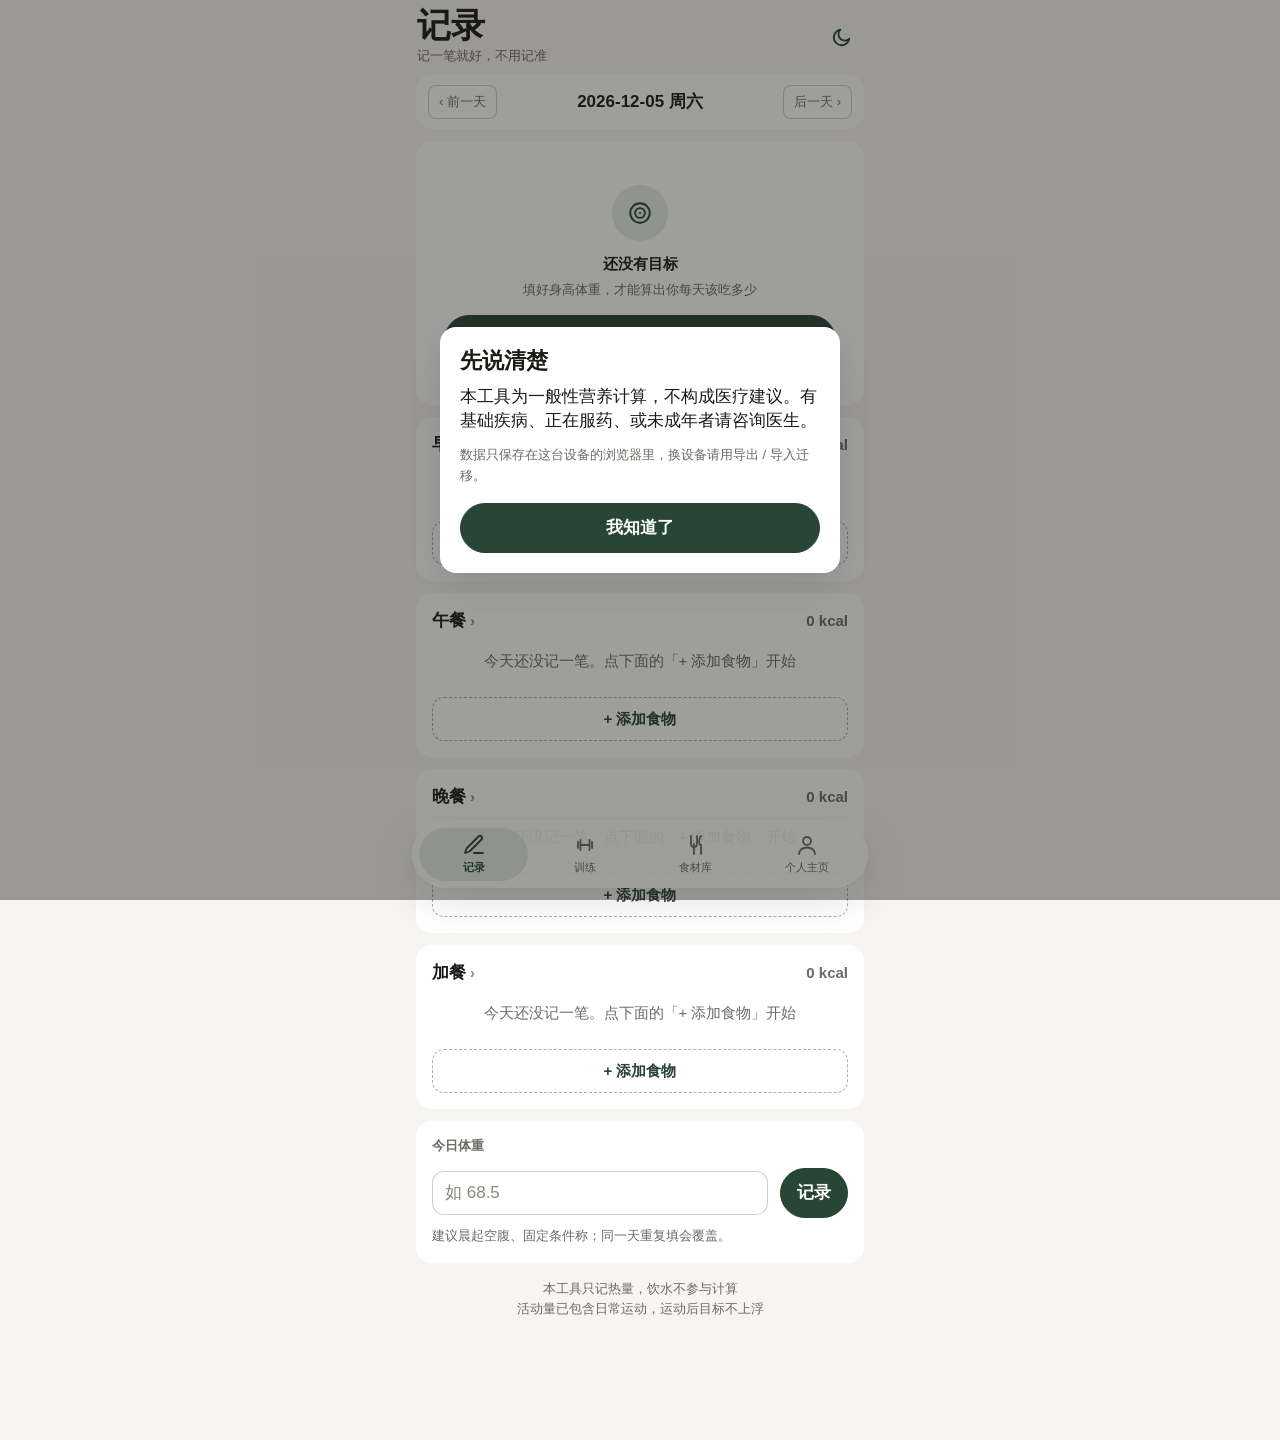
<file: index.html>
<!DOCTYPE html>
<html lang="zh-CN" data-page-node-id="ZwykFf648bvhYoVTj37Gyl">
<head data-page-node-id="JXPmrj5b3ukbZ5fAlymvrS">
<meta charset="UTF-8" data-page-node-id="vieloDymyI18VEJ0wBCJUb">
<!-- 移动端硬要求：不使用 user-scalable=no / maximum-scale，保证可缩放（WCAG 1.4.4） -->
<meta name="viewport" content="width=device-width, initial-scale=1, viewport-fit=cover" data-page-node-id="lIqfWrTcWi1LivefKBvAwx">
<meta name="theme-color" content="#294534">
<!-- PWA：manifest/图标/SW 为同源自托管文件（非外部 CDN）；file:// 双击打开时这些声明加载失败会被浏览器静默忽略，不影响单文件使用 -->
<link rel="manifest" href="manifest.webmanifest" data-page-node-id="9a8gjyyUaKz9pB7CSCgwwP">
<link rel="icon" type="image/png" sizes="192x192" href="icon-192.png" data-page-node-id="hqClf04qUd87cIQMNAcEy5">
<link rel="apple-touch-icon" href="apple-touch-icon.png" data-page-node-id="K82npaFKIfdh4IGoybWeGB">
<meta name="mobile-web-app-capable" content="yes" data-page-node-id="74aGHPE7dFkkoqnVb854jH">
<meta name="apple-mobile-web-app-capable" content="yes" data-page-node-id="Qa0npc0vs9HGOgVOqL9Di4">
<meta name="apple-mobile-web-app-status-bar-style" content="default" data-page-node-id="fWrkN5Y47fogfegsB3pyZt">
<meta name="apple-mobile-web-app-title" content="宿舍减脂" data-page-node-id="5a0jIe8C4nbnEWqtmIrtqW">
<title>宿舍减脂 · 记录工具</title>
<!--
  设计系统：宿舍减脂工具 v2（iOS HIG 视觉语言，见《iOS减脂工作台-界面设计说明》）
  系统蓝 #007AFF + 分层灰 #F2F2F7；单文件、零外部依赖、断网可用、无任何网络请求
-->
<style>
/* ============================================================
   1. 设计令牌
   ============================================================ */
:root{
  /* —— 品牌绿（墨绿）：色相保留品类识别，明度下沉 + 降饱和 = 高级感来源 —— */
  --brand-900:#12211A; --brand-800:#1C3227; --brand-700:#21392C;
  --brand:#294534; --brand-600:#3A5A47; --brand-500:#4A6B55;
  --brand-400:#6E8F78; --brand-300:#9AB5A2; --brand-200:#C3D3C8; --brand-100:#E3EBE5;
  /* —— 暖中性层（高级化的主来源：纸感底 + 暖灰文字） —— */
  --bg:#F7F5F0; --card:#FFFFFF; --card-2:#FBF9F5; --fill:#EDE9E0; --fill-2:#F1EEE7;
  --ink:#1A1A17; --ink-2:#6B6A63; --ink-3:#8A887F; --separator:rgba(60,56,50,.24);
  /* —— 金属点缀（面积 ≤2%：图标描边 / 徽章 / 图表高光） —— */
  --copper:#8A5A2B; --copper-200:#C9A46B;
  /* —— 状态语义：文字色与填充色分离，文字全部达 4.5:1 —— */
  --warning-text:#9A5A12; --warning:#D98A2B; --warn-bg:rgba(217,138,43,.13); --warn-line:rgba(217,138,43,.34);
  --danger-text:#B23A34; --danger:#C8503F;
  --info-text:#0057D9; --info:#007AFF;
  /* —— 数据身份色（仅用于图形，全部 ≥3:1） —— */
  --c-protein:#2C6E8F; --c-carb:#B07A2E; --c-fat:#7A5C8C; --c-cardio:#3E7D6A; --c-strength:#5B5F8A;
  /* —— 图表 —— */
  --chart-grid:rgba(60,56,50,.16); --chart-axis:#6B6A63;
  /* —— 角色映射与旧名保留（避免大范围改动） —— */
  --accent:#294534;            /* 填充：按钮底 / 进度 / 选中填充 */
  --accent-text:#294534;       /* 文字：链接 / 次级按钮 / 达标（10.5:1） */
  --accent-tint:#E3EBE5;       /* tint 底：数据卡 / 选中行 */
  --accent-line:rgba(41,69,52,.42);
  --sage:var(--accent); --sage-fill:var(--accent); --sage-bg:var(--accent-tint); --sage-l:var(--accent-line);
  --blue:var(--info-text); --blue-d:#0057D9;   /* 蓝色只剩「信息」一个角色 */
  --green:#2F6A3F; --orange:var(--warning); --red:var(--danger); --teal:#3E7D6A; --indigo:#5B5F8A; --pink:#B05A72;
  --label:var(--ink); --label-2:var(--ink-2); --sep:var(--separator);
  --ok:var(--brand-700); --warn:var(--warning-text); --disabled:var(--ink-3);
  --sub:var(--ink-2); --line:var(--separator); --track:var(--fill);
  --scrim:rgba(26,26,23,.42);
  --tabbar-bg:rgba(247,245,240,.92); --modal-bg:var(--card);
  /* 磨砂玻璃（悬浮顶栏 / 悬浮底栏） */
  --glass:rgba(255,255,255,.62); --glass-line:rgba(255,255,255,.60); --glass-hi:rgba(255,255,255,.85);
  --dock-bg:rgba(255,255,255,.66);
  --toast-bg:rgba(26,26,23,.90); --toast-ink:#F7F5F0;
  /* —— 圆角（5 档） —— */
  --r-xs:8px; --r-sm:12px; --r-md:16px; --r-lg:28px; --r-pill:999px; --r:var(--r-md);
  /* —— 间距（4pt 栅格） —— */
  --sp-1:4px; --sp-2:8px; --sp-3:12px; --sp-4:16px; --sp-5:20px; --sp-6:24px; --sp-8:32px;
  /* —— 字号（8 档上限） —— */
  --fs-display:44px; --fs-large:34px; --fs-title:22px; --fs-headline:17px; --fs-body:17px;
  /* 字号（8 档上限）—— 全部乘 --fs-scale，支持应用内字号档位 */
  --fs-scale:1;
  --fs-display:calc(44px * var(--fs-scale)); --fs-large:calc(34px * var(--fs-scale));
  --fs-title:calc(22px * var(--fs-scale)); --fs-headline:calc(17px * var(--fs-scale)); --fs-body:calc(17px * var(--fs-scale));
  --fs-subhead:calc(15px * var(--fs-scale)); --fs-footnote:calc(13px * var(--fs-scale));
  --fs-caption:var(--fs-footnote); --fs-number:calc(17px * var(--fs-scale));
  /* —— 阴影（仅浮层；卡片永不用阴影） —— */
  --elev-1:0 2px 8px rgba(60,56,50,.10); --elev-2:0 12px 32px rgba(60,56,50,.16); --elev-3:0 24px 70px rgba(60,56,50,.24);
  --shadow:var(--elev-1);
  /* —— 动效：一套弹簧 + 一套缓出 + 三档时长 —— */
  --ease-spring:cubic-bezier(.32,.72,0,1);
  --ease-out:cubic-bezier(.2,.8,.2,1);
  --ease-soft:cubic-bezier(.4,0,.2,1);
  --dur-fast:120ms; --dur-base:300ms; --dur-num:320ms;
  --dur-sheet:var(--dur-base); --dur-press:var(--dur-fast); --dur-ring:var(--dur-num);
  --font:-apple-system,BlinkMacSystemFont,"Segoe UI","PingFang SC","Hiragino Sans GB","Microsoft YaHei",sans-serif;
}

/* 深色模式：做「墨」而不是「黑」，品牌绿提亮、状态色提亮，全部达 WCAG AA */
:root[data-theme="dark"]{
  --bg:#0E1210; --card:#171D1A; --card-2:#1F2724; --fill:#242C28; --fill-2:#1C2320;
  --ink:#F2F0EB; --ink-2:rgba(242,240,235,.62); --ink-3:rgba(242,240,235,.40); --separator:rgba(242,240,235,.14);
  --accent:#4A6B55; --accent-text:#9AB5A2; --accent-tint:rgba(154,181,162,.14); --accent-line:rgba(154,181,162,.42);
  --sage:var(--accent); --sage-fill:var(--accent); --sage-bg:var(--accent-tint); --sage-l:var(--accent-line);
  --blue:var(--accent-text);
  --ok:#8FC79E;
  --warning-text:#E0A458; --warning:#E0A458; --warn-bg:rgba(224,164,88,.18); --warn-line:rgba(224,164,88,.40);
  --danger-text:#F0857C; --danger:#C8503F;
  --info-text:#6FA8FF; --info:#0A84FF;
  --c-protein:#6FA8C9; --c-carb:#D8A65C; --c-fat:#A98BBB; --c-cardio:#6FB29A; --c-strength:#8A8FC4;
  --chart-grid:rgba(242,240,235,.14); --chart-axis:rgba(242,240,235,.60);
  --track:var(--fill); --disabled:rgba(242,240,235,.38);
  --scrim:rgba(0,0,0,.60);
  --tabbar-bg:rgba(14,18,16,.92); --modal-bg:var(--card);
  --glass:rgba(31,38,35,.66); --glass-line:rgba(255,255,255,.10); --glass-hi:rgba(255,255,255,.14);
  --dock-bg:rgba(31,38,35,.70);
  --toast-bg:rgba(242,240,235,.92); --toast-ink:#12211A;
  --copper:#C9A46B; --copper-200:#C9A46B;
  --elev-1:0 2px 8px rgba(0,0,0,.5); --elev-2:0 12px 32px rgba(0,0,0,.55); --elev-3:0 24px 70px rgba(0,0,0,.6);
  --shadow:var(--elev-1);
}
*{box-sizing:border-box; -webkit-tap-highlight-color:transparent;}
html,body{margin:0;padding:0;}
body{
  font-family:var(--font); background:var(--bg); color:var(--ink);
  font-size:var(--fs-body); line-height:1.42; -webkit-font-smoothing:antialiased;
}
.num,input[type=number],.tabular{font-variant-numeric:tabular-nums;}
/* 焦点态：键盘 / iPad 外接键盘可见（原实现缺失） */
:focus{outline:none;}
:focus-visible{outline:2px solid var(--accent); outline-offset:2px; border-radius:var(--r-xs);}
/* 字号阶梯（8 档，中文标题不再用 700） */
.f-display{font-size:var(--fs-display);font-weight:700;line-height:1.05;letter-spacing:-.5px;}
.f-large{font-size:var(--fs-large);font-weight:600;line-height:1.1;letter-spacing:-.5px;}
.f-title{font-size:var(--fs-title);font-weight:600;line-height:1.25;}
.f-number{font-size:var(--fs-number);font-weight:700;}
.f-body{font-size:var(--fs-body);font-weight:400;}
.f-cap{font-size:var(--fs-footnote);font-weight:400;color:var(--sub);line-height:1.6;}
.u-unit{font-size:var(--fs-subhead);font-weight:500;color:var(--sub);margin-left:2px;}
/* 数字滚动（文字局部过渡）：只换数字，不动未变文字 */
.roll{display:inline-block;overflow:hidden;vertical-align:bottom;line-height:1.1;}
.roll > i{display:block;font-style:normal;transition:transform var(--dur-num) var(--ease-out);}
/* 按压状态机：按下 120ms 内反馈；移出范围衰减；按钮外松手不触发 */
.pressable,.btn,.chip,.mini,.addbtn,.step-btn,.repbtn,.backlink,.tut-toggle,
.tabbar > button,.seg > button,.del,.dayrow,.item,.pickrow,.day-pick{
  touch-action:manipulation;
}
.pressed{transform:scale(.97) !important;filter:brightness(.94);}
.pressed.pressed-out{transform:scale(.995) !important;filter:brightness(.99);}
.btn,.chip,.mini,.addbtn,.step-btn,.repbtn,.backlink,.tut-toggle,.card,.item,.dayrow{
  transition:transform var(--dur-fast) var(--ease-out),filter var(--dur-fast) var(--ease-out),
             background var(--dur-fast) var(--ease-out),color var(--dur-fast) var(--ease-out),
             border-color var(--dur-fast) var(--ease-out),opacity var(--dur-fast) var(--ease-out);
}
/* 小控件热区补足：视觉尺寸不变，命中区 ≥44 */
.chip,.mini,.day-pick{position:relative;}
.chip::after,.mini::after,.day-pick::after{content:"";position:absolute;left:0;right:0;top:50%;height:44px;transform:translateY(-50%);}
.sheet-hd .x::after,.del::after,.repbtn::after{content:"";position:absolute;left:50%;top:50%;width:44px;height:44px;transform:translate(-50%,-50%);}
/* 内联加载（按钮内 spinner，耗时操作 >300ms 时显示） */
.spinner{width:14px;height:14px;border:2px solid rgba(255,255,255,.45);border-top-color:#fff;border-radius:50%;
  display:inline-block;vertical-align:-2px;margin-right:6px;animation:spin .8s linear infinite;}
@keyframes spin{to{transform:rotate(360deg);}}
.btn.busy{pointer-events:none;opacity:.85;}
/* 空态模板：图形 + 说明 + 一个主 CTA */
.empty-st{text-align:center;padding:28px 12px 24px;}
.empty-st .es-ic{width:56px;height:56px;margin:0 auto 12px;border-radius:50%;background:var(--accent-tint);
  display:flex;align-items:center;justify-content:center;color:var(--accent-text);font-size:24px;line-height:1;}
.empty-st .es-t{font-size:var(--fs-subhead);font-weight:600;color:var(--ink);}
.empty-st .es-d{font-size:var(--fs-footnote);color:var(--sub);margin-top:6px;line-height:1.6;}
.empty-st .es-a{margin-top:14px;}

/* ============================================================
   2. 骨架
   ============================================================ */
.app{max-width:480px;margin:0 auto;min-height:100vh;background:var(--bg);padding-bottom:calc(104px + env(safe-area-inset-bottom));position:relative;}
/* 顶栏：默认融进页面（大标题清晰可读）→ 滚动后浮出「磨砂玻璃条」，始终保留「我在哪」 */
.topbar{position:sticky;top:0;z-index:50;display:flex;align-items:center;justify-content:space-between;gap:10px;
  padding:calc(6px + env(safe-area-inset-top)) var(--sp-4) var(--sp-2);
  background:transparent;border:1px solid transparent;border-radius:0;
  transition:background var(--dur-base) ease, box-shadow var(--dur-base) ease,
             border-color var(--dur-base) ease, border-radius var(--dur-base) ease, margin var(--dur-base) ease;}
.topbar.scrolled{
  margin:var(--sp-2) var(--sp-3) 0;
  padding:var(--sp-2) var(--sp-4);
  border-radius:var(--r-lg);
  background:var(--glass);
  -webkit-backdrop-filter:blur(24px) saturate(180%);backdrop-filter:blur(24px) saturate(180%);
  border-color:var(--glass-line);
  box-shadow:inset 0 1px 0 var(--glass-hi), var(--elev-1);
}
.tb-main{min-width:0;}
.topbar h1{font-size:var(--fs-large);font-weight:600;margin:0;letter-spacing:-.5px;line-height:1.1;
  transition:font-size var(--dur-base) var(--ease-soft);transform-origin:left center;}
.topbar.scrolled h1{font-size:var(--fs-headline);letter-spacing:0;}
.topbar .sub{font-size:var(--fs-caption);color:var(--sub);margin-top:3px;
  transition:opacity var(--dur-press) ease,max-height var(--dur-press) ease,margin var(--dur-press) ease;overflow:hidden;}
.topbar.scrolled .sub{opacity:0;max-height:0;margin-top:0;}
.theme-btn{flex:0 0 auto;width:44px;height:44px;margin-top:4px;border:0;background:transparent;color:var(--accent-text);
  border-radius:999px;cursor:pointer;display:inline-flex;align-items:center;justify-content:center;
  transition:opacity var(--dur-press) ease;-webkit-tap-highlight-color:transparent;}
.theme-btn:active{opacity:.5;}
.theme-btn svg{width:22px;height:22px;display:block;}
.view{display:none;padding:0 var(--sp-4) var(--sp-4);}
.view.active{display:block;animation:viewIn var(--dur-base) var(--ease-out);}
@keyframes viewIn{from{opacity:.4;transform:translateY(6px);}to{opacity:1;transform:none;}}
.card{background:var(--card);border:0;border-radius:var(--r-md);padding:var(--sp-4);margin-bottom:var(--sp-3);}
.card > h2{font-size:var(--fs-footnote);font-weight:600;color:var(--sub);margin:0 0 var(--sp-3);letter-spacing:0;text-transform:none;}
.row{display:flex;gap:var(--sp-3);align-items:center;}
.row-between{display:flex;gap:var(--sp-3);align-items:center;justify-content:space-between;}
.spacer{flex:1;}
.mt4{margin-top:4px;} .mt6{margin-top:8px;} .mt10{margin-top:12px;} .mt14{margin-top:16px;}
.mt20{margin-top:20px;} .mt24{margin-top:24px;}
.hr{height:1px;background:var(--line);margin:var(--sp-3) 0;border:0;}

/* ============================================================
   3. 表单控件（所有 input/select ≥16px，防 iOS 聚焦缩放）
   ============================================================ */
label.fld{display:block;font-size:var(--fs-footnote);color:var(--sub);margin:0 0 var(--sp-1) 2px;}
input[type=text],input[type=number],input[type=date],select,textarea{
  font-family:var(--font); font-size:var(--fs-body); color:var(--ink);
  background:var(--card); border:1px solid var(--separator); border-radius:var(--r-sm);
  padding:10px 12px; width:100%; min-height:44px; outline:none;
  font-variant-numeric:tabular-nums;
  transition:border-color var(--dur-fast) var(--ease-out), box-shadow var(--dur-fast) var(--ease-out);
}
input:focus,select:focus,textarea:focus{border-color:var(--accent);box-shadow:0 0 0 3px var(--accent-tint);}
input[disabled],select[disabled]{background:var(--fill);color:var(--disabled);opacity:.6;}
input::placeholder{color:var(--ink-3);}
select{appearance:none;-webkit-appearance:none;background-image:linear-gradient(45deg,transparent 50%,var(--sub) 50%),linear-gradient(135deg,var(--sub) 50%,transparent 50%);background-position:calc(100% - 17px) 20px,calc(100% - 12px) 20px;background-size:5px 5px,5px 5px;background-repeat:no-repeat;padding-right:34px;}
.btn{
  font-family:var(--font); font-size:var(--fs-body); font-weight:600; min-height:50px; padding:0 var(--sp-4);
  border-radius:var(--r-pill); border:1px solid var(--accent); background:var(--accent); color:#fff;
  cursor:pointer; display:inline-flex; align-items:center; justify-content:center; gap:6px;
  -webkit-tap-highlight-color:transparent;
}
.btn.ghost{background:var(--accent-tint);color:var(--accent-text);border-color:transparent;}
.btn.subtle{background:var(--accent-tint);border-color:var(--accent-tint);color:var(--accent-text);}
.btn.danger{background:var(--card);border-color:var(--danger);color:var(--danger-text);}
.btn.block{display:flex;width:100%;}
.btn.sm{min-height:44px;font-size:var(--fs-subhead);padding:0 var(--sp-3);}
.btn[disabled]{background:var(--fill);border-color:var(--separator);color:var(--disabled);pointer-events:none;}
.seg{position:relative;display:flex;background:var(--fill);border-radius:var(--r-sm);padding:3px;gap:3px;}
.seg-thumb{position:absolute;top:3px;left:3px;height:calc(100% - 6px);background:var(--card);border-radius:var(--r-xs);box-shadow:var(--elev-1);z-index:0;opacity:0;pointer-events:none;transition:transform var(--dur-base) var(--ease-spring),width var(--dur-base) var(--ease-spring),opacity .2s ease;}
.seg > button{flex:1;min-height:44px;position:relative;z-index:1;border:0;background:transparent;border-radius:var(--r-xs);font-size:var(--fs-subhead);font-family:var(--font);color:var(--sub);cursor:pointer;font-weight:500;transition:color var(--dur-fast) var(--ease-out);-webkit-tap-highlight-color:transparent;}
.seg > button[aria-pressed=true]{color:var(--ink);font-weight:600;}
.chips{display:flex;gap:var(--sp-2);overflow-x:auto;padding-bottom:2px;-webkit-overflow-scrolling:touch;}
.chip{flex:0 0 auto;min-height:34px;padding:0 14px;border-radius:var(--r-pill);border:0;background:var(--fill);color:var(--sub);font-size:var(--fs-subhead);font-family:var(--font);cursor:pointer;display:inline-flex;align-items:center;-webkit-tap-highlight-color:transparent;}
.chip[aria-pressed=true]{background:var(--accent);color:#fff;font-weight:600;}
.mini{min-height:34px;padding:0 10px;border-radius:var(--r-xs);border:1px solid var(--separator);background:var(--card);font-size:var(--fs-footnote);font-family:var(--font);color:var(--sub);cursor:pointer;display:inline-flex;align-items:center;justify-content:center;-webkit-tap-highlight-color:transparent;}
.mini.on{background:var(--accent);border-color:var(--accent);color:#fff;}
.err{color:var(--warning-text);font-size:var(--fs-footnote);margin-top:5px;}
.ok{color:var(--ok);}
.warnc{color:var(--warning-text);}

/* ============================================================
   4. 今日页：环形 / 剩余额度 / 餐次
   ============================================================ */
.ring-wrap{display:flex;align-items:center;gap:var(--sp-4);}
.ring{width:126px;height:126px;flex:0 0 126px;position:relative;}
.ring svg{transform:rotate(-90deg);display:block;}
.ring-fg{transition:stroke-dashoffset var(--dur-num) var(--ease-out);}
.ring .ctr{position:absolute;inset:0;display:flex;flex-direction:column;align-items:center;justify-content:center;}
.ring .ctr .v{font-size:calc(28px * var(--fs-scale));font-weight:700;line-height:1;font-variant-numeric:tabular-nums;}
.ring .ctr .l{font-size:calc(12px * var(--fs-scale));color:var(--sub);margin-top:4px;}
.ring-info{flex:1;min-width:0;}
.kv{display:flex;gap:var(--sp-2);justify-content:space-between;font-size:var(--fs-footnote);color:var(--sub);}
.kv b{color:var(--ink);font-variant-numeric:tabular-nums;font-weight:700;}
.macros{display:flex;gap:var(--sp-2);margin-top:var(--sp-3);}
.macro{flex:1;background:var(--accent-tint);border-radius:var(--r-sm);padding:var(--sp-2) 6px;text-align:center;}
.macro .ml{font-size:calc(12px * var(--fs-scale));color:var(--sub);}
.macro .ml .dot{display:inline-block;width:7px;height:7px;border-radius:var(--r-pill);margin-right:5px;vertical-align:1px;}

/* ============================================================
   10. 分组标题 / 焦点区双主操作 / 详情层级（跟手返回载体）
   ============================================================ */
.grouphd{font-size:var(--fs-footnote);font-weight:600;color:var(--sub);padding:var(--sp-5) var(--sp-1) var(--sp-2);}
.grouphd:first-child{padding-top:var(--sp-1);}
.act-row{display:flex;gap:var(--sp-2);margin-bottom:var(--sp-3);}
.act-row .btn{flex:1;min-width:0;}
.mealhd.tap{cursor:pointer;border-radius:var(--r-xs);}
.mealhd .chev{color:var(--disabled);font-size:15px;margin-left:4px;}

/* 详情层级：从右滑入；跟手返回拖动时由 JS 直接写 transform */
.detail{position:fixed;top:0;left:0;right:0;bottom:0;z-index:78;max-width:480px;margin:0 auto;
  background:var(--bg);display:flex;flex-direction:column;
  transform:translateX(100%);visibility:hidden;box-shadow:-12px 0 32px rgba(26,26,23,.14);}
.detail.show{transform:translateX(0);visibility:visible;
  transition:transform var(--dur-base) var(--ease-spring), visibility 0s linear 0s;}
.detail.dragging{transition:none !important;}
.detail-hd{display:flex;align-items:center;gap:var(--sp-2);padding:calc(6px + env(safe-area-inset-top)) var(--sp-4) var(--sp-3);
  background:var(--card);border-bottom:1px solid var(--line);position:relative;z-index:2;}
.detail-hd .back{position:relative;display:inline-flex;align-items:center;gap:2px;border:0;background:transparent;
  color:var(--accent-text);font-size:var(--fs-headline);font-weight:600;font-family:var(--font);
  min-height:44px;padding:0 var(--sp-2) 0 0;cursor:pointer;}
.detail-hd .back::after{content:"";position:absolute;left:-6px;top:50%;width:44px;height:44px;transform:translateY(-50%);}
.detail-hd .dt{flex:1;min-width:0;font-size:var(--fs-headline);font-weight:600;text-align:center;padding-right:56px;
  white-space:nowrap;overflow:hidden;text-overflow:ellipsis;}
.detail-bd{flex:1;overflow-y:auto;-webkit-overflow-scrolling:touch;padding:var(--sp-4) var(--sp-4) calc(var(--sp-8) + env(safe-area-inset-bottom));}
/* 落点预览：拖动超过完成阈值时，将要露出的底层给出提示 */
.detail-scrim{position:fixed;inset:0;z-index:77;background:var(--scrim);opacity:0;visibility:hidden;
  transition:opacity var(--dur-base) ease, visibility 0s linear var(--dur-base);}
.detail-scrim.show{opacity:1;visibility:visible;transition:opacity var(--dur-base) ease;}
.detail-scrim.dragging{transition:none !important;}
.preview-hint{position:fixed;left:50%;bottom:calc(120px + env(safe-area-inset-bottom));transform:translateX(-50%);
  z-index:80;background:var(--toast-bg);color:var(--toast-ink);font-size:var(--fs-footnote);font-weight:500;
  padding:6px 12px;border-radius:var(--r-pill);opacity:0;transition:opacity var(--dur-fast) ease;pointer-events:none;}
.preview-hint.show{opacity:1;}

/* 训练节奏条：与动作循环同步，替代难以实现的逐关节高亮 */
.eq-tempo{display:flex;align-items:center;gap:var(--sp-2);margin:0 0 var(--sp-3);}
.eq-tempo .tk{flex:1;height:4px;background:var(--track);border-radius:2px;overflow:hidden;}
.eq-tempo .tk > i{display:block;height:100%;width:0;background:var(--copper);border-radius:2px;}
.eq-stage.animated ~ .eq-tempo .tk > i{animation:eqTempo 2.6s var(--ease-soft) infinite;}
@keyframes eqTempo{0%{width:0}45%{width:100%}55%{width:100%}100%{width:0}}
.eq-tempo .lb{font-size:var(--fs-footnote);color:var(--sub);flex:0 0 auto;}

/* 小屏兜底：环形与主数字同步缩放，避免 4 位数溢出 */
.ring svg{width:100%;height:100%;}
@media (max-width:380px){
  .ring{width:106px;height:106px;flex:0 0 106px;}
  .ring-info .f-display{font-size:36px;}
  .act-row .btn{font-size:var(--fs-subhead);padding:0 var(--sp-2);}
}
@media (max-width:340px){
  .ring{width:94px;height:94px;flex:0 0 94px;}
  .ring-info .f-display{font-size:31px;}
}
.macro .mv{font-size:var(--fs-number);font-weight:700;font-variant-numeric:tabular-nums;margin-top:2px;}
.bar{height:6px;background:var(--track);border-radius:3px;margin-top:var(--sp-2);overflow:hidden;}
.bar > i{display:block;height:100%;background:var(--accent);border-radius:3px;width:0;transition:width var(--dur-num) var(--ease-out);}
.bar > i.over{background:var(--warning);}
.suggest{background:var(--accent-tint);border-radius:var(--r-sm);padding:var(--sp-3);margin-top:var(--sp-3);}
.suggest .t{font-size:var(--fs-footnote);color:var(--sub);margin-bottom:var(--sp-1);}
.suggest .li{font-size:var(--fs-subhead);font-weight:600;padding:3px 0;font-variant-numeric:tabular-nums;}
.mealcard{padding:var(--sp-4);}
.mealhd{display:flex;align-items:baseline;justify-content:space-between;gap:var(--sp-2);}
.mealhd .nm{font-weight:600;font-size:var(--fs-headline);}
.mealhd .vv{font-size:var(--fs-subhead);font-weight:700;color:var(--sub);font-variant-numeric:tabular-nums;}
.mealhd .vv.over{color:var(--warning-text);}
.item{display:flex;align-items:center;gap:var(--sp-2);padding:var(--sp-3) 0;min-height:44px;border-bottom:1px solid var(--line);border-radius:var(--r-xs);}
.item:last-child{border-bottom:0;}
.item .in{flex:1;min-width:0;}
.item .nm{font-size:var(--fs-headline);font-weight:600;white-space:nowrap;overflow:hidden;text-overflow:ellipsis;}
.item .ds{font-size:var(--fs-footnote);color:var(--sub);font-variant-numeric:tabular-nums;}
.item .kc{font-size:var(--fs-number);font-weight:700;font-variant-numeric:tabular-nums;white-space:nowrap;}
.del{position:relative;width:32px;height:32px;flex:0 0 32px;border:0;background:transparent;color:var(--danger-text);font-size:18px;line-height:1;cursor:pointer;border-radius:var(--r-xs);}
.addbtn{width:100%;min-height:44px;margin-top:var(--sp-2);border:1px dashed var(--sage-l);background:var(--card);color:var(--accent-text);border-radius:var(--r-sm);font-size:var(--fs-subhead);font-weight:600;font-family:var(--font);cursor:pointer;-webkit-tap-highlight-color:transparent;}
.empty{text-align:center;color:var(--sub);font-size:var(--fs-subhead);padding:var(--sp-4) var(--sp-2);line-height:1.6;}
.footnote{font-size:var(--fs-footnote);color:var(--sub);text-align:center;padding:var(--sp-1) var(--sp-2) 0;line-height:1.6;}

/* ============================================================
   5. 结果 / 提示
   ============================================================ */
.res{display:grid;grid-template-columns:1fr 1fr;gap:var(--sp-2);}
.res .cell{background:var(--accent-tint);border-radius:var(--r-sm);padding:var(--sp-2) 10px;}
.res .cell .l{font-size:calc(12px * var(--fs-scale));color:var(--sub);}
.res .cell .v{font-size:var(--fs-number);font-weight:700;font-variant-numeric:tabular-nums;}
.hero{background:var(--accent);color:#fff;border-radius:var(--r-md);padding:var(--sp-5);margin-bottom:var(--sp-3);}
.hero .l{font-size:var(--fs-footnote);opacity:.88;}
.hero .v{font-size:var(--fs-display);font-weight:700;font-variant-numeric:tabular-nums;line-height:1.05;letter-spacing:-.5px;}
.hero .v small{font-size:var(--fs-subhead);font-weight:500;opacity:.88;margin-left:2px;}
.notice{border-radius:var(--r-sm);padding:var(--sp-3);font-size:var(--fs-footnote);line-height:1.6;margin-bottom:var(--sp-2);}
.notice.warn{background:var(--warn-bg);color:var(--warning-text);}
.notice.info{background:var(--accent-tint);color:var(--accent-text);}
.disclaimer{font-size:var(--fs-footnote);color:var(--sub);background:var(--fill);border-radius:var(--r-sm);padding:var(--sp-3);line-height:1.6;}

/* ============================================================
   6. 食材库
   ============================================================ */
.foodrow{display:flex;align-items:flex-start;gap:var(--sp-2);padding:var(--sp-3) 0;border-bottom:1px solid var(--line);}
.foodrow:last-child{border-bottom:0;}
.foodrow .fi{flex:1;min-width:0;}
.foodrow .fn{font-size:var(--fs-headline);font-weight:600;}
.tag{display:inline-block;font-size:12px;padding:2px 7px;border-radius:var(--r-pill);margin-left:6px;vertical-align:1px;}
.tag.b{background:var(--accent-tint);color:var(--accent-text);}
.tag.m{background:var(--fill);color:var(--sub);}
.foodrow .fd{font-size:var(--fs-footnote);color:var(--sub);margin-top:2px;font-variant-numeric:tabular-nums;}
.foodrow .fa{display:flex;gap:var(--sp-2);flex-wrap:wrap;margin-top:var(--sp-2);}
.pickrow{display:flex;align-items:center;gap:var(--sp-2);padding:var(--sp-3);border:1px solid var(--separator);border-radius:var(--r-sm);margin-bottom:var(--sp-2);background:var(--card);min-height:56px;}
.pickrow[aria-pressed=true]{border-color:var(--accent);background:var(--accent-tint);}
.pickrow .pn{font-size:var(--fs-headline);font-weight:600;}
.pickrow .pd{font-size:var(--fs-footnote);color:var(--sub);font-variant-numeric:tabular-nums;}
.qtybox{border:1px solid var(--separator);}
.backlink{display:inline-flex;align-items:center;border:0;background:transparent;color:var(--accent-text);font-size:var(--fs-subhead);font-weight:600;min-height:44px;padding:0 2px;margin:0 0 var(--sp-2);cursor:pointer;font-family:var(--font);-webkit-tap-highlight-color:transparent;}
.qtybox .q-name{font-size:var(--fs-title);font-weight:600;letter-spacing:-.3px;}
.qtybox .q-sub{font-size:var(--fs-footnote);color:var(--sub);margin-top:2px;font-variant-numeric:tabular-nums;}
.qtybox .q-lbl{font-size:var(--fs-footnote);color:var(--sub);margin:var(--sp-4) 0 var(--sp-2);}
.qtybox .chips{flex-wrap:wrap;overflow:visible;}
.qtybox .q-qtyrow{display:flex;align-items:center;gap:var(--sp-3);}
.qtybox .q-qtyrow input{flex:1;min-width:0;min-height:56px;font-size:calc(26px * var(--fs-scale));font-weight:700;text-align:center;border-radius:var(--r-sm);}
.qtybox .q-ulabel{flex:0 0 auto;font-size:var(--fs-subhead);font-weight:600;color:var(--sub);background:var(--fill);border-radius:var(--r-xs);padding:0 14px;height:44px;display:inline-flex;align-items:center;}

/* ============================================================
   7. 记录页图表
   ============================================================ */
.chartbox{width:100%;overflow:hidden;}
.chartbox svg{width:100%;height:auto;display:block;}
.legend{display:flex;gap:var(--sp-4);font-size:var(--fs-footnote);color:var(--sub);margin-top:var(--sp-2);}
.legend i{display:inline-block;width:14px;height:3px;border-radius:2px;vertical-align:2px;margin-right:4px;}
.dayrow{display:flex;align-items:center;justify-content:space-between;gap:var(--sp-2);padding:var(--sp-3) 0;border-bottom:1px solid var(--line);min-height:56px;}
.dayrow:last-child{border-bottom:0;}
.dayrow:active{background:var(--fill);border-radius:var(--r-sm);}
.dayrow .dl{font-size:var(--fs-headline);font-weight:600;font-variant-numeric:tabular-nums;}
.dayrow .dr{font-size:var(--fs-footnote);color:var(--sub);font-variant-numeric:tabular-nums;}
.monthhd{font-size:var(--fs-footnote);color:var(--sub);padding:var(--sp-3) 0 2px;font-weight:600;}

/* ============================================================
   7.5 训练页（器材大卡片 / 动画区 / 重量与组数）
   ============================================================ */
.eq-stage{position:relative;height:176px;background:var(--fill-2);border-radius:var(--r-sm);
  margin:2px 0 var(--sp-3);overflow:hidden;display:flex;align-items:center;justify-content:center;}
.eq-stage svg{width:100%;max-width:320px;height:100%;display:block;}
.eq-stage .pose-b{opacity:0;}
.eq-stage.animated .pose-a{animation:eqLoop 2.6s var(--ease-soft) infinite;}
.eq-stage.animated .pose-b{animation:eqLoop 2.6s var(--ease-soft) 1.3s infinite;}
@keyframes eqLoop{0%{opacity:0}8%{opacity:1}50%{opacity:1}58%{opacity:0}100%{opacity:0}}
.eq-eqline{stroke:var(--sub);stroke-width:2.4;fill:none;stroke-linecap:round;stroke-linejoin:round;opacity:.55;}
.eq-floor{stroke:var(--line);stroke-width:2;}
.eq-man{stroke:var(--accent);stroke-width:3;fill:none;stroke-linecap:round;stroke-linejoin:round;}
.eq-man .hd{fill:none;}
.eq-man .dumb{stroke-width:5;}
.eq-band{stroke:var(--copper);stroke-width:2.6;fill:none;stroke-linecap:round;stroke-dasharray:4 3;}
.eq-load{display:flex;align-items:center;justify-content:center;gap:var(--sp-4);margin:var(--sp-2) 0 var(--sp-1);}
.step-btn{width:44px;height:44px;flex:0 0 44px;border-radius:var(--r-pill);border:1px solid var(--separator);
  background:var(--card);color:var(--accent-text);font-size:22px;font-weight:700;line-height:1;cursor:pointer;
  font-family:var(--font);display:inline-flex;align-items:center;justify-content:center;-webkit-tap-highlight-color:transparent;}
.load-num{min-width:126px;text-align:center;}
.load-num .v{font-size:calc(26px * var(--fs-scale));font-weight:700;font-variant-numeric:tabular-nums;line-height:1.1;}
.load-num .u{font-size:var(--fs-footnote);color:var(--sub);margin-top:2px;}
.set-row{display:flex;align-items:center;gap:var(--sp-3);min-height:56px;padding:var(--sp-3) 0;border-bottom:1px solid var(--line);border-radius:var(--r-xs);}
.set-row:last-of-type{border-bottom:0;}
.set-row.done{background:var(--accent-tint);}
.set-row.done .sn{color:var(--ok);font-weight:700;}
.set-row.done .sx{color:var(--sub);}
.set-row .sn{width:46px;font-size:var(--fs-subhead);font-weight:600;color:var(--sub);flex:0 0 auto;}
.set-row .sx{font-size:var(--fs-subhead);font-variant-numeric:tabular-nums;flex:1;min-width:0;}
.set-row .repbtn{position:relative;width:32px;height:32px;flex:0 0 32px;border-radius:var(--r-pill);border:1px solid var(--separator);
  background:var(--card);color:var(--accent-text);font-size:17px;font-weight:700;cursor:pointer;font-family:var(--font);}
.set-row .repnum{min-width:34px;text-align:center;font-weight:700;font-variant-numeric:tabular-nums;display:inline-block;}
.tut-toggle{width:100%;min-height:44px;border:0;background:transparent;color:var(--accent-text);font-size:var(--fs-subhead);font-weight:600;
  font-family:var(--font);cursor:pointer;padding:var(--sp-2) 0;}
.tut-body{font-size:var(--fs-subhead);line-height:1.7;}
.tut-body h4{font-size:var(--fs-footnote);color:var(--sub);margin:var(--sp-3) 0 3px;font-weight:600;}
.tut-body h4:first-child{margin-top:2px;}
.tut-body li{margin:2px 0;}
.eq-addset{width:100%;min-height:44px;margin-top:var(--sp-2);border:1px dashed var(--sage-l);background:var(--card);
  color:var(--accent-text);border-radius:var(--r-sm);font-size:var(--fs-subhead);font-weight:600;font-family:var(--font);cursor:pointer;}

/* ============================================================
   8. 底部 tab（安全区）
   ============================================================ */
/* 底部导航：悬浮磨砂玻璃胶囊（参考拼豆 dock：blur 32 + saturate 200% + 内高光 + 品牌色选中药丸） */
.tabbar{
  position:fixed;left:var(--sp-3);right:var(--sp-3);bottom:calc(var(--sp-3) + env(safe-area-inset-bottom));
  z-index:60;max-width:456px;margin:0 auto;
  display:flex;align-items:center;gap:2px;padding:6px;
  border-radius:var(--r-pill);
  background:var(--dock-bg);
  -webkit-backdrop-filter:blur(32px) saturate(200%);backdrop-filter:blur(32px) saturate(200%);
  border:1px solid var(--glass-line);
  box-shadow:inset 0 1px 0 var(--glass-hi), 0 14px 40px rgba(90,72,64,.16);
}
.tabbar > button{
  flex:1;min-height:52px;border:0;background:transparent;cursor:pointer;border-radius:var(--r-pill);
  display:flex;flex-direction:column;align-items:center;justify-content:center;gap:3px;
  font-family:var(--font);font-size:calc(11px * var(--fs-scale));color:var(--sub);padding:6px 0;
  transition:background var(--dur-base) ease,color var(--dur-fast) var(--ease-out);
}
.tabbar > button[aria-current=true]{
  color:var(--accent-text);font-weight:600;
  background:var(--accent-tint);
  box-shadow:inset 0 1px 0 var(--glass-hi);
}
.tabbar > button svg{width:24px;height:24px;display:block;}

/* ============================================================
   9. 横幅 / 弹层 / 遮罩（三型统一：Sheet 28 · Alert 16 · ActionSheet 16）
   ============================================================ */
.banner{position:fixed;top:0;left:0;right:0;z-index:90;max-width:480px;margin:0 auto;
  background:var(--warn-bg);color:var(--warning-text);border-bottom:1px solid var(--warn-line);
  padding:calc(8px + env(safe-area-inset-top)) var(--sp-3) var(--sp-2);font-size:var(--fs-footnote);font-weight:600;
  display:none;align-items:center;gap:var(--sp-3);justify-content:space-between;}
.banner.show{display:flex;}
.banner button{background:var(--warning);color:#fff;border:0;border-radius:var(--r-xs);min-height:44px;padding:0 var(--sp-3);font-size:var(--fs-footnote);font-family:var(--font);font-weight:600;cursor:pointer;}
.scrim{position:fixed;inset:0;background:var(--scrim);z-index:70;opacity:0;visibility:hidden;
  transition:opacity var(--dur-base) ease, visibility 0s linear var(--dur-base);}
.scrim.show{opacity:1;visibility:visible;transition:opacity var(--dur-base) ease;}
.sheet{position:fixed;left:50%;top:50%;z-index:80;width:calc(100vw - 32px);max-width:448px;
  background:var(--card);border-radius:var(--r-lg);display:flex;flex-direction:column;
  max-height:min(86vh, 780px);box-shadow:var(--elev-3);
  transform:translate(-50%,-46%) scale(.94);opacity:0;visibility:hidden;
  transition:transform var(--dur-base) var(--ease-spring), opacity .2s ease, visibility 0s linear var(--dur-base);}
.sheet.show{transform:translate(-50%,-50%) scale(1);opacity:1;visibility:visible;
  transition:transform var(--dur-base) var(--ease-spring), opacity .2s ease;}
.grab{display:none;}
/* 底部弹层（任务型：配餐）：顶部圆角 + grabber，下滑可关闭 */
.sheet.bottom{left:0;right:0;bottom:0;top:auto;width:auto;max-width:480px;margin:0 auto;
  border-radius:var(--r-lg) var(--r-lg) 0 0;max-height:92vh;transform:translateY(100%);
  padding-bottom:env(safe-area-inset-bottom);box-shadow:var(--elev-3);}
.sheet.bottom.show{transform:translateY(0);}
.sheet.bottom.dragging{transition:none !important;}
.sheet.bottom .grab{display:block;width:44px;height:5px;border-radius:var(--r-pill);
  background:var(--separator);margin:10px auto 4px;flex:0 0 auto;}
.sheet.bottom .sheet-hd{padding-top:var(--sp-2);}
.sheet-hd{display:flex;align-items:center;justify-content:space-between;gap:var(--sp-3);padding:var(--sp-4) var(--sp-4) var(--sp-3);border-bottom:1px solid var(--line);}
.sheet-hd .t{font-size:var(--fs-headline);font-weight:600;letter-spacing:-.2px;}
.sheet-hd .x{position:relative;flex:0 0 32px;width:32px;height:32px;min-height:32px;padding:0;border:0;border-radius:var(--r-pill);background:var(--fill);color:var(--sub);font-size:15px;line-height:1;cursor:pointer;display:inline-flex;align-items:center;justify-content:center;-webkit-tap-highlight-color:transparent;}
.sheet-bd{overflow-y:auto;-webkit-overflow-scrolling:touch;padding:var(--sp-4) var(--sp-4) calc(var(--sp-5) + env(safe-area-inset-bottom));}
.modal{position:fixed;inset:0;z-index:95;display:none;align-items:center;justify-content:center;padding:var(--sp-5);background:var(--scrim);opacity:0;transition:opacity .2s ease;}
.modal.show{display:flex;opacity:1;}
.modal .box{background:var(--modal-bg);border-radius:var(--r-md);padding:var(--sp-5);max-width:400px;width:100%;box-shadow:var(--elev-2);}
.modal.show .box{animation:modalIn var(--dur-base) var(--ease-spring);}
@keyframes modalIn{from{transform:scale(.94);opacity:0;}to{transform:scale(1);opacity:1;}}
.toast{position:fixed;left:50%;bottom:calc(108px + env(safe-area-inset-bottom));z-index:100;
  display:flex;align-items:center;gap:var(--sp-3);max-width:calc(100vw - 32px);
  background:var(--toast-bg);color:var(--toast-ink);font-size:var(--fs-subhead);font-weight:500;
  padding:var(--sp-3) var(--sp-4);border-radius:var(--r-sm);box-shadow:var(--elev-2);
  opacity:0;visibility:hidden;transform:translate(-50%,10px) scale(.97);
  transition:opacity .18s ease, transform var(--dur-base) var(--ease-spring), visibility 0s linear .18s;}
.toast.show{opacity:1;visibility:visible;transform:translate(-50%,0) scale(1);
  transition:opacity .18s ease, transform var(--dur-base) var(--ease-spring);}
.toast .t-msg{min-width:0;overflow:hidden;text-overflow:ellipsis;white-space:nowrap;}
.toast .t-act{flex:0 0 auto;border:0;background:transparent;color:var(--copper-200);font-size:var(--fs-subhead);font-weight:600;
  font-family:var(--font);cursor:pointer;min-height:44px;padding:0 var(--sp-1);margin:-10px -4px -10px 0;}
:root[data-theme="dark"] .toast .t-act{color:var(--copper);}
.hidden{display:none !important;}

/* 尊重「减弱动态效果」：去掉位移与补间，但保留必要的颜色/透明度反馈 */
@media (prefers-reduced-motion: reduce){
  *{animation-duration:.001ms !important;animation-iteration-count:1 !important;transition-duration:0ms !important;}
  .btn,.chip,.mini,.seg-thumb,.toast,.banner{transition-duration:var(--dur-fast) !important;}
}
</style>
</head>
<body data-page-node-id="P0844PBLVvgXgkJ1heTZjM">

<div class="banner" id="banner" data-page-node-id="rREBICgCDSaPiK8eWf1fOv">
  <span id="bannerText" data-page-node-id="RHCpklA3d4RwEiw7Q3advd"></span>
  <button type="button" data-act="export" data-page-node-id="6OQW6uCZOxyoM19j9E7JlP">导出备份</button>
</div>

<div class="app" data-page-node-id="OeNyNkakTk4rNAH5JUFA3Q">
<header class="topbar" data-page-node-id="QFW9U1bh3yEPaN1LhBqxMO">
  <div class="tb-main" data-page-node-id="iyHgsc4OjIy7O9Zv8s5VvA">
    <h1 id="pageTitle" data-page-node-id="WR6PPQ8a6D9zSTrXpilSVF">今日</h1>
    <div class="sub" id="pageSub" data-page-node-id="5kBdlt0qDLdqkTbXuH3qh3"></div>
  </div>
  <button type="button" class="theme-btn" data-act="theme" aria-label="切换深色 / 浅色" data-page-node-id="l0iYtNv88j76WPFxwo5H2f"></button>
</header>

  <section class="view active" id="view-today" data-page-node-id="ZIhjzPylDsFE7HGNq1cgGA"></section>
  <section class="view" id="view-train" data-page-node-id="Bhw5RoIzqeCfle8YJByxe5"></section>
  <section class="view" id="view-calc" data-page-node-id="6nXOkb3inN9plvWgvlHbW8"></section>
  <section class="view" id="view-foods" data-page-node-id="B8SeeYAAmlEDKUI8DnDvyO"></section>
  <section class="view" id="view-me" data-page-node-id="Pk0rh4AGVdft5xFkw05dwa"></section>
</div>

<nav class="tabbar" id="tabbar" data-page-node-id="5Gzn6EHsooAVSu0Entb3SZ">
  <button type="button" data-act="tab" data-tab="today" aria-current="true" data-page-node-id="SDYRrC8kGir6ioKXLydiOd">
    <svg viewBox="0 0 24 24" fill="none" stroke="currentColor" stroke-width="1.8" stroke-linecap="round" stroke-linejoin="round" data-page-node-id="zqCnMwS5Fhm07tyEBqHx9I"><path d="M12 20h9" data-page-node-id="DiQkGV53lqFVeqFN2v3wdo"/><path d="M16.5 3.5a2.12 2.12 0 0 1 3 3L7.5 18.5 3 20l1.5-4.5Z" data-page-node-id="RN71fMMmXCjCdsGzBa4FEq"/></svg>记录</button>
  <button type="button" data-act="tab" data-tab="train" data-page-node-id="iJ3dBLJnBc7S5gM2dQxvTw">
    <svg viewBox="0 0 24 24" fill="none" stroke="currentColor" stroke-width="1.8" stroke-linecap="round" stroke-linejoin="round" data-page-node-id="gf3EFvLwC7V2ErBeJDXYkF"><path d="M5 9v6" data-page-node-id="ojLKdsz4Zq9qM1IXPA8Va1"/><path d="M7.5 7v10" data-page-node-id="B8qRwLnHqO0PfBUvA3Fll0"/><path d="M7.5 12h9" data-page-node-id="5zFyONGOC2Zwqc2R8Do0BY"/><path d="M16.5 7v10" data-page-node-id="vyYaWqjesJyahGWCKCbX8c"/><path d="M19 9v6" data-page-node-id="AI0kTqOvTBd8X2wasnYwyl"/></svg>训练</button>
  <button type="button" data-act="tab" data-tab="foods" data-page-node-id="oE5ZNh0fXuJKpSzBjtkJvl">
    <svg viewBox="0 0 24 24" fill="none" stroke="currentColor" stroke-width="1.8" stroke-linecap="round" data-page-node-id="KNipoYYAVR3rM6OqGsYyL3"><path d="M7 3v8a3 3 0 0 0 6 0V3" data-page-node-id="593p27Isw86BY1Thi2Ftb1"/><path d="M10 11v10" data-page-node-id="gemmF2oe7ffHFAkowsIX11"/><path d="M17 3c-1.5 2-2 3.5-2 5.5S16 12 17 12v9" data-page-node-id="ue86jneFjuPN2IpHsUHDHv"/></svg>食材库</button>
  <button type="button" data-act="tab" data-tab="me" data-page-node-id="KRfptaFTqqgy6a5Ol7QU8i">
    <svg viewBox="0 0 24 24" fill="none" stroke="currentColor" stroke-width="1.8" stroke-linecap="round" stroke-linejoin="round" data-page-node-id="PK2sdBlLoAHye9e2hRmWCq"><circle cx="12" cy="8" r="4" data-page-node-id="sKY83vwUiTJbhLADClKPsU"/><path d="M4 21c0-4 3.6-6.5 8-6.5s8 2.5 8 6.5" data-page-node-id="9RpvjZtPnekeexB9kmBwWx"/></svg>个人主页</button>
</nav>

<div class="scrim" id="scrim" data-act="closeSheet" data-page-node-id="lLEbl66VLoh8HPDwIrcPPA"></div>
<div class="sheet" id="sheet" role="dialog" aria-modal="true" data-page-node-id="3pelRzihTE5QlptFT2y06c">
  <div class="grab" data-page-node-id="zE5C7eVkrYtooKjH8fIx9j"></div>
  <div class="sheet-hd" data-page-node-id="pYFLVlqCgN7qAxNJJPCNNy"><span class="t" id="sheetTitle" data-page-node-id="iH21taT3L4vqMqnClayUgJ"></span><button type="button" class="x" data-act="closeSheet" aria-label="关闭" data-page-node-id="yXuKfgEvQyZXyg8airUvE2">✕</button></div>
  <div class="sheet-bd" id="sheetBody" data-page-node-id="y2NfOGeGUTNedYmaE8S9ED"></div>
</div>

<div class="modal" id="modal" data-page-node-id="EwhU23BuXAXuvktfNv6q3d">
  <div class="box" id="modalBox" data-page-node-id="6BNK0FbMPigSKZx2rGpS27"></div>
</div>

<div class="toast" id="toast" role="status" aria-live="polite"><span class="t-msg" id="toastMsg"></span><button type="button" class="t-act hidden" id="toastAct" data-act="undo">撤销</button></div>

<div class="detail-scrim" id="detailScrim"></div>
<div class="preview-hint" id="previewHint">松手返回</div>
<section class="detail" id="detail" role="dialog" aria-modal="true" aria-label="详情页">
  <div class="detail-hd">
    <button type="button" class="back" data-act="detailBack" aria-label="返回">‹ 返回</button>
    <div class="dt" id="detailTitle"></div>
  </div>
  <div class="detail-bd" id="detailBody"></div>
</section>

<input type="file" id="fileInput" accept=".json,application/json" class="hidden" data-page-node-id="fM24aDmDIqss5iyzTtY8OJ">

<script>
"use strict";
/* ============================================================================
 * 宿舍减脂记录工具 v2
 * 数据层：单 key(df_data) + schemaVersion + migrate()
 * 无任何外部请求 / CDN / 字体 / 脚本
 * ========================================================================== */

/* ---------------------- 常量 ---------------------- */
var KEY = "df_data", SCHEMA = 3;
var CATS = ["蛋白","主食","蔬菜","调味","水果"];
var UNITS = [
  {id:"g",     label:"克"},
  {id:"ml",    label:"毫升"},
  {id:"bag",   label:"袋 / 包"},
  {id:"pcs",   label:"个 / 根 / 只"},
  {id:"cup",   label:"杯"},
  {id:"slice", label:"片"},
  {id:"scoop", label:"勺"}
];
var UNIT_NAME = {g:"克", ml:"毫升", bag:"袋", pcs:"个", cup:"杯", slice:"片", scoop:"勺"};
var COUNT_UNITS = ["bag","pcs","cup","slice","scoop"]; // 论个/论袋：+1 有意义
var MASS_UNITS  = ["g","ml"];                          // 论克：改用 +50g / +100g
var ACT = {sedentary:1.2, light:1.375, moderate:1.55, active:1.725, very:1.9};
var ACT_LABEL = {sedentary:"久坐（几乎不动）", light:"轻度活动（每周 1–3 次）", moderate:"中度活动（每周 3–5 次）", active:"高强度（每周 6–7 次）", very:"极高强度（体力活 / 双练）"};
var MEALS = [["breakfast","早餐"],["lunch","午餐"],["dinner","晚餐"],["snack","加餐"]];
var MEALS3 = [["breakfast","早餐"],["lunch","午餐"],["dinner","晚餐"]];
var MEAL_NAME = {breakfast:"早餐", lunch:"午餐", dinner:"晚餐", snack:"加餐"};

/* ============ 每餐智能搭配：档位常量（只进表不进算法） ============ */
var GOAL_ORDER = ["fatloss", "maintain", "gain"];
var GOAL_LABEL = { fatloss:"减脂", maintain:"维持", gain:"增肌" };
var LEVEL_HINTS = {
  1:"基本不练，纯日常活动",
  2:"每周 1–2 次轻强度",
  3:"每周 3–4 次中强度",
  4:"每周 5–6 次高强度",
  5:"力量训练为主，每周 5 次+"
};
/* deficit: 减脂档缺口模板 kcal/日（仍被 1000/25%/BMR 三闸钳）；
   surplus: 增肌档盈余；protein: 蛋白系数 g/kg 模板（实际仍受 35%热量闸/200g 夹，UI 显示实际值） */
var PLAN_TPL = {
  fatloss:  { deficit:[100, 130, 160, 190, 220], protein:[1.6, 1.7, 1.8, 1.9, 2.0] },
  maintain: { deficit:0, protein:1.4 },
  gain:     { surplus:150, protein:2.0 }
};
/* 宏量角色（角色纯度三约束 §3.2a）：蛋白类=prot 只担蛋白达成；
   主食=carb 只担碳水/热量；蔬菜水果调味=fill 点缀。次要营养在最终核算照常计入。 */
function roleOf(f){
  if (f.cat === "蛋白") return "prot";
  if (f.cat === "主食") return "carb";
  return "fill";
}

/* 预设 16 种食材（§4.4）：每 100g 热/蛋/碳/脂 + 默认单位 + 单位重量 */
var BUILTIN = [
  {id:"f01", name:"即食鸡胸肉",     cat:"蛋白", kcal:120, p:24,  c:2,   f:1.5, unit:"bag",   per:100, unitLabel:"袋"},
  {id:"f02", name:"去皮鸡腿（即食）", cat:"蛋白", kcal:145, p:22,  c:0,   f:6,   unit:"bag",   per:100, unitLabel:"袋"},
  {id:"f03", name:"去皮鸭腿（即食）", cat:"蛋白", kcal:160, p:20,  c:0,   f:9,   unit:"bag",   per:110, unitLabel:"袋"},
  {id:"f04", name:"水煮蛋",         cat:"蛋白", kcal:155, p:13,  c:1.1, f:11,  unit:"pcs",   per:50,  unitLabel:"个"},
  {id:"f05", name:"荞麦面（熟）",    cat:"主食", kcal:110, p:4,   c:23,  f:0.6, unit:"g",     per:1,   unitLabel:"克"},
  {id:"f06", name:"魔芋荞麦面（熟）", cat:"主食", kcal:25,  p:1,   c:5,   f:0.2, unit:"bag",   per:200, unitLabel:"袋"},
  {id:"f07", name:"黄瓜",           cat:"蔬菜", kcal:16,  p:0.8, c:3,   f:0.1, unit:"pcs",   per:200, unitLabel:"根"},
  {id:"f08", name:"西红柿",         cat:"蔬菜", kcal:18,  p:0.9, c:3.9, f:0.2, unit:"pcs",   per:180, unitLabel:"个"},
  {id:"f09", name:"彩椒",           cat:"蔬菜", kcal:26,  p:1,   c:6,   f:0.3, unit:"pcs",   per:150, unitLabel:"个"},
  {id:"f10", name:"胡萝卜",         cat:"蔬菜", kcal:41,  p:0.9, c:10,  f:0.2, unit:"pcs",   per:120, unitLabel:"根"},
  {id:"f11", name:"圆白菜",         cat:"蔬菜", kcal:24,  p:1.3, c:4.6, f:0.2, unit:"g",     per:1,   unitLabel:"克"},
  {id:"f12", name:"油醋汁",         cat:"调味", kcal:250, p:0.5, c:4,   f:27,  unit:"scoop", per:10,  unitLabel:"勺"},
  {id:"f13", name:"苹果",           cat:"水果", kcal:52,  p:0.3, c:14,  f:0.2, unit:"pcs",   per:200, unitLabel:"个"},
  {id:"f14", name:"香蕉",           cat:"水果", kcal:89,  p:1.1, c:23,  f:0.3, unit:"pcs",   per:110, unitLabel:"根"},
  {id:"f15", name:"橙子",           cat:"水果", kcal:47,  p:0.9, c:12,  f:0.1, unit:"pcs",   per:150, unitLabel:"个"},
  {id:"f16", name:"葡萄",           cat:"水果", kcal:69,  p:0.7, c:18,  f:0.2, unit:"g",     per:1,   unitLabel:"克"}
];

/* ---------------------- 小工具 ---------------------- */
function $(id){ return document.getElementById(id); }
function esc(s){ return String(s == null ? "" : s).replace(/[&<>"']/g, function(c){
  return {"&":"&amp;","<":"&lt;",">":"&gt;",'"':"&quot;","'":"&#39;"}[c]; }); }
function num(v, d){ var n = parseFloat(v); return isFinite(n) ? n : (d === undefined ? 0 : d); }
function r0(n){ return Math.round(n); }
function r1(n){ return Math.round(n * 10) / 10; }
function pad2(n){ return String(n).padStart(2, "0"); }
function todayKey(){ var d = new Date(); return d.getFullYear() + "-" + pad2(d.getMonth() + 1) + "-" + pad2(d.getDate()); }
function fmtDate(ds){ var p = ds.split("-"); return p[1] + "-" + p[2]; }
function weekdayOf(ds){ var d = new Date(ds + "T00:00:00"); return "周" + "日一二三四五六".charAt(d.getDay()); }
function shiftDate(ds, n){ var d = new Date(ds + "T00:00:00"); d.setDate(d.getDate() + n);
  return d.getFullYear() + "-" + pad2(d.getMonth() + 1) + "-" + pad2(d.getDate()); }
function clamp(v, lo, hi){ return Math.max(lo, Math.min(hi, v)); }
function uid(){ return "u" + Date.now().toString(36) + Math.random().toString(36).slice(2, 6); }
/* Toast：可选操作按钮（撤销）。有操作时展示 4.2s，无操作 1.6s。 */
function toast(msg, actionLabel, actionFn){
  var t = $("toast"), m = $("toastMsg"), a = $("toastAct");
  if (m) m.textContent = msg; else t.textContent = msg;
  if (actionLabel && actionFn){
    if (a){ a.textContent = actionLabel; a.classList.remove("hidden"); }
    toast._fn = actionFn;
  } else {
    if (a) a.classList.add("hidden");
    toast._fn = null;
  }
  t.classList.add("show");
  clearTimeout(toast._t);
  toast._t = setTimeout(function(){
    t.classList.remove("show");
    if (a) a.classList.add("hidden");
    toast._fn = null;
  }, actionFn ? 4200 : 1600);
}

/* ============================================================================
 * 文字局部过渡：只让「数字」从旧值滚到新值，同一行里未变的文字一律不动
 * 用法：模板里给数字元素加 data-numkey / data-numval，渲染后调用 tweenNums(root)
 * ======================================================================== */
var numCache = {};
function prefersReducedMotion(){
  try { return window.matchMedia && window.matchMedia("(prefers-reduced-motion: reduce)").matches; }
  catch (e) { return false; }
}
function tweenNums(root){
  var list = root.querySelectorAll("[data-numkey]");
  for (var i = 0; i < list.length; i++){
    (function(node){
      var key = node.getAttribute("data-numkey");
      var raw = node.getAttribute("data-numval");
      var to = parseFloat(raw);
      var from = numCache[key];
      numCache[key] = to;
      var dec = String(raw).indexOf(".") >= 0 ? 1 : 0;
      if (isNaN(to)) return;
      if (isNaN(from) || from == null || Math.abs(from - to) < 0.05 || prefersReducedMotion()){
        node.textContent = fmtNum(to, dec); return;
      }
      var t0 = null, dur = 320;
      node.textContent = fmtNum(from, dec);
      function step(ts){
        if (t0 == null) t0 = ts;
        var p = Math.min(1, (ts - t0) / dur);
        var e = 1 - Math.pow(1 - p, 3);
        node.textContent = fmtNum(from + (to - from) * e, dec);
        if (p < 1) requestAnimationFrame(step); else node.textContent = fmtNum(to, dec);
      }
      requestAnimationFrame(step);
    })(list[i]);
  }
}
function fmtNum(v, dec){ return dec ? (Math.round(v * 10) / 10).toFixed(1) : String(Math.round(v)); }
function numAttr(key, val){
  return ' data-numkey="' + key + '" data-numval="' + val + '"';
}

/* ============================================================================
 * 按压状态机（按钮滑出取消）：按下 ≤120ms 给反馈 → 移出范围按压感衰减 →
 * 按钮外松手不触发动作。iOS 按钮的标准行为，原实现只有 CSS :active，做不到。
 * ======================================================================== */
(function(){
  var held = null;
  var SEL = ".btn,.chip,.mini,.addbtn,.step-btn,.repbtn,.backlink,.tut-toggle,.tabbar > button,.seg > button,.del,.dayrow,.pickrow,.banner button";
  function near(node, x, y){
    var r = node.getBoundingClientRect();
    return x >= r.left - 8 && x <= r.right + 8 && y >= r.top - 8 && y <= r.bottom + 8;
  }
  function release(){
    if (!held) return;
    held.classList.remove("pressed"); held.classList.remove("pressed-out"); held = null;
  }
  document.addEventListener("pointerdown", function(e){
    if (e.button != null && e.button !== 0) return;
    var t = e.target && e.target.closest ? e.target.closest(SEL) : null;
    if (!t || t.disabled) return;
    held = t; t.classList.add("pressed"); t.classList.remove("pressed-out");
  }, true);
  document.addEventListener("pointermove", function(e){
    if (!held) return;
    if (near(held, e.clientX, e.clientY)) held.classList.remove("pressed-out");
    else held.classList.add("pressed-out");
  }, {passive:true});
  document.addEventListener("pointerup", release);
  document.addEventListener("pointercancel", release);
})();

/* ============================================================================
 * 详情层级 + 跟手返回（一次覆盖五类手势规范）
 *   方向锁定：起手 dead zone 8pt，|dx| > |dy| × 1.5 才锁横向，否则交还纵向滚动
 *   跟手位移：拖动期间由 rAF 直写 transform，不用 transition（可被随时接管）
 *   落点预览：距离 ≥32% 屏宽 或 速度 ≥0.5pt/ms 且位移 ≥60pt → 提前提示"松手返回"
 *   边界阻尼：向右越界（超出关闭位）走 rubber-band，越拉位移越小
 *   动画接管：拖动开始时移除 transition，从当前位置续接，绝不回跳
 * ======================================================================== */
var GD = { dead:8, ratio:1.5, edge:24, dist:0.32, vel:0.5, dampD:0.55, dampC:0.55 };
var detailSt = { open:false, armed:null, axis:null, dx:0, v:0, lastX:0, lastT:0 };

function detailRefs(){
  return { el:$("detail"), scrim:$("detailScrim"), hint:$("previewHint") };
}
function openDetail(title, html){
  var r = detailRefs(); if (!r.el) return;
  $("detailTitle").textContent = title;
  $("detailBody").innerHTML = html;
  detailSt.open = true;
  r.el.classList.add("show");
  r.scrim.classList.add("show");
  document.body.style.overflow = "hidden";
  document.body.classList.add("detail-open");
}
function closeDetail(){
  var r = detailRefs(); if (!r.el) return;
  detailSt.open = false;
  r.el.classList.remove("dragging", "show");
  r.el.style.transform = "";
  r.scrim.classList.remove("dragging", "show");
  r.scrim.style.opacity = "";
  r.hint.classList.remove("show");
  document.body.style.overflow = "";
  document.body.classList.remove("detail-open");
}
(function(){
  var drag = null;
  function W(){ var r = detailRefs(); return r.el ? r.el.getBoundingClientRect().width : 375; }
  function rubber(x){
    var max = W() * GD.dampD;
    return (1 - 1 / (Math.abs(x) * GD.dampC / max + 1)) * max * (x < 0 ? -1 : 1);
  }
  function willClose(moved, v){
    return Math.abs(moved) >= W() * GD.dist || (v <= -GD.vel && Math.abs(moved) >= 60);
  }
  document.addEventListener("pointerdown", function(e){
    if (!detailSt.open) return;
    var r = detailRefs(); if (!r.el) return;
    if (e.clientX - r.el.getBoundingClientRect().left > GD.edge) return;
    drag = { x0:e.clientX, y0:e.clientY };
    detailSt.armed = true; detailSt.axis = null; detailSt.dx = 0; detailSt.v = 0;
    detailSt.lastX = e.clientX; detailSt.lastT = performance.now();
  }, true);
  document.addEventListener("pointermove", function(e){
    if (!drag || !detailSt.open) return;
    var r = detailRefs(); if (!r.el) return;
    var dx = e.clientX - drag.x0, dy = e.clientY - drag.y0;
    var adx = Math.abs(dx), ady = Math.abs(dy);
    if (!detailSt.axis){
      if (adx < GD.dead && ady < GD.dead) return;
      if (adx > ady * GD.ratio) detailSt.axis = "x";
      else if (ady > adx * GD.ratio) { drag = null; detailSt.armed = null; return; }
      else return;
      r.el.classList.add("dragging"); r.scrim.classList.add("dragging");
    }
    if (detailSt.axis !== "x") return;
    var now = performance.now(), dt = Math.max(1, now - detailSt.lastT);
    detailSt.v = (e.clientX - detailSt.lastX) / dt;
    detailSt.lastX = e.clientX; detailSt.lastT = now;
    var move = dx > 0 ? rubber(dx) : dx;
    detailSt.dx = move;
    r.el.style.transform = "translateX(" + move.toFixed(1) + "px)";
    r.scrim.style.opacity = String(Math.max(0, Math.min(1, 1 - Math.abs(move) / W())));
    r.hint.classList.toggle("show", willClose(move, detailSt.v));
  }, {passive:true});
  function finish(){
    if (!drag || detailSt.axis !== "x" || !detailSt.open){ drag = null; return; }
    var r = detailRefs();
    var moved = detailSt.dx, v = detailSt.v;
    drag = null; detailSt.axis = null;
    r.el.classList.remove("dragging"); r.scrim.classList.remove("dragging");
    r.hint.classList.remove("show");
    if (willClose(moved, v)) { closeDetail(); return; }
    r.el.style.transition = "transform var(--dur-base) var(--ease-spring)";
    r.scrim.style.transition = "opacity var(--dur-base) ease";
    r.el.style.transform = "translateX(0)";
    r.scrim.style.opacity = "1";
    setTimeout(function(){
      var rr = detailRefs();
      if (rr.el){ rr.el.style.transition = ""; rr.el.style.transform = ""; }
      if (rr.scrim){ rr.scrim.style.transition = ""; rr.scrim.style.opacity = ""; }
      detailSt.dx = 0;
    }, 320);
  }
  document.addEventListener("pointerup", finish);
  document.addEventListener("pointercancel", function(){
    var r = detailRefs();
    drag = null; detailSt.axis = null;
    if (r.el){ r.el.classList.remove("dragging"); if (detailSt.open) r.el.style.transform = "translateX(0)"; }
    if (r.scrim) r.scrim.classList.remove("dragging");
    if (r.hint) r.hint.classList.remove("show");
  });
})();

/* 餐次详情页（详情层级的第一张内容页） */
function renderMealDetail(ds, k){
  var L = getDay(ds), c = compute();
  var items = (L.meals && L.meals[k]) || [];
  var mt = c ? c.mealTarget[k] : null, mm = c ? c.mealMacro[k] : null;
  var sum = { k:0, p:0, cc:0, f:0 };
  items.forEach(function(it){ sum.k += it.kcal; sum.p += it.p; sum.cc += it.c; sum.f += it.f; });
  var h = '<div class="card">'
    + '<div class="kv"><span>' + MEAL_NAME[k] + '目标</span><b>' + (mt == null ? "—" : mt + " kcal") + '</b></div>'
    + '<div class="kv mt6"><span>这一餐实际</span><b>' + Math.round(sum.k) + ' kcal</b></div>'
    + '<div class="macros mt10">'
    + macroCell("蛋白", r1(sum.p), mm ? mm.p : 0, "var(--c-protein)")
    + macroCell("碳水", r1(sum.cc), mm ? mm.c : 0, "var(--c-carb)")
    + macroCell("脂肪", r1(sum.f), mm ? mm.f : 0, "var(--c-fat)")
    + '</div></div>';
  if (items.length){
    h += '<div class="card"><h2>明细 · ' + items.length + ' 项</h2>';
    items.forEach(function(it, i){
      h += '<div class="item"><div class="in"><div class="nm">' + esc(it.name) + '</div>'
        + '<div class="ds">' + esc(amountText(it)) + ' · 蛋' + r1(it.p) + ' 碳' + r1(it.c) + ' 脂' + r1(it.f) + '</div></div>'
        + '<span class="kc">' + Math.round(it.kcal) + '</span>'
        + '<button type="button" class="del" data-act="delItem" data-d="' + ds + '" data-m="' + k + '" data-i="' + i + '" aria-label="删除">×</button></div>';
    });
    h += '</div>';
  } else {
    h += '<div class="card"><div class="empty-st">'
      + '<div class="es-ic"><svg width="26" height="26" viewBox="0 0 24 24" fill="none" stroke="currentColor" stroke-width="1.8" stroke-linecap="round"><path d="M4 6h16M4 12h16M4 18h10"/></svg></div>'
      + '<div class="es-t">这餐还是空的</div><div class="es-d">点下面的按钮记点什么</div></div></div>';
  }
  h += '<button type="button" class="btn block" data-act="add" data-d="' + ds + '" data-m="' + k + '">+ 添加食物</button>';
  return h;
}

/* ============================================================================
 * 一、数据层
 * ========================================================================== */
var DB = null;
var STORAGE_OK = true;

function defaultDB(){
  return {
    schemaVersion: SCHEMA,
    profile: { gender:"male", age:20, height:null, weight:null, activity:"light", deficit:500,
               goal:"fatloss", level:3, surplus:0,
               split:{ breakfast:30, lunch:40, dinner:30 } },
    foods: BUILTIN.map(function(f){ return Object.assign({}, f, {builtin:true}); }),
    overrides: {},
    logs: {},
    /* workouts/equipPref：训练模块 v3 预留（与搭配共用同一次版本升级，谁先落地谁补字段） */
    workouts: {},
    equipPref: { level:"fresh", goal:"fatloss", owned:{}, barWeight:20 },
    flags: { backupPrompted:false, disclaimerSeen:false, thinOverride:false, trainDisclaimerSeen:false }
  };
}

function safeGet(k){ try { return localStorage.getItem(k); } catch(e){ return null; } }

/* migrate：绝不靠改 key 名做版本；v1 三键合并 + 缺字段补齐 */
function migrate(){
  var raw = safeGet(KEY), d = null;
  if (raw) { try { d = JSON.parse(raw); } catch(e){ d = null; } }

  var fromV1 = false;
  if (!d || typeof d !== "object") {
    var p1 = safeGet("df_profile_v1");
    var f1 = safeGet("df_foods_v1");
    var c1 = safeGet("df_custom_v1");
    var l1 = safeGet("df_logs_v1");
    if (p1 || f1 || c1 || l1) {
      fromV1 = true;
      d = { schemaVersion:1, profile:null, foods:null, overrides:{}, logs:{}, flags:{} };
      try { if (p1) d.profile = JSON.parse(p1); } catch(e){}
      try { if (l1) d.logs = JSON.parse(l1) || {}; } catch(e){}
      var arr = [];
      try { if (f1) arr = arr.concat(JSON.parse(f1) || []); } catch(e){}
      try { if (c1) arr = arr.concat(JSON.parse(c1) || []); } catch(e){}
      d.foods = arr;
    }
  }

  if (!d || typeof d !== "object") { DB = defaultDB(); DB.flags.migratedFrom = fromV1; save(); return; }

  var base = defaultDB();

  /* 1) profile */
  var p = d.profile && typeof d.profile === "object" ? d.profile : {};
  base.profile = {
    gender: p.gender === "female" ? "female" : "male",
    age: num(p.age, 20) || 20,
    height: (p.height === "" || p.height == null || !isFinite(num(p.height, NaN))) ? null : num(p.height),
    weight: (p.weight === "" || p.weight == null || !isFinite(num(p.weight, NaN))) ? null : num(p.weight),
    activity: ACT[p.activity] ? p.activity : "light",
    deficit: isFinite(num(p.deficit, 500)) ? Math.max(0, num(p.deficit, 500)) : 500,
    goal: (p.goal === "maintain" || p.goal === "gain") ? p.goal : "fatloss",
    level: (p.level >= 1 && p.level <= 5) ? Math.round(num(p.level, 3)) : 3,
    surplus: isFinite(num(p.surplus, 0)) ? Math.max(0, num(p.surplus, 0)) : 0,
    split: { breakfast:30, lunch:40, dinner:30 }
  };
  if (p.split && typeof p.split === "object") {
    base.profile.split.breakfast = clamp(num(p.split.breakfast, 30), 0, 100);
    base.profile.split.lunch     = clamp(num(p.split.lunch, 40), 0, 100);
    base.profile.split.dinner    = clamp(num(p.split.dinner, 30), 0, 100);
  }

  /* 2) foods：内置恒在；v1 里被改过数值的内置食材 → 落成 overrides；其余作自定义 */
  var custom = [], seen = {}, ov = (d.overrides && typeof d.overrides === "object" && !Array.isArray(d.overrides)) ? d.overrides : {};
  var oldList = Array.isArray(d.foods) ? d.foods : [];
  var builtById = {}; BUILTIN.forEach(function(b){ builtById[b.id] = b; });
  var builtByName = {}; BUILTIN.forEach(function(b){ builtByName[b.name] = b; });
  oldList.forEach(function(f){
    if (!f || typeof f !== "object" || !f.name) return;
    var hit = builtById[f.id] || builtByName[f.name];
    if (hit) {
      var diff = {};
      ["kcal","p","c","f"].forEach(function(k){
        if (f[k] != null && isFinite(num(f[k], NaN)) && num(f[k]) !== hit[k]) diff[k] = num(f[k]);
      });
      if (Object.keys(diff).length) ov[hit.id] = Object.assign({}, ov[hit.id] || {}, diff);
      return;
    }
    if (seen[f.name]) return; seen[f.name] = 1;
    custom.push({
      id: f.id || uid(), name: String(f.name), cat: CATS.indexOf(f.cat) >= 0 ? f.cat : "蛋白",
      kcal: num(f.kcal, 0), p: num(f.p, 0), c: num(f.c, 0), f: num(f.f, 0),
      unit: UNITS.some(function(u){ return u.id === f.unit; }) ? f.unit : "g",
      per: num(f.per, 1) > 0 ? num(f.per, 1) : (f.unit && f.unit !== "g" && f.unit !== "ml" ? 100 : 1),
      unitLabel: f.unitLabel || UNIT_NAME[f.unit] || "克",
      builtin: false
    });
  });
  base.foods = BUILTIN.map(function(b){ return Object.assign({}, b, {builtin:true}); }).concat(custom);
  base.overrides = ov;

  /* 3) logs：meals 必须是对象且含 snack；item 补齐 unit/unitLabel/manual */
  var logs = (d.logs && typeof d.logs === "object" && !Array.isArray(d.logs)) ? d.logs : {};
  Object.keys(logs).forEach(function(k){
    var L = logs[k]; if (!L || typeof L !== "object") return;
    var meals = (L.meals && typeof L.meals === "object" && !Array.isArray(L.meals)) ? L.meals : {};
    var out = { breakfast:[], lunch:[], dinner:[], snack:[] };
    MEALS.forEach(function(m){
      var arr = Array.isArray(meals[m[0]]) ? meals[m[0]] : [];
      out[m[0]] = arr.map(function(it){ return normItem(it); }).filter(Boolean);
    });
    base.logs[k] = {
      weight: (L.weight == null || !isFinite(num(L.weight, NaN))) ? null : r1(num(L.weight)),
      meals: out
    };
  });

  /* 4) flags */
  var fl = (d.flags && typeof d.flags === "object") ? d.flags : {};
  base.flags = {
    backupPrompted: !!fl.backupPrompted,
    disclaimerSeen: !!fl.disclaimerSeen,
    thinOverride: !!fl.thinOverride,
    trainDisclaimerSeen: !!fl.trainDisclaimerSeen
  };
  base.schemaVersion = SCHEMA;
  base.flags.migratedFrom = fromV1 || (num(d.schemaVersion, 0) < SCHEMA);
  DB = base;
  save();
}

function normItem(it){
  if (!it || typeof it !== "object") return null;
  var o = {
    fid: it.fid || null,
    name: String(it.name || "未命名"),
    qty: num(it.qty, it.grams != null ? num(it.grams, 0) : 1),
    unit: UNITS.some(function(u){ return u.id === it.unit; }) ? it.unit : "g",
    unitLabel: it.unitLabel || UNIT_NAME[it.unit] || "克",
    grams: (it.grams == null || !isFinite(num(it.grams, NaN))) ? null : num(it.grams),
    kcal: num(it.kcal, 0), p: num(it.p, 0), c: num(it.c, 0), f: num(it.f, 0),
    manual: !!it.manual
  };
  if (o.manual) o.grams = null;
  return o;
}

/* save：try/catch + 持久横幅（非 alert） */
function save(){
  try {
    localStorage.setItem(KEY, JSON.stringify(DB));
    if (!STORAGE_OK) { STORAGE_OK = true; hideBanner(); }
    return true;
  } catch(e){
    STORAGE_OK = false;
    showBanner("⚠ 数据未能保存到本机，请立即导出备份");
    return false;
  }
}
function showBanner(text){ $("bannerText").textContent = text; $("banner").classList.add("show"); }
function hideBanner(){ $("banner").classList.remove("show"); }

/* 唯一正确的取值方式：逐字段 merge，用 ?? 不用 || */
function eff(food){
  var o = DB.overrides[food.id] != null ? DB.overrides[food.id] : {};
  return Object.assign({}, food, o);
}
function findFood(id){ for (var i = 0; i < DB.foods.length; i++) if (DB.foods[i].id === id) return DB.foods[i]; return null; }
function unitLabelOf(f){ return f.unitLabel || UNIT_NAME[f.unit] || "克"; }
/* 单份的重量：论克取 100g 作为一份；其余取单位重量 */
function servingGrams(f){ return (f.unit === "g" || f.unit === "ml") ? 100 : (num(f.per, 0) > 0 ? num(f.per, 0) : 100); }

/* 只读：不落盘，渲染用；写操作一律走 ensureDay */
function getDay(ds){
  var L = DB.logs[ds];
  var out = { weight:null, meals:{} };
  MEALS.forEach(function(m){ out.meals[m[0]] = []; });
  if (!L || typeof L !== "object") return out;
  if (L.weight != null && isFinite(num(L.weight, NaN))) out.weight = r1(num(L.weight));
  var meals = (L.meals && typeof L.meals === "object" && !Array.isArray(L.meals)) ? L.meals : {};
  MEALS.forEach(function(m){ if (Array.isArray(meals[m[0]])) out.meals[m[0]] = meals[m[0]]; });
  return out;
}
/* 可写：返回真实引用，push 后需 save() */
function ensureDay(ds){
  if (!DB.logs[ds] || typeof DB.logs[ds] !== "object") DB.logs[ds] = { weight:null, meals:{} };
  var L = DB.logs[ds];
  if (!L.meals || typeof L.meals !== "object" || Array.isArray(L.meals)) L.meals = {};
  MEALS.forEach(function(m){ if (!Array.isArray(L.meals[m[0]])) L.meals[m[0]] = []; });
  if (L.weight != null && !isFinite(num(L.weight, NaN))) L.weight = null;
  return L;
}
function dayHasContent(ds){
  var L = DB.logs[ds]; if (!L || typeof L !== "object") return false;
  if (L.weight != null && isFinite(num(L.weight, NaN))) return true;
  var meals = L.meals || {};
  return MEALS.some(function(m){ return Array.isArray(meals[m[0]]) && meals[m[0]].length; });
}
function logDayCount(){ return Object.keys(DB.logs).filter(dayHasContent).length; }
function dayCalories(ds){
  var L = DB.logs[ds]; if (!L || !L.meals) return 0;
  var t = 0; MEALS.forEach(function(m){ (L.meals[m[0]] || []).forEach(function(it){ t += it.kcal; }); });
  return Math.round(t);
}
function dayMacros(ds){
  var L = DB.logs[ds], t = { kcal:0, p:0, c:0, f:0 };
  if (!L || !L.meals) return t;
  MEALS.forEach(function(m){ (L.meals[m[0]] || []).forEach(function(it){
    t.kcal += it.kcal; t.p += it.p; t.c += it.c; t.f += it.f; }); });
  t.kcal = Math.round(t.kcal); t.p = r1(t.p); t.c = r1(t.c); t.f = r1(t.f);
  return t;
}
function hasAnyLog(){ return Object.keys(DB.logs).some(dayHasContent); }
/* 条目数量文案：论克直接给克重，论个给「1 袋 · 110g」 */
function amountText(it){
  if (it.manual) return "手动估算";
  if (it.unit === "g" || it.unit === "ml") return Math.round(num(it.grams, 0)) + " g";
  return r1(it.qty) + " " + it.unitLabel + " · " + Math.round(num(it.grams, 0)) + "g";
}

/* ============================================================================
 * 二、算法（§2，照抄不发挥）
 * ========================================================================== */
function calcBMR(p){
  var b = 10 * p.weight + 6.25 * p.height - 5 * p.age;
  return p.gender === "male" ? b + 5 : b - 161;
}
function bmiLevel(b){
  if (b < 18.5) return { key:"thin",    label:"偏瘦" };
  if (b < 24)   return { key:"normal",  label:"正常" };
  if (b < 28)   return { key:"over",    label:"超重" };
  return { key:"obese", label:"肥胖" };
}
function compute(){
  var p = DB.profile;
  if (!(p.height > 0) || !(p.weight > 0)) return null;

  var bmrRaw  = calcBMR(p);
  var bmr     = Math.round(bmrRaw);
  var tdeeRaw = bmrRaw * (ACT[p.activity] || 1.2);
  var bmi     = p.weight / Math.pow(p.height / 100, 2);
  var lvl     = bmiLevel(bmi);
  var thinBlock = (lvl.key === "thin") && !DB.flags.thinOverride;

  /* 目标方向（档位）：增肌=盈余并入热量口径+高蛋白；维持=缺口0；减脂=用户缺口/档位模板。
     减脂与维持 surplus=0 → 行为与旧版完全一致（向后兼容）。盈余是"主动多吃"，非运动消耗补贴。 */
  var isGain = (p.goal === "gain") && !thinBlock;
  var surplus = isGain ? Math.max(0, num(p.surplus, 0)) : 0;
  var effTdeeRaw = tdeeRaw + surplus;
  var tdee    = Math.round(effTdeeRaw);

  var userDeficit = Math.max(0, num(p.deficit, 0));
  var want = thinBlock ? 0 : userDeficit;
  var cap1000 = 1000, cap25 = effTdeeRaw * 0.25;
  var deficit = Math.min(want, cap1000, cap25);

  var warns = [];
  if (thinBlock && userDeficit > 0) {
    warns.push({ type:"warn", text:"当前 BMI " + r1(bmi) + " 属偏瘦范围，建议维持而非继续减脂" });
  }
  var hitBmr = (effTdeeRaw - deficit) < bmrRaw;
  var base = Math.max(effTdeeRaw - deficit, bmrRaw);
  var targetCal = Math.round(base / 10) * 10;

  /* 钳位提示按触发原因三选一：触底 > 1000 上限 > 25% 闸（三个都真实生效，只是文案取最要紧的一条） */
  if (hitBmr) {
    warns.push({ type:"warn", text:"已触底：目标不低于基础代谢 " + bmr + " kcal。如需更大缺口，请先提高活动量" });
  } else if (want > cap1000 && cap1000 <= cap25) {
    warns.push({ type:"warn", text:"缺口已限制为 1000 kcal（单日安全上限）" });
  } else if (want > cap25) {
    warns.push({ type:"warn", text:"缺口已限制为 " + Math.round(cap25) + " kcal（不超过每日消耗的 25%）" });
  }

  /* 宏量：以未取整的 base 计算，保证与目标热量配平
     蛋白系数按档位：增肌 2.0 / 维持 1.4 / 减脂按强度 1.6–2.0；老数据无档位字段→1.8（零回归）。
     系数只是模板上限，仍受 35% 热量闸与 200g 硬上限夹，UI 永远展示实际值。 */
  var pf;
  if (isGain) pf = 2.0;
  else if (p.goal === "maintain") pf = 1.4;
  else if (p.goal === "fatloss" && p.level >= 1 && p.level <= 5) pf = PLAN_TPL.fatloss.protein[Math.round(p.level) - 1];
  else pf = 1.8;
  var protein = Math.min(pf * p.weight, base * 0.35 / 4, 200);
  protein = Math.round(protein);
  var fat = clamp(base * 0.25 / 9, 0.5 * p.weight, base * 0.35 / 9);
  fat = Math.round(fat);
  var carb = (base - 4 * protein - 9 * fat) / 4;
  var macroWarn = null;
  if (carb < 50) {
    fat = Math.max(0.5 * p.weight, (base - 4 * protein - 200) / 9);
    fat = Math.round(fat);
    carb = (base - 4 * protein - 9 * fat) / 4;
    if (carb < 50) {
      protein = Math.min(protein, Math.round(1.6 * p.weight));
      carb = (base - 4 * protein - 9 * fat) / 4;
      if (carb < 50) {
        carb = Math.max(0, carb);
        macroWarn = "⚠ 当前目标无法同时满足蛋白与脂肪下限，已优先保证蛋白。建议提高目标热量。";
      }
    }
  }
  carb = Math.round(carb);
  if (macroWarn) warns.push({ type:"warn", text:macroWarn });

  /* 三餐拆分：锁定晚餐 = 100 − 早 − 午；加餐不参与 */
  var sb = clamp(num(p.split.breakfast, 30), 0, 100);
  var sl = clamp(num(p.split.lunch, 40), 0, 100);
  var sd = 100 - sb - sl;
  var splitWarn = null;
  if (sb + sl >= 95) splitWarn = "早餐+午餐已占 " + Math.round(sb + sl) + "%，晚餐至少留 5%";

  return {
    bmr: bmr, tdee: tdee, bmi: r1(bmi), bmiLabel: lvl.label, thinBlock: thinBlock,
    goal: p.goal || "fatloss", level: p.level || 3, isGain: isGain, pFactor: pf,
    deficitWanted: userDeficit, deficit: Math.round(effTdeeRaw - base),
    targetCal: targetCal, protein: protein, fat: fat, carb: carb,
    split: { breakfast: sb, lunch: sl, dinner: sd }, splitWarn: splitWarn, warns: warns,
    mealTarget: {
      breakfast: Math.round(targetCal * sb / 100),
      lunch: Math.round(targetCal * sl / 100),
      dinner: Math.round(targetCal * Math.max(0, sd) / 100),
      snack: null
    },
    mealMacro: {
      breakfast: { p: Math.round(protein * sb / 100), c: Math.round(carb * sb / 100), f: Math.round(fat * sb / 100) },
      lunch:     { p: Math.round(protein * sl / 100), c: Math.round(carb * sl / 100), f: Math.round(fat * sl / 100) },
      dinner:    { p: Math.round(protein * Math.max(0, sd) / 100), c: Math.round(carb * Math.max(0, sd) / 100), f: Math.round(fat * Math.max(0, sd) / 100) }
    }
  };
}

/* ============================================================================
 * 三、状态与导航
 * ========================================================================== */
var state = {
  tab: "today",
  date: todayKey(),
  logMonths: 2,
  sheet: null,
  sheetMode: "center",
  foodQ: "", foodCat: "全部",
  calcWarn: null,
  /* 训练页：筛选态 + 卡内交互态（本批为界面预览，不入库、不落盘） */
  trainScene: "全部", trainMuscle: "全部", trainLv: "全部",
  trainSelAct: {}, trainUI: {}, trainTut: {},
  trainSafety: false, trainWarm: false, trainRef: false, planSel: null
};

function setTab(t){
  if (detailSt.open) closeDetail();
  state.tab = t;
  ["today","train","calc","foods","me"].forEach(function(k){
    var el = $("view-" + k); if (el) el.classList.toggle("active", k === t);
  });
  Array.prototype.forEach.call($("tabbar").children, function(b){ b.setAttribute("aria-current", b.dataset.tab === t ? "true" : "false"); });
  $("pageTitle").textContent = { today:"记录", train:"训练", calc:"计算", foods:"食材库", me:"个人主页" }[t];
  $("pageSub").textContent = {
    today: "记一笔就好，不用记准",
    train: "按器材学动作，记重量和组数",
    calc:  "填完身高体重才有目标",
    foods: "数据取自你自己的库",
    me:    "目标、档位与你的数据"
  }[t];
  if (t === "today") renderToday();
  if (t === "train") { renderTrain(); if (!DB.flags.trainDisclaimerSeen) openModal(trainIntroHTML()); }
  if (t === "calc")  renderCalc();
  if (t === "foods") renderFoods();
  if (t === "me")    renderMe();
  window.scrollTo(0, 0);
}

/* ============================================================================
 * 四、今日页
 * ========================================================================== */
function renderToday(){
  var v = $("view-today"), ds = state.date, c = compute(), L = getDay(ds);
  var eaten = dayMacros(ds), remain = c ? c.targetCal - eaten.kcal : null;
  var isToday = ds === todayKey();
  var h = "";

  /* 日期条 */
  h += '<div class="card" style="padding:10px 12px;">'
     + '<div class="row">'
     + '<button type="button" class="mini" data-act="shiftDay" data-n="-1">‹ 前一天</button>'
     + '<div class="spacer" style="text-align:center;font-weight:700;font-variant-numeric:tabular-nums;">'
     + ds + " " + weekdayOf(ds) + (isToday ? "" : ' <span class="f-cap">补录中</span>') + '</div>'
     + '<button type="button" class="mini" data-act="shiftDay" data-n="1"' + (isToday ? " disabled" : "") + '>后一天 ›</button>'
     + '</div>'
     + (isToday ? "" : '<button type="button" class="btn ghost block sm mt6" data-act="backToday">回到今天</button>')
     + '</div>';

  if (!c) {
    h += '<div class="card"><div class="empty-st">'
       + '<div class="es-ic"><svg width="26" height="26" viewBox="0 0 24 24" fill="none" stroke="currentColor" stroke-width="1.8" stroke-linecap="round"><circle cx="12" cy="12" r="9"/><circle cx="12" cy="12" r="4.5"/><circle cx="12" cy="12" r="1" fill="currentColor" stroke="none"/></svg></div>'
       + '<div class="es-t">还没有目标</div>'
       + '<div class="es-d">填好身高体重，才能算出你每天该吃多少</div>'
       + '<div class="es-a"><button type="button" class="btn block" data-act="tab" data-tab="calc">去填写身高体重</button></div>'
       + '</div></div>';
  } else {
    var pct = c.targetCal > 0 ? eaten.kcal / c.targetCal * 100 : 0;
    var over = pct > 100, shown = Math.min(100, pct);
    var C = 2 * Math.PI * 55;
    var stroke = over ? "var(--warning)" : "var(--accent)";
    h += '<div class="card">'
       + '<div class="ring-wrap"><div class="ring">'
       + '<svg width="126" height="126" viewBox="0 0 126 126">'
       + '<circle cx="63" cy="63" r="55" stroke="var(--track)" stroke-width="12" fill="none"/>'
       + '<circle class="ring-fg" cx="63" cy="63" r="55" stroke="' + stroke + '" stroke-width="12" fill="none" stroke-linecap="round"'
       + ' stroke-dasharray="' + C.toFixed(1) + '" stroke-dashoffset="' + C.toFixed(1) + '"'
       + ' data-to="' + (C * (1 - shown / 100)).toFixed(1) + '"/>'
       + '</svg>'
       + '<div class="ctr"><div class="v" style="color:' + stroke + '"><span' + numAttr("ring.pct", Math.round(pct)) + '>' + Math.round(pct) + '</span>%</div><div class="l">已吃 / 目标</div></div>'
       + '</div><div class="ring-info">'
       + '<div class="f-cap">' + (remain >= 0 ? "今日剩余" : "今日超出") + '</div>'
       + '<div class="f-display" style="color:' + (remain >= 0 ? "var(--ok)" : "var(--warning-text)") + '"><span' + numAttr("today.remain", Math.abs(remain)) + '>' + Math.abs(remain) + '</span> <small class="u-unit">kcal</small></div>'
       + '<div class="kv mt6"><span>已吃 / 目标</span><b><span' + numAttr("today.eaten", eaten.kcal) + '>' + eaten.kcal + '</span> / ' + c.targetCal + '</b></div>'
       + '<div class="kv mt4"><span>基础代谢 / 每日消耗</span><b>' + c.bmr + ' / ' + c.tdee + '</b></div>'
       + '</div></div>'
       + '<div class="macros">'
       + macroCell("蛋白", eaten.p, c.protein, "var(--c-protein)")
       + macroCell("碳水", eaten.c, c.carb, "var(--c-carb)")
       + macroCell("脂肪", eaten.f, c.fat, "var(--c-fat)")
       + '</div></div>';

    /* 焦点区下方：两个并列主操作，全在拇指可达区 */
    h += '<div class="act-row">'
       + '<button type="button" class="btn ghost" data-act="add" data-d="' + ds + '" data-m="' + defaultMealNow() + '">＋ 记一笔</button>'
       + '<button type="button" class="btn" data-act="openPlanner">⚡ 配三餐</button>'
       + '</div>'
       + '<div class="f-cap" style="text-align:center;margin:-4px 0 12px;">当前：' + (GOAL_LABEL[c.goal] || "减脂") + ' · 强度' + (c.level || 3)
       + '（每日 ' + c.targetCal + ' kcal · 蛋白 ' + c.protein + ' g）</div>';

    /* 人话换算（剩余额度已提到焦点区，这里只保留建议） */
    if (remain >= 0) {
      var sg = suggestCombos(remain);
      if (sg.length) {
        h += '<div class="card"><div class="suggest"><div class="t">接下来还能这么吃</div>';
        sg.forEach(function(s){ h += '<div class="li">≈ ' + esc(s.text) + '（约 ' + s.tot + ' kcal）</div>'; });
        h += '</div></div>';
      } else {
        h += '<div class="card"><div class="f-cap">剩下的额度不多了，喝口水吧。</div></div>';
      }
    } else {
      h += '<div class="card"><div class="f-cap">超了就翻篇，明天照常记。</div></div>';
    }

    c.warns.forEach(function(w){ h += '<div class="notice ' + w.type + '">' + esc(w.text) + '</div>'; });
    if (c.splitWarn) h += '<div class="notice warn">' + esc(c.splitWarn) + '</div>';
  }

  /* 四组餐次 */
  MEALS.forEach(function(m){
    var k = m[0], items = L.meals[k] || [], sum = { kcal:0, p:0, c:0, f:0 };
    items.forEach(function(it){ sum.kcal += it.kcal; sum.p += it.p; sum.c += it.c; sum.f += it.f; });
    sum.kcal = Math.round(sum.kcal);
    var mt = c ? c.mealTarget[k] : null;
    var isOver = mt != null && sum.kcal > mt;
    h += '<div class="card mealcard">'
       + '<div class="mealhd tap" data-act="openMeal" data-d="' + ds + '" data-m="' + k + '"><span class="nm">' + m[1] + '<span class="chev">›</span></span>'
       + '<span class="vv' + (isOver ? " over" : "") + '"><span' + numAttr("meal." + k, sum.kcal) + '>' + sum.kcal + '</span>'
       + (mt != null ? " / " + mt : "") + ' kcal</span></div>';
    if (items.length === 0) {
      h += '<div class="empty">今天还没记一笔。点下面的「+ 添加食物」开始</div>';
    } else {
      items.forEach(function(it, i){
        h += '<div class="item"><div class="in"><div class="nm">' + esc(it.name) + '</div>'
           + '<div class="ds">' + esc(amountText(it)) + ' · 蛋' + r1(it.p) + ' 碳' + r1(it.c) + ' 脂' + r1(it.f) + '</div></div>'
           + '<span class="kc">' + Math.round(it.kcal) + '</span>'
           + '<button type="button" class="del" data-act="delItem" data-d="' + ds + '" data-m="' + k + '" data-i="' + i + '" aria-label="删除">×</button></div>';
      });
    }
    h += '<button type="button" class="addbtn" data-act="add" data-d="' + ds + '" data-m="' + k + '">+ 添加食物</button>'
       + '</div>';
  });

  /* 体重 */
  h += '<div class="card"><h2>今日体重</h2>'
     + '<div class="row">'
     + '<input type="number" inputmode="decimal" step="0.1" id="wInput" value="' + (L.weight == null ? "" : L.weight) + '" placeholder="如 68.5" style="flex:1;">'
     + '<button type="button" class="btn" data-act="saveWeight">记录</button></div>'
     + '<div class="f-cap mt6">建议晨起空腹、固定条件称；同一天重复填会覆盖。</div></div>';

  h += '<div class="footnote">本工具只记热量，饮水不参与计算<br>活动量已包含日常运动，运动后目标不上浮</div>';
  v.innerHTML = h;

  /* 文字局部过渡：只让数字滚到新值，同一行未变的文字（单位 / 目标）保持不动 */
  tweenNums(v);

  /* 详情页开着时同步刷新（例如在详情里加/删了食物） */
  if (detailSt.open && state.detailKey) {
    var dEl = $("detailBody");
    if (dEl) dEl.innerHTML = renderMealDetail(state.detailKey.d, state.detailKey.m);
  }

  /* 进度环补间：从空环过渡到目标值（尊重 prefers-reduced-motion，关闭时直接落位） */
  var ring = v.querySelector(".ring-fg");
  if (ring) requestAnimationFrame(function(){ ring.style.strokeDashoffset = ring.getAttribute("data-to"); });
  /* 宏量进度条从 0 补间到目标值 */
  v.querySelectorAll(".bar > i").forEach(function(b){
    var w = b.getAttribute("data-w");
    if (w != null) requestAnimationFrame(function(){ b.style.width = w + "%"; });
  });
}

function macroCell(label, val, tar, tone){
  var pp = tar > 0 ? Math.min(100, val / tar * 100) : 0;
  var over = val > tar;
  var col = over ? "var(--warning)" : (tone || "var(--accent)");
  return '<div class="macro"><div class="ml"><i class="dot" style="background:' + (tone || "var(--accent)") + '"></i>' + label + '</div>'
       + '<div class="mv"><span' + numAttr("macro." + label, r1(val)) + '>' + r1(val) + '</span>'
       + '<span class="u-unit" style="font-size:12px;">/' + tar + '</span></div>'
       + '<div class="bar"><i style="width:0;background:' + col + '" data-w="' + pp + '"></i></div></div>';
}

/* 人话换算：只用用户自己的食材库倒推组合 */
function suggestCombos(remain){
  if (!(remain >= 100)) return [];
  var cands = DB.foods.map(function(f){
    var e = eff(f), per = servingGrams(f);
    return { f:f, per:per, kcal: e.kcal * per / 100, label: unitLabelOf(f) };
  }).filter(function(x){ return x.kcal > 0; });

  var prim = cands.filter(function(x){ return x.f.cat === "蛋白" || x.f.cat === "主食"; });
  var sec  = cands.filter(function(x){ return x.f.cat === "蔬菜" || x.f.cat === "水果" || x.f.cat === "调味"; });
  if (!prim.length) prim = cands.slice(0, 6);
  function amt(c, q){ return (c.f.unit === "g" || c.f.unit === "ml") ? (c.per * q) + "g" : (q + " " + c.label); }
  var out = [];
  prim.forEach(function(a){
    for (var qa = 1; qa <= 4; qa++) {
      var ka = a.kcal * qa;
      if (ka > remain) break;
      if (ka >= remain * 0.6) out.push({ score: remain - ka, text: amt(a, qa) + " " + a.f.name, tot: Math.round(ka), key: a.f.id });
      sec.forEach(function(b){
        if (b.f.id === a.f.id) return;
        for (var qb = 1; qb <= 4; qb++) {
          var tot = ka + b.kcal * qb;
          if (tot > remain) break;
          if (tot < remain * 0.6) continue;
          out.push({ score: remain - tot, text: amt(a, qa) + " " + a.f.name + " + " + amt(b, qb) + " " + b.f.name, tot: Math.round(tot), key: a.f.id });
        }
      });
    }
  });
  out.sort(function(x, y){ return x.score - y.score; });
  var used = {}, pick = [];
  for (var i = 0; i < out.length && pick.length < 3; i++) {
    if (used[out[i].key]) continue;
    used[out[i].key] = 1; pick.push(out[i]);
  }
  return pick;
}

/* ============================================================================
 * 五、计算页
 * ========================================================================== */
function renderCalc(){
  var p = DB.profile, v = $("view-calc");
  var h = '<div class="grouphd">第 1 步 · 身体数据</div>'
    + '<div class="card">'
    + '<h2>身体数据</h2>'
    + '<div class="row"><div style="flex:1;"><label class="fld">性别</label>'
    + '<div class="seg"><button type="button" data-act="gender" data-v="male" aria-pressed="' + (p.gender === "male") + '">男</button>'
    + '<button type="button" data-act="gender" data-v="female" aria-pressed="' + (p.gender === "female") + '">女</button></div></div>'
    + '<div style="width:110px;"><label class="fld">年龄</label>'
    + '<input type="number" inputmode="numeric" id="cAge" value="' + p.age + '"></div></div>'
    + '<div class="row mt10"><div style="flex:1;"><label class="fld">身高 (cm)</label>'
    + '<input type="number" inputmode="decimal" id="cHeight" value="' + (p.height == null ? "" : p.height) + '" placeholder="175"></div>'
    + '<div style="flex:1;"><label class="fld">体重 (kg)</label>'
    + '<input type="number" inputmode="decimal" step="0.1" id="cWeight" value="' + (p.weight == null ? "" : p.weight) + '" placeholder="68.5"></div></div>'
    + '<div class="mt10"><label class="fld">活动量（已包含日常运动）</label>'
    + '<select id="cAct">' + Object.keys(ACT).map(function(k){
        return '<option value="' + k + '"' + (p.activity === k ? " selected" : "") + '>' + ACT_LABEL[k] + ' × ' + ACT[k] + '</option>';
      }).join("") + '</select></div>'
    + '<div class="mt10"><label class="fld">每日热量缺口 (kcal)</label>'
    + '<input type="number" inputmode="numeric" id="cDef" value="' + p.deficit + '" placeholder="0 = 维持体重">'
    + '<div class="f-cap mt6">填 0 表示维持。上限会自动限制在 1000 kcal 与每日消耗的 25% 之内。</div>'
    + '<div class="err hidden" id="cDefErr"></div></div>'
    + '</div>';

  h += '<div class="grouphd">第 2 步 · 三餐比例</div>';
  h += '<div class="card"><h2>三餐比例（%）</h2>'
    + '<div class="row"><div style="flex:1;"><label class="fld">早餐</label>'
    + '<input type="number" inputmode="numeric" id="sB" value="' + p.split.breakfast + '"></div>'
    + '<div style="flex:1;"><label class="fld">午餐</label>'
    + '<input type="number" inputmode="numeric" id="sL" value="' + p.split.lunch + '"></div>'
    + '<div style="flex:1;"><label class="fld">晚餐（自动）</label>'
    + '<input type="number" id="sD" disabled value=""></div></div>'
    + '<div class="f-cap mt6">晚餐 = 100 − 早餐 − 午餐，自动算出。加餐不计入比例。</div>'
    + '<div class="err hidden" id="splitErr"></div></div>';

  h += '<div class="grouphd">第 3 步 · 你的目标</div>';
  h += '<div id="calcOut"></div>';
  h += '<button type="button" class="btn block mt14" data-act="tab" data-tab="today">完成，去看今天吃什么</button>';
  h += '<div class="disclaimer mt14">本工具为一般性营养计算，不构成医疗建议。有基础疾病、正在服药、或未成年者请咨询医生。</div>';
  h += '<div class="footnote">数据仅保存在本机浏览器，换设备请用导出 / 导入迁移</div>';
  v.innerHTML = h;
  refreshCalc();
}

function refreshCalc(){
  var p = DB.profile, out = $("calcOut");
  if (!out) return;
  var c = compute(), h = "";

  if (!c) {
    out.innerHTML = '<div class="card"><h2>你的目标</h2><div class="empty">先填写身高体重，才能算出你的目标</div></div>';
    return;
  }

  if (c.thinBlock) {
    h += '<div class="notice warn">当前 BMI ' + c.bmi + ' 属偏瘦范围，建议维持而非继续减脂'
       + '<div class="mt6"><button type="button" class="btn danger sm" data-act="thinOverride">我已知情，仍要设置缺口</button></div></div>';
  }
  c.warns.forEach(function(w){ h += '<div class="notice ' + w.type + '">' + esc(w.text) + '</div>'; });
  if (c.splitWarn) h += '<div class="notice warn">' + esc(c.splitWarn) + '</div>';

  h += '<div class="hero"><div class="l">每日目标热量</div>'
     + '<div class="v">' + c.targetCal + ' <small>kcal</small></div>'
     + '<div class="l mt6">' + (GOAL_LABEL[c.goal] || "减脂") + ' · 强度' + (c.level || 3)
     + ' · 生效缺口 ' + c.deficit + ' kcal · 消耗 ' + c.tdee + ' · 基础代谢 ' + c.bmr + '</div></div>';

  h += '<div class="card"><h2>宏量目标（克）</h2><div class="res">'
     + '<div class="cell"><div class="l">蛋白</div><div class="v">' + c.protein + ' g</div></div>'
     + '<div class="cell"><div class="l">碳水</div><div class="v">' + c.carb + ' g</div></div>'
     + '<div class="cell"><div class="l">脂肪</div><div class="v">' + c.fat + ' g</div></div>'
     + '<div class="cell"><div class="l">BMI</div><div class="v">' + c.bmi + ' · ' + c.bmiLabel + '</div></div>'
     + '</div>'
     + '<div class="f-cap mt10">档位：' + (GOAL_LABEL[c.goal] || "减脂") + ' · 强度' + (c.level || 3)
     + '，蛋白系数 ' + (c.pFactor || 1.8) + ' g/kg'
     + (c.isGain ? '（盈余 ' + (DB.profile.surplus || 0) + ' kcal 已并入每日目标）' : '')
     + '——系数是档位模板，实际已受 35% 热量闸与 200g 上限约束，以显示值为准。</div>'
     + '<div class="f-cap mt10">按中国成人标准：偏瘦 &lt;18.5 / 正常 18.5–23.9 / 超重 24–27.9 / 肥胖 ≥28。</div></div>';

  h += '<div class="card"><h2>拆到三餐（kcal）</h2><div class="res">'
     + '<div class="cell"><div class="l">早餐 ' + c.split.breakfast + '%</div><div class="v">' + c.mealTarget.breakfast + '</div></div>'
     + '<div class="cell"><div class="l">午餐 ' + c.split.lunch + '%</div><div class="v">' + c.mealTarget.lunch + '</div></div>'
     + '<div class="cell"><div class="l">晚餐 ' + c.split.dinner + '%</div><div class="v">' + c.mealTarget.dinner + '</div></div>'
     + '<div class="cell"><div class="l">加餐</div><div class="v">不限</div></div>'
     + '</div></div>';

  out.innerHTML = h;
  syncSeg();

  var sd = $("sD"); if (sd) sd.value = c.split.dinner;
  var se = $("splitErr");
  if (se) { if (c.splitWarn) { se.textContent = c.splitWarn; se.classList.remove("hidden"); } else se.classList.add("hidden"); }
}

/* ============================================================================
 * 六、食材库
 * ========================================================================== */
function renderFoods(){
  var v = $("view-foods"), cat = state.foodCat, h = "";
  var days = logDayCount();

  if (days >= 7 && !DB.flags.backupPrompted) {
    h += '<div class="notice info">已经记了 ' + days + ' 天了，导出一份备份吧。'
       + '<div class="row mt6"><button type="button" class="btn sm" data-act="export">立即导出</button>'
       + '<button type="button" class="btn ghost sm" data-act="dismissBackup">以后再说</button></div></div>';
  }

  h += '<div class="card"><input type="text" id="fq" value="' + esc(state.foodQ) + '" placeholder="搜索食材，如 鸡胸 / 黄瓜">'
     + '<div class="chips mt10">' + ["全部"].concat(CATS).map(function(c){
        return '<button type="button" class="chip" data-act="fcat" data-v="' + esc(c) + '" aria-pressed="' + (cat === c) + '">' + c + '</button>';
      }).join("") + '</div></div>';

  h += '<div class="card"><h2>食材清单 · <span id="foodCount">0</span> 条</h2><div id="foodList"></div></div>';

  h += '<div class="card"><h2>备份</h2>'
     + '<div class="row"><button type="button" class="btn ghost" style="flex:1;" data-act="export">导出备份</button>'
     + '<button type="button" class="btn ghost" style="flex:1;" data-act="importPick">导入备份</button></div>'
     + '<div class="f-cap mt10">导出文件名 dorm-fatloss-backup-YYYYMMDD.json。导入会按日期 / id 合并，导入文件优先。</div>'
     + '<div class="err hidden" id="impErr"></div></div>';

  h += '<div class="footnote">覆盖只影响之后的记录，已记的历史条目是快照，不会变。</div>';
  v.innerHTML = h;
  refreshFoodList();
}

/* 搜索时只重画列表，不动输入框（避免中文输入法被打断） */
function refreshFoodList(){
  var box = $("foodList"); if (!box) return;
  box.innerHTML = foodListHTML();
}
function foodListHTML(){
  var q = state.foodQ.trim(), cat = state.foodCat, h = "", n = 0;
  var list = DB.foods.filter(function(f){
    if (cat !== "全部" && f.cat !== cat) return false;
    if (q && f.name.indexOf(q) < 0) return false;
    return true;
  });
  n = list.length;
  if (!list.length) {
    return '<div class="empty">没找到「' + esc(q || cat) + '」。可以手动估算，或新建为自定义食材</div>'
      + '<button type="button" class="btn block" data-act="newFood">+ 新建自定义食材</button>';
  }
  list.forEach(function(f){
    var e = eff(f), isOv = !!DB.overrides[f.id];
    var unitTxt = (f.unit === "g" || f.unit === "ml") ? "论克记" : ("1 " + esc(unitLabelOf(f)) + " ≈ " + num(f.per, 100) + " g");
    h += '<div class="foodrow"><div class="fi">'
       + '<div class="fn">' + esc(f.name) + (f.builtin ? '<span class="tag b">内置</span>' : '<span class="tag m">我的</span>')
       + (isOv ? '<span class="tag m">已改</span>' : '') + '</div>'
       + '<div class="fd">每 100g：' + e.kcal + ' kcal · 蛋 ' + e.p + ' / 碳 ' + e.c + ' / 脂 ' + e.f + '</div>'
       + '<div class="fd">' + f.cat + ' · ' + unitTxt + '</div>'
       + '<div class="fa">'
       + '<button type="button" class="mini" data-act="editFood" data-id="' + f.id + '">编辑营养</button>'
       + '<button type="button" class="mini" data-act="unitFood" data-id="' + f.id + '">设单位</button>'
       + (f.builtin ? (isOv ? '<button type="button" class="mini" data-act="resetFood" data-id="' + f.id + '">恢复默认</button>' : '')
                    : '<button type="button" class="mini" data-act="delFood" data-id="' + f.id + '">删除</button>')
       + '</div></div></div>';
  });
  var cc = $("foodCount"); if (cc) cc.textContent = String(n);
  return h;
}

/* ============================================================================
 * 七、记录页
 * ========================================================================== */
function weightSeries(){
  return Object.keys(DB.logs)
    .filter(function(k){ return DB.logs[k] && DB.logs[k].weight != null; })
    .sort()
    .map(function(k){ return { date:k, w: num(DB.logs[k].weight) }; });
}
function ma7(pts){
  return pts.map(function(p){
    var lo = shiftDate(p.date, -6), s = 0, n = 0;
    pts.forEach(function(q){ if (q.date >= lo && q.date <= p.date) { s += q.w; n++; } });
    return { date:p.date, v: s / n };
  });
}
function renderMe(){
  var v = $("view-me"), pts = weightSeries().slice(-30), h = "";
  var today = todayKey();
  var last7 = pts.filter(function(p){ return p.date >= shiftDate(today, -6) && p.date <= today; });
  var avg7 = last7.length ? last7.reduce(function(a, b){ return a + b.w; }, 0) / last7.length : null;
  var p = DB.profile, c = compute();

  /* 身体数据（归入「设置」组） */
  h += '<div class="grouphd">设置</div>';
  h += '<div class="card"><h2>显示</h2>'
     + '<div class="q-lbl" style="margin:0 0 6px;">字号</div>'
     + '<div class="seg">' + FS_STEPS.map(function(s, i){
          return '<button type="button" data-act="fsScale" data-v="' + s.k + '" aria-pressed="' + ((fsStepIndex(fsCurKey())) === i) + '">' + s.label + '</button>';
        }).join("") + '</div>'
     + '<div class="f-cap mt6">正文、数字与图表标签同步缩放，不改系统设置。</div></div>';
  h += '<div class="card"><h2>身体数据</h2><div class="res">'
     + '<div class="cell"><div class="l">性别</div><div class="v">' + (p.gender === "female" ? "女" : "男") + '</div></div>'
     + '<div class="cell"><div class="l">年龄</div><div class="v">' + (p.age == null ? "—" : p.age) + '</div></div>'
     + '<div class="cell"><div class="l">身高</div><div class="v">' + (p.height == null ? "—" : p.height) + ' <small style="font-size:11px;">cm</small></div></div>'
     + '<div class="cell"><div class="l">体重</div><div class="v">' + (p.weight == null ? "—" : p.weight) + ' <small style="font-size:11px;">kg</small></div></div>'
     + '</div>'
     + (c ? '<div class="f-cap mt10">BMI ' + c.bmi + ' · ' + c.bmiLabel + '</div>' : '<div class="f-cap mt10">还没填身体数据，算不出目标</div>')
     + '<button type="button" class="btn ghost block mt10" data-act="tab" data-tab="calc">修改身体数据</button></div>';

  /* 目标与档位：目标 × 强度档（1-5），改档即写库并联动计算 */
  if (c) {
    h += '<div class="card"><h2>目标与档位</h2>'
       + '<div class="kv"><span>每日目标</span><b>' + c.targetCal + ' kcal</b></div>'
       + '<div class="kv mt6"><span>蛋白目标</span><b>' + c.protein + ' g/天</b></div>'
       + '<div class="q-lbl" style="margin-top:14px;">目标</div>'
       + '<div class="seg">' + GOAL_ORDER.map(function(g){
            return '<button type="button" data-act="meGoal" data-v="' + g + '" aria-pressed="' + ((c.goal || "fatloss") === g) + '">' + GOAL_LABEL[g] + '</button>';
          }).join("") + '</div>'
       + '<div class="q-lbl" style="margin-top:14px;">训练强度（1–5）</div>'
       + '<div class="chips">' + [1,2,3,4,5].map(function(n){
            return '<button type="button" class="chip" data-act="meLevel" data-v="' + n + '" aria-pressed="' + ((c.level || 3) === n) + '">' + n + '</button>';
          }).join("") + '</div>'
       + '<div class="f-cap mt6">' + (LEVEL_HINTS[c.level || 3] || "")
       + (c.isGain ? ' · 增肌档每日主动盈余 +' + (p.surplus || 0) + ' kcal' : ' · 缺口/蛋白已按档位套用') + '</div>'
       + '<button type="button" class="btn block mt10" data-act="openPlanner">⚡ 按这套档位帮我配三餐</button></div>';
  } else {
    h += '<div class="card"><h2>目标与档位</h2><div class="empty">先填写身高体重，才能定档位</div>'
       + '<button type="button" class="btn block" data-act="tab" data-tab="calc">去填写</button></div>';
  }

  /* 数据管理 */
  h += '<div class="card"><h2>数据管理</h2><div class="row">'
     + '<button type="button" class="btn ghost" style="flex:1;" data-act="export">导出备份</button>'
     + '<button type="button" class="btn ghost" style="flex:1;" data-act="importPick">导入备份</button></div>'
     + '<div class="row mt6"><button type="button" class="mini" data-act="showDisclaimer">免责声明</button>'
     + '<button type="button" class="mini" data-act="resetAsk" style="color:var(--danger-text);border-color:var(--danger);">清空所有数据</button></div>'
     + '<div class="f-cap mt6">数据只存在本机浏览器，换设备前先导出备份。</div></div>';

  /* 体重趋势（归入「档案」组） */
  h += '<div class="grouphd">档案</div>';
  h += '<div class="card"><h2>体重趋势</h2>';
  if (avg7 != null) {
    h += '<div class="f-cap">近 7 日均值</div><div class="f-display">' + r1(avg7) + ' <small style="font-size:14px;font-weight:600;">kg</small></div>';
  } else {
    h += '<div class="empty">近 7 天还没有体重记录</div>';
  }
  if (pts.length >= 2) {
    h += '<div class="chartbox mt10">' + chartSVG(pts) + '</div>'
       + '<div class="legend"><span><i style="background:var(--sage-l)"></i>单日体重</span>'
       + '<span><i style="background:var(--sage)"></i>7 日移动平均</span></div>';
  } else {
    h += '<div class="empty">至少记录 2 天体重才能看趋势</div>';
  }
  h += '<div class="f-cap mt10">单日波动 ±1kg 多为水分，看 7 日均值。</div></div>';

  /* 历史（按月分组 + 懒加载）；点某天跳到今日页该日期补记 */
  var dates = Object.keys(DB.logs).filter(function(k){
    var L2 = DB.logs[k];
    return L2 && (L2.weight != null || MEALS.some(function(m){ return (L2.meals[m[0]] || []).length; }));
  }).sort().reverse();

  h += '<div class="card"><h2>历史记录</h2>'
     + '<div class="f-cap" style="margin:-4px 0 6px;">点任意一天回到当天补记，条目可删。</div>';
  if (!dates.length) {
    h += '<div class="empty">还没有历史记录</div>';
  } else {
    var groups = [], cur = null;
    dates.forEach(function(d){
      var ym = d.slice(0, 7);
      if (!cur || cur.ym !== ym) { cur = { ym:ym, list:[] }; groups.push(cur); }
      cur.list.push(d);
    });
    var show = Math.min(groups.length, state.logMonths);
    for (var i = 0; i < show; i++) {
      h += '<div class="monthhd">' + groups[i].ym.replace("-", " 年 ") + ' 月</div>';
      groups[i].list.forEach(function(d){
        var L2 = DB.logs[d], cal = dayCalories(d);
        h += '<div class="dayrow" data-act="openDay" data-v="' + d + '">'
           + '<span class="dl">' + fmtDate(d) + ' ' + weekdayOf(d) + '</span>'
           + '<span class="dr">' + (L2.weight != null ? r1(L2.weight) + " kg · " : "") + cal + " kcal ›</span></div>";
      });
    }
    if (show < groups.length) {
      h += '<button type="button" class="btn ghost block mt10" data-act="moreMonths">加载更早的记录（还有 ' + (groups.length - show) + ' 个月）</button>';
    }
  }
  h += '</div>';
  v.innerHTML = h;
  syncSeg();
}

function chartSVG(pts){
  var W = 320, H = 130, pl = 30, pr = 8, pt = 10, pb = 20;
  var ws = pts.map(function(p){ return p.w; }), mas = ma7(pts).map(function(p){ return p.v; });
  var lo = Math.min.apply(null, ws.concat(mas)), hi = Math.max.apply(null, ws.concat(mas));
  if (hi - lo < 1) { lo -= 0.5; hi += 0.5; }
  lo = Math.floor((lo - 0.2) * 2) / 2; hi = Math.ceil((hi + 0.2) * 2) / 2;
  var n = pts.length;
  function X(i){ return n === 1 ? (pl + (W - pl - pr) / 2) : pl + (W - pl - pr) * i / (n - 1); }
  function Y(v){ return pt + (H - pt - pb) * (1 - (v - lo) / (hi - lo)); }
  var s = '<svg viewBox="0 0 ' + W + ' ' + H + '" role="img" aria-label="体重趋势">';
  [0, 0.5, 1].forEach(function(t){
    var y = pt + (H - pt - pb) * t, val = hi - (hi - lo) * t;
    s += '<line x1="' + pl + '" y1="' + y.toFixed(1) + '" x2="' + (W - pr) + '" y2="' + y.toFixed(1) + '" stroke="var(--chart-grid)" stroke-width="1"/>';
    s += '<text x="2" y="' + (y + 3.5).toFixed(1) + '" font-size="9" fill="var(--chart-axis)">' + r1(val) + '</text>';
  });
  var rawPts = pts.map(function(p, i){ return X(i).toFixed(1) + "," + Y(p.w).toFixed(1); }).join(" ");
  var maPts  = mas.map(function(v, i){ return X(i).toFixed(1) + "," + Y(v).toFixed(1); }).join(" ");
  /* 数据色：原始记录=品牌绿浅阶，7 日均线=品牌绿主阶，最新点加实心锚点（不靠颜色单独表意） */
  s += '<polyline points="' + rawPts + '" fill="none" stroke="var(--brand-300)" stroke-width="1.6" stroke-linejoin="round"/>';
  s += '<polyline points="' + maPts + '" fill="none" stroke="var(--brand)" stroke-width="2.6" stroke-linejoin="round" stroke-linecap="round"/>';
  pts.forEach(function(p, i){ s += '<circle cx="' + X(i).toFixed(1) + '" cy="' + Y(p.w).toFixed(1) + '" r="1.6" fill="var(--brand-400)"/>'; });
  var li = n - 1;
  s += '<circle cx="' + X(li).toFixed(1) + '" cy="' + Y(pts[li].w).toFixed(1) + '" r="3.6" fill="var(--brand)"/>';
  s += '<text x="' + (X(li) - 6).toFixed(1) + '" y="' + (Y(pts[li].w) - 8).toFixed(1) + '" font-size="10" font-weight="600" fill="var(--ink)" text-anchor="end">最新 ' + pts[li].w + '</text>';
  s += '<text x="' + pl + '" y="' + (H - 6) + '" font-size="9" fill="var(--chart-axis)">' + fmtDate(pts[0].date) + '</text>';
  s += '<text x="' + (W - pr) + '" y="' + (H - 6) + '" font-size="9" fill="var(--chart-axis)" text-anchor="end">' + fmtDate(pts[n - 1].date) + '</text>';
  s += '</svg>';
  return s;
}

/* ============================================================================
 * 七·五、训练页（本批为界面预览：静态器材数据 + 卡内交互，不入库、不落盘）
 * 数据结构对齐《训练器材模块_可行性与施工方案》§3，后续批次接 schema 迁移与算法
 * ========================================================================== */
var EQ_SCENES = ["全部","宿舍","健身房"];
var EQ_MUSCLES = ["全部","肩","臂","胸","背","腿","臀","核心","心肺"];
var EQUIPMENT = [
  {
    id:"eq01", name:"可调哑铃", scene:"宿舍", muscles:["肩","臂"], loadType:"dumbbell", step:2.5, unit:"kg/只",
    actions:[
      {
        id:"eq01a1", name:"坐姿推举", lv:"mid", sets:3, lo:10, hi:12, rest:60, rec:7.5, animated:true,
        prime:"三角肌前束、肱三头肌",
        prepare:"坐实凳面，腰背贴紧靠垫，双脚踩实；哑铃置于肩侧，掌心朝前，肘在铃下方。",
        steps:["发力推起至手臂接近伸直，肘关节不锁死","控制下放，铃回到肩侧","节奏约2秒上、2秒下，不借腿蹬"],
        breath:"上推时呼气，下放时吸气",
        errors:["塌腰把肚子顶出去","肘关节完全锁死借力","下放时铃自由下坠、靠弹起完成"],
        safety:"有肩伤史者先减量或改绳索推举；手腕保持中立、不向后翻。",
        poses:{
          a:`<path class="eq-floor" d="M14 120h132"/><path class="eq-eqline" d="M62 92h44M84 92v28M104 58v34"/>
             <g class="eq-man"><circle class="hd" cx="84" cy="56" r="7"/><path d="M84 63v29M84 92h24M108 92v25M84 70L74 80L78 68M84 70L94 80L90 68"/><path class="dumb" d="M72 67h11M87 67h11"/></g>`,
          b:`<path class="eq-floor" d="M14 120h132"/><path class="eq-eqline" d="M62 92h44M84 92v28M104 58v34"/>
             <g class="eq-man"><circle class="hd" cx="84" cy="56" r="7"/><path d="M84 63v29M84 92h24M108 92v25M84 70L78 42M84 70L90 42"/><path class="dumb" d="M72 41h11M87 41h11"/></g>`
        }
      },
      {
        id:"eq01a2", name:"弯举", lv:"easy", sets:3, lo:10, hi:12, rest:60, rec:7.5, animated:false,
        prime:"肱二头肌",
        prepare:"站直，肩胛下沉，大臂贴住身体两侧不动，掌心朝前，哑铃垂在大腿前。",
        steps:["只动肘关节，把铃弯举到肩前","顶端停1秒，主动控制下放到底","大臂全程不前后晃，不借腰甩"],
        breath:"上卷呼气，下放吸气",
        errors:["大臂离开身体前后摆动","手腕内勾","下放时直接丢掉张力"],
        safety:"肘痛时减轻重量；左右可交替做，避免身体扭转代偿。",
        poses:{
          a:`<path class="eq-floor" d="M14 120h132"/>
             <g class="eq-man"><circle class="hd" cx="80" cy="34" r="7"/><path d="M80 41v48M80 89L72 118M80 89L88 118M80 50L72 78L79 59M80 50L88 78L81 59"/><path class="dumb" d="M74 58h12"/></g>`
        }
      },
      {
        id:"eq01a3", name:"哑铃卧推", lv:"mid", sets:3, lo:8, hi:12, rest:75, rec:7.5, animated:false,
        prime:"胸大肌、三角肌前束、肱三头肌",
        prepare:"仰卧平板凳，双脚踩实；双手各握一铃于胸侧，肘约45°后展。",
        steps:["缓慢下放至胸侧，感受胸部拉伸","推起时想象胸部主动收缩，顶端肘不完全锁死","下放2秒、推起1秒，不借腰晃"],
        breath:"推起呼气，下放吸气",
        errors:["手肘外展成90°伤肩","只推不夹胸","借助身体晃动借力"],
        safety:"放下哑铃双手对称发力；大重量建议有人保护。",
        poses:{
          a:`<path class="eq-floor" d="M14 120h132"/>
             <path class="eq-eqline" d="M50 100h60M56 100v18M104 100v18"/>
             <g class="eq-man"><circle class="hd" cx="54" cy="90" r="6"/><path d="M60 92h40M100 92L104 118M60 92L56 118M70 92L70 74M90 92L90 74"/><path class="dumb" d="M64 72h12M84 72h12"/></g>`
        }
      }
    ]
  },
  {
    id:"eq02", name:"高位下拉", scene:"健身房", muscles:["背"], loadType:"plate", step:5, unit:"kg配重",
    actions:[
      {
        id:"eq02a1", name:"高位下拉", lv:"easy", sets:3, lo:12, hi:15, rest:75, rec:20, animated:true,
        prime:"背阔肌、斜方肌中下束、肱二头肌",
        prepare:"坐好后大腿卡在固定垫下；双手略宽于肩握住横杆，身体微后仰约10度，挺胸。",
        steps:["肩胛先下沉，肘向腰两侧带","把横杆拉到锁骨上方，背阔收住","控制回放至手臂接近伸直，肩胛不耸起"],
        breath:"下拉呼气，回放吸气",
        errors:["身体大幅后仰靠体重压","耸肩用手臂硬拽","回放时完全放松让肩耸到耳朵"],
        safety:"重量以能控制回放为准；腰部不适就减小后仰幅度。器械调节件、立柱与插销使用前确认到位。",
        poses:{
          a:`<path class="eq-floor" d="M14 120h132"/><path class="eq-eqline" d="M30 26h100M30 26v94M130 26v94M62 84h36M62 92h36M80 92v28M80 26v30M68 56h24"/>
             <g class="eq-man"><circle class="hd" cx="80" cy="70" r="6"/><path d="M80 76v16M80 92h20M100 92v25M80 78L70 56M80 78L90 56"/></g>`,
          b:`<path class="eq-floor" d="M14 120h132"/><path class="eq-eqline" d="M30 26h100M30 26v94M130 26v94M62 84h36M62 92h36M80 92v28M80 26v44M70 70h20"/>
             <g class="eq-man"><circle class="hd" cx="80" cy="70" r="6"/><path d="M80 76v16M80 92h20M100 92v25M80 78L68 66M80 78L92 66"/></g>`
        }
      }
    ]
  },
  {
    id:"eq03", name:"弹力带", scene:"宿舍", muscles:["背","腿","臀"], loadType:"body", step:0, unit:"",
    actions:[
      {
        id:"eq03a1", name:"坐姿划船", lv:"easy", sets:3, lo:12, hi:15, rest:60, rec:0, animated:false,
        prime:"背阔肌、菱形肌、肱二头肌",
        prepare:"坐地，双脚踏住弹力带中段，膝盖微屈；双手握把，腰背挺直微后倾。",
        steps:["肩胛先后收，肘贴身体两侧向后拉","把手拉到下腹，两肩胛骨夹住","控制前伸回到起点，不耸肩"],
        breath:"后拉呼气，前伸吸气",
        errors:["身体前后大幅晃动","肘外翻变成抬肩","拉到底时耸肩"],
        safety:"选择拉到末端仍有余量的阻力带；带子在脚下踩实，防止回弹。",
        poses:{
          a:`<path class="eq-floor" d="M14 120h132"/>
             <path class="eq-band" d="M115 98L86 88"/>
             <g class="eq-man"><circle class="hd" cx="72" cy="58" r="7"/><path d="M72 65v28M72 93L115 98M115 98l6 3M72 72L70 86L86 88M72 72L74 86L86 88"/></g>`
        }
      },
      {
        id:"eq03a2", name:"带阻深蹲", lv:"easy", sets:3, lo:15, hi:20, rest:60, rec:0, animated:true,
        prime:"股四头肌、臀大肌",
        prepare:"双脚与肩同宽踩住弹力带，双手握带抬到肩前，挺胸，重心在足中。",
        steps:["屈膝屈髋同时下蹲，大腿尽量与地面平行","膝盖方向与脚尖一致，不内扣","脚跟蹬地站起，臀腿同时收紧"],
        breath:"下蹲吸气，站起呼气",
        errors:["脚跟离地","膝盖内扣","弯腰含胸、弓背下蹲"],
        safety:"膝痛者减小幅度、先对墙练习；带子有破损裂纹立即更换。",
        poses:{
          a:`<path class="eq-floor" d="M14 120h132"/><path class="eq-band" d="M73 118L80 54M87 118L80 54"/>
             <g class="eq-man"><circle class="hd" cx="80" cy="32" r="7"/><path d="M80 39v50M80 89L73 118M80 89L87 118M80 54h22"/></g>`,
          b:`<path class="eq-floor" d="M14 120h132"/><path class="eq-band" d="M64 118L80 64M96 118L80 64"/>
             <g class="eq-man"><circle class="hd" cx="80" cy="44" r="7"/><path d="M80 51v44M80 95L64 95L64 118M80 95L96 95L96 118M80 64h22"/></g>`
        }
      }
    ]
  },
  {
    id:"eq04", name:"杠铃", scene:"健身房", muscles:["腿","胸","背"], loadType:"barbell", step:2.5, unit:"kg总重",
    actions:[
      {
        id:"eq04a1", name:"杠铃深蹲", lv:"easy", sets:3, lo:10, hi:12, rest:90, rec:20, animated:false, lvW:{easy:20},
        prime:"股四头肌、臀大肌、核心",
        prepare:"双脚与肩同宽脚尖微外展，杠铃置斜方肌上；挺胸收腹目视前方。",
        steps:["屈髋屈膝缓慢下蹲至大腿与地面平行或稍低","膝盖方向始终与脚尖一致，不内扣","脚跟发力蹬起回到起始位，重心压在脚掌中部"],
        breath:"下蹲吸气，蹬起呼气",
        errors:["膝盖内扣","弓腰驼背","脚跟离地重心前移"],
        safety:"首次上重量务必找保护者，或使用深蹲架安全杠；先空杆掌握轨迹。",
        poses:{
          a:`<path class="eq-floor" d="M14 120h132"/><path class="eq-eqline" d="M40 34v86M120 34v86M40 50h80"/>
             <g class="eq-man"><circle class="hd" cx="80" cy="46" r="7"/><path d="M80 53v18M80 71L68 90M80 71L92 90M68 90v28M92 90v28M71 58h18"/></g>`
        }
      },
      {
        id:"eq04a2", name:"杠铃卧推", lv:"mid", sets:3, lo:8, hi:12, rest:90, rec:30, animated:false,
        prime:"胸大肌、肱三头肌、三角肌前束",
        prepare:"仰卧凳上双脚踩实，双手略宽于肩握杠；起杆后移到胸正上方。",
        steps:["缓慢下放杠至胸中上部，轻触不砸","发力推起至手臂接近伸直，肘不锁死","全程肩胛收紧贴凳，杠走直线"],
        breath:"推起呼气，下放吸气",
        errors:["杠下放砸胸","肘完全锁死","身体离凳借力"],
        safety:"大重量必须保护者；无人保护不做力竭组。",
        poses:{
          a:`<path class="eq-floor" d="M14 120h132"/><path class="eq-eqline" d="M40 40v78M120 40v78M40 56h80"/>
             <g class="eq-man"><circle class="hd" cx="54" cy="88" r="6"/><path d="M60 92h40M100 92L104 118M60 92L56 118M70 92L70 70M90 92L90 70"/><path class="dumb" d="M62 66h16M82 66h16"/></g>`
        }
      }
    ]
  },
  {
    id:"eq05", name:"卧推架 / 深蹲架", scene:"健身房", muscles:["胸","腿"], loadType:"barbell", step:2.5, unit:"kg总重",
    actions:[
      {
        id:"eq05a1", name:"架内卧推", lv:"easy", sets:3, lo:8, hi:12, rest:90, rec:20, animated:false, lvW:{easy:20},
        prime:"配套杠铃卧推（胸）",
        prepare:"杠铃挂钩调到胸/肩附近高度；躺好后双手对称握杠。",
        steps:["对称发力起杆，向后退一步站稳","下放推起同杠铃卧推","结束后对称把杠回挂，听咔哒到位"],
        breath:"推起呼气，下放吸气",
        errors:["挂钩高度不当起杆吃力","起杆不平衡","独自挑战大重量"],
        safety:"深蹲务必使用防摔安全杠；切勿无人保护做力竭卧推。",
        poses:{
          a:`<path class="eq-floor" d="M14 120h132"/><path class="eq-eqline" d="M34 34v84M126 34v84M34 52h92M50 100h60M56 100v18M104 100v18"/>
             <g class="eq-man"><circle class="hd" cx="54" cy="88" r="6"/><path d="M60 92h40M100 92L104 118M60 92L56 118M70 92L70 70M90 92L90 70"/></g>`
        }
      }
    ]
  },
  {
    id:"eq06", name:"史密斯机", scene:"健身房", muscles:["腿","胸","肩"], loadType:"barbell", step:2.5, unit:"kg总重",
    actions:[
      {
        id:"eq06a1", name:"史密斯机深蹲", lv:"easy", sets:3, lo:10, hi:12, rest:90, rec:20, animated:false, lvW:{easy:20},
        prime:"股四头肌、臀大肌",
        prepare:"杠铃调至肩高，双脚踏于杠下略前位置；学会旋转解锁与锁回。",
        steps:["挺直躯干下蹲，背部贴杆、膝盖不内扣","底部稍停顿发力上推","站稳后再把杠锁回轨道"],
        breath:"下蹲吸气，站起呼气",
        errors:["站位过前或过后扭腰","忽略锁杠操作","依赖器械核心偷懒"],
        safety:"固定轨迹不等于可随意加重量；仍要循序渐进并留意关节锁定风险。",
        poses:{
          a:`<path class="eq-floor" d="M14 120h132"/><path class="eq-eqline" d="M52 30v88M52 52h56M108 30v88"/>
             <g class="eq-man"><circle class="hd" cx="80" cy="46" r="7"/><path d="M80 53v18M80 71L68 90M80 71L92 90M68 90v28M92 90v28M71 58h18"/></g>`
        }
      }
    ]
  },
  {
    id:"eq07", name:"龙门架 / 绳索", scene:"健身房", muscles:["背","臂"], loadType:"cable", step:5, unit:"kg配重",
    actions:[
      {
        id:"eq07a1", name:"绳索下拉", lv:"easy", sets:3, lo:12, hi:15, rest:75, rec:15, animated:false, lvW:{easy:15},
        prime:"背阔肌、肱二头肌",
        prepare:"坐稳、大腿被挡板压住；双手宽握横杆，肩胛下沉。",
        steps:["背部发力把横杆拉到胸口上方","缓慢放回感受背部拉伸","全程不身体后仰借力"],
        breath:"下拉呼气，回放吸气",
        errors:["大幅后仰借力","耸肩","快速甩放回程"],
        safety:"调节滑轮高度与身体对齐；可戴手套防磨手。",
        poses:{
          a:`<path class="eq-floor" d="M14 120h132"/><path class="eq-eqline" d="M36 26v92M36 30h60M96 30L88 58"/>
             <g class="eq-man"><circle class="hd" cx="80" cy="66" r="6"/><path d="M80 72v18M80 90h18M98 90v28M80 74L88 58"/></g>`
        }
      },
      {
        id:"eq07a2", name:"绳索下压", lv:"mid", sets:3, lo:12, hi:15, rest:60, rec:20, animated:false, lvW:{easy:15},
        prime:"肱三头肌",
        prepare:"站姿，肘贴身体两侧，双手握绳/杆于胸前。",
        steps:["前臂下压到手臂接近伸直","顶峰收缩1秒","控制回程不甩"],
        breath:"下压呼气，回放吸气",
        errors:["肘离开身体","身体前倾借力","回程失控"],
        safety:"重量以能全程控制为准。",
        poses:{
          a:`<path class="eq-floor" d="M14 120h132"/><path class="eq-eqline" d="M36 26v92M36 30h40M76 30L80 58"/>
             <g class="eq-man"><circle class="hd" cx="96" cy="46" r="6"/><path d="M96 52v34M96 86L88 116M96 86L104 116M96 58L82 66L80 58"/></g>`
        }
      }
    ]
  },
  {
    id:"eq08", name:"引体向上架", scene:"健身房", muscles:["背","臂"], loadType:"body", step:0, unit:"",
    actions:[
      {
        id:"eq08a1", name:"弹力带辅助引体", lv:"easy", sets:3, lo:5, hi:8, rest:90, rec:0, animated:false,
        prime:"背阔肌、肱二头肌、握力",
        prepare:"弹力带挂杠踩稳，双手略比肩宽正握；肩胛先下沉。",
        steps:["背部发力把下颌拉过杠面","缓慢下放到手臂接近伸直","全程身体稳定不摆动"],
        breath:"上拉呼气，下放吸气",
        errors:["荡秋千靠惯性","只拉一半","耸肩用斜方肌硬扛"],
        safety:"拉不动就加辅助或做反向划船过渡；可使用助力带。",
        poses:{
          a:`<path class="eq-floor" d="M14 120h132"/><path class="eq-eqline" d="M40 30h80"/>
             <g class="eq-man"><circle class="hd" cx="80" cy="52" r="6"/><path d="M80 58v26M80 84L72 112M80 84L88 112M74 44L74 30M86 44L86 30"/></g>`
        }
      },
      {
        id:"eq08a2", name:"标准引体向上", lv:"mid", sets:3, lo:3, hi:8, rest:120, rec:0, animated:false,
        prime:"背阔肌、菱形肌、肱二头肌",
        prepare:"正握略比肩宽，收紧核心肩胛下沉。",
        steps:["背部发力拉至下颌过杠","控制下降到手臂伸直（微弯）","完成 3-5 个即可进阶负重"],
        breath:"上拉呼气，下放吸气",
        errors:["摆动借力","半程","耸肩"],
        safety:"握不住用助力带；下降过程始终保持控制。",
        poses:{
          a:`<path class="eq-floor" d="M14 120h132"/><path class="eq-eqline" d="M40 30h80"/>
             <g class="eq-man"><circle class="hd" cx="80" cy="42" r="6"/><path d="M80 48v24M80 72L72 104M80 72L88 104M74 36L74 30M86 36L86 30"/></g>`
        }
      }
    ]
  },
  {
    id:"eq09", name:"跑步机", scene:"健身房", muscles:["心肺"], loadType:"cardio", step:5, unit:"分钟",
    actions:[
      {
        id:"eq09a1", name:"快走 / 慢跑", lv:"easy", sets:1, lo:20, hi:30, rest:0, rec:20, animated:false, durMin:true,
        prime:"心肺耐力、下肢",
        prepare:"从低速起步踩上跑带站稳再提速；认识急停开关位置。",
        steps:["上身直立微前倾，目视前方摆臂自然","脚掌中部先着地，膝盖微屈缓冲","结束前先减速让心率平缓下降"],
        breath:"保持节奏呼吸，能说话的强度为宜",
        errors:["跳上跑台","抓着扶手跑","低头看手机"],
        safety:"穿跑步鞋；急停开关先找到位置；不适立即停止。",
        poses:{
          a:`<path class="eq-floor" d="M14 120h132"/><path class="eq-eqline" d="M40 100h84M48 100l10-14M118 100l-10-14"/>
             <g class="eq-man"><circle class="hd" cx="80" cy="42" r="6"/><path d="M80 48v26M80 74L68 92M80 74L94 90M68 92L62 112M94 90L100 112M72 54L90 62M72 54L60 64"/></g>`
        }
      }
    ]
  },
  {
    id:"eq10", name:"椭圆机", scene:"健身房", muscles:["心肺","腿","臀"], loadType:"cardio", step:5, unit:"分钟",
    actions:[
      {
        id:"eq10a1", name:"低阻力匀速踩踏", lv:"easy", sets:1, lo:20, hi:30, rest:0, rec:20, animated:false, durMin:true,
        prime:"心肺、下肢、核心",
        prepare:"双脚踏稳踏板，双手轻握动把；阻力从 1-3 档开始。",
        steps:["大腿主动下压配合手臂推拉，动作圆润不断线","全程双脚不离踏板","身体直立核心收紧不左右摆"],
        breath:"节奏呼吸，可边踩边说话",
        errors:["身体左右摇摆","脚尖点地","阻力过大卡顿"],
        safety:"对膝盖冲击小，适合减脂；饭后适度进行。",
        poses:{
          a:`<path class="eq-floor" d="M14 120h132"/><path class="eq-eqline" d="M56 100a24 16 0 1 0 48 0a24 16 0 1 0 -48 0M48 44h20M48 44v56"/>
             <g class="eq-man"><circle class="hd" cx="92" cy="40" r="6"/><path d="M92 46v28M92 74L72 88M92 74L108 66M72 88L64 114M72 88L84 100M68 50L92 58"/></g>`
        }
      }
    ]
  },
  {
    id:"eq11", name:"动感单车", scene:"健身房", muscles:["心肺","腿","臀"], loadType:"cardio", step:5, unit:"分钟",
    actions:[
      {
        id:"eq11a1", name:"匀速骑行", lv:"easy", sets:1, lo:20, hi:30, rest:0, rec:20, animated:false, durMin:true,
        prime:"心肺、股四头肌、臀肌",
        prepare:"调座椅：踩到最低点膝盖微屈不锁死；带好水。",
        steps:["腿部循环画圆，脚掌踩实不用脚尖猛踩","挺胸收腹双肘微屈握把放松","站姿骑行时重心在腿上不晃身"],
        breath:"跟随踏频呼吸，出汗多及时补水",
        errors:["座椅过高过低","身体过度前趴","站姿大幅晃身"],
        safety:"过度疲劳及时降速；课前带水。",
        poses:{
          a:`<path class="eq-floor" d="M14 120h132"/><path class="eq-eqline" d="M52 96a16 16 0 1 0 32 0a16 16 0 1 0 -32 0M84 96h24M84 96L76 60M76 60h20M96 60L84 96M96 60v36"/>
             <g class="eq-man"><circle class="hd" cx="70" cy="44" r="6"/><path d="M70 50v24M70 74L84 96M70 54L84 62"/></g>`
        }
      }
    ]
  },
  {
    id:"eq12", name:"瑜伽垫 / 徒手", scene:"宿舍", muscles:["核心","胸","臀"], loadType:"body", step:0, unit:"",
    actions:[
      {
        id:"eq12a1", name:"平板支撑", lv:"easy", sets:3, lo:30, hi:60, rest:45, rec:0, animated:false, durSec:true,
        prime:"核心（腹直肌、腹斜肌）",
        prepare:"前臂撑地肘在肩正下方，双腿伸直脚尖着地。",
        steps:["身体呈一条直线，收紧腹部与臀部","自然呼吸不憋气，颈肩放松","塌腰或拱臀即为不合格，腹部发抖前停止"],
        breath:"自然呼吸，不憋气",
        errors:["塌腰下背下陷","臀部过高拱背","憋气硬撑"],
        safety:"垫面防滑、厚度6-8mm；下背痛立刻停止。",
        poses:{
          a:`<path class="eq-floor" d="M14 120h132"/>
             <g class="eq-man"><circle class="hd" cx="52" cy="88" r="6"/><path d="M58 94h44M102 94v14M58 94v14M62 100L48 112M58 88v6"/></g>`
        }
      },
      {
        id:"eq12a2", name:"跪姿俯卧撑", lv:"easy", sets:3, lo:10, hi:15, rest:60, rec:0, animated:false,
        prime:"胸大肌、肱三头肌",
        prepare:"双膝着地交叉小腿，双手略宽于肩撑地。",
        steps:["屈肘下放至胸近垫面","推起回到直臂支撑","全程身体从头到膝呈直线"],
        breath:"下放吸气，推起呼气",
        errors:["塌腰","肘外展过大","只做半程"],
        safety:"手腕不适改用握拳或俯卧撑支架。",
        poses:{
          a:`<path class="eq-floor" d="M14 120h132"/>
             <g class="eq-man"><circle class="hd" cx="44" cy="76" r="6"/><path d="M50 82L94 94M94 94v12M50 82L46 100M46 100v14M62 90v14"/></g>`
        }
      },
      {
        id:"eq12a3", name:"标准俯卧撑", lv:"mid", sets:3, lo:8, hi:15, rest:60, rec:0, animated:false,
        prime:"胸大肌、肱三头肌、核心",
        prepare:"双手略宽于肩撑地，身体从头到脚呈直线。",
        steps:["屈肘下放至胸离垫一拳","推起回到直臂","核心收紧不塌腰不撅臀"],
        breath:"下放吸气，推起呼气",
        errors:["塌腰","半程","耸肩"],
        safety:"做不动回到跪姿过渡。",
        poses:{
          a:`<path class="eq-floor" d="M14 120h132"/>
             <g class="eq-man"><circle class="hd" cx="40" cy="72" r="6"/><path d="M46 78L100 92M100 92v14M46 78L40 114M58 86v14"/></g>`
        }
      },
      {
        id:"eq12a4", name:"臀桥", lv:"easy", sets:3, lo:12, hi:15, rest:45, rec:0, animated:false,
        prime:"臀大肌、腘绳肌",
        prepare:"仰卧屈膝脚踩垫，双手放体侧。",
        steps:["臀部发力把髋顶起至肩膝一线","顶端夹臀停1秒","缓慢下放腰不塌"],
        breath:"顶起呼气，下放吸气",
        errors:["腰部代偿顶太高","双脚距离不当","用脚尖蹬"],
        safety:"腰部不适减小幅度。",
        poses:{
          a:`<path class="eq-floor" d="M14 120h132"/>
             <g class="eq-man"><circle class="hd" cx="50" cy="94" r="6"/><path d="M56 100L88 86M88 86L104 100M104 100v14M56 100v14"/></g>`
        }
      }
    ]
  },
  {
    id:"eq13", name:"腿举机", scene:"健身房", muscles:["腿","臀"], loadType:"plate", step:5, unit:"kg配重",
    actions:[
      {
        id:"eq13a1", name:"腿举", lv:"easy", sets:3, lo:12, hi:15, rest:90, rec:40, animated:false, lvW:{easy:40},
        prime:"股四头肌、臀大肌",
        prepare:"背臀贴靠靠垫，双脚与肩同宽踩踏板；松开安全销。",
        steps:["屈膝下放到约90度，膝盖不内扣","脚掌中部发力蹬起至接近伸直不锁死","控制回放不完全卸力"],
        breath:"蹬起呼气，回放吸气",
        errors:["膝盖内扣","腰臀离垫","锁膝耸肩"],
        safety:"双手扶稳把手；回放不放到底保持张力。",
        poses:{
          a:`<path class="eq-floor" d="M14 120h132"/><path class="eq-eqline" d="M40 40L60 100M40 40h16M52 70h56M52 70v14M96 100h24"/>
             <g class="eq-man"><circle class="hd" cx="60" cy="62" r="6"/><path d="M66 68L92 84M92 84L108 96M66 68L58 96M58 96v18"/></g>`
        }
      }
    ]
  }
];

/* ============ 大学生健身指南 · 常量表（内容源：《大学生健身指南.md》） ============ */
var LV = {
  easy: { name:"入门", mark:"🟢", factor:1.0 },
  mid:  { name:"进阶", mark:"🟡", factor:1.15 },
  hard: { name:"高级", mark:"🔴", factor:1.3 }
};
var LV_ORDER = ["easy", "mid", "hard"];
/* 经验档 → 默认难度（同轴映射，不做两套体系） */
var EXP_TO_LV = { fresh:"easy", novice:"mid", intermediate:"hard" };
var EXP_LABEL = { fresh:"零基础", novice:"练过 1–3 个月", intermediate:"半年以上" };
var SAFETY_RULES = [
  "先热身再训练：5–10 分钟轻量热身，动态拉伸在前",
  "用能力范围内重量：能标准完成 8–12 次、最后 1–2 次略费力",
  "大重量必须保护者：杠铃卧推/深蹲等力竭动作务必有人看护或用安全杠",
  "保持动作标准：宁可减重，也不要学会错误动作",
  "学会急停：跑步机/单车先认识急停开关位置",
  "检查器材：哑铃锁扣、卡扣、轨道完好再上",
  "发力呼气、还原吸气，避免长时间憋气",
  "头晕、胸闷、剧痛立即停止，必要时就医",
  "睡够 + 补水，训练后补充蛋白质",
  "训练后做静态拉伸，帮助恢复"
];
var WARMUP = [
  { t:"全身升温 3–5 分钟", d:"快走 / 慢跑 / 开合跳" },
  { t:"动态拉伸 2–3 分钟", d:"摆臂、高抬腿、弓步转体、肩绕环" },
  { t:"专项激活 2 分钟", d:"训练部位轻重量动作（空手深蹲、轻哑铃推举）" }
];
var COOLDOWN = [
  { m:"胸肩", d:"门框胸大肌拉伸 20–30 秒 × 2" },
  { m:"背", d:"婴儿式 / 猫牛式 20–30 秒 × 2" },
  { m:"腿前侧", d:"站立拉股四头肌 20–30 秒 × 2" },
  { m:"腿后侧", d:"坐姿前屈、直腿压腿 20–30 秒 × 2" },
  { m:"臀部", d:"坐姿4字抱膝、鸽子式 20–30 秒 × 2" }
];
/* 新手周计划（指南第八章，全部 🟢）：dow=星期几(1/3/5) */
var WEEK_PLAN = [
  { dow:1, name:"周一 · 腿+推", mins:50, acts:["eq06a1","eq01a3","eq13a1","eq12a1"] },
  { dow:3, name:"周三 · 有氧+背肩", mins:45, acts:["eq09a1","eq02a1","eq01a1"] },
  { dow:5, name:"周五 · 有氧+臂+核心", mins:45, acts:["eq10a1","eq07a2","eq12a2","eq12a1"] }
];

function findAct(id){
  for (var i = 0; i < EQUIPMENT.length; i++){
    var as = EQUIPMENT[i].actions;
    for (var j = 0; j < as.length; j++) if (as[j].id === id) return { eq:EQUIPMENT[i], act:as[j] };
  }
  return null;
}
/* 某动作的卡内交互态：当前重量、每组次数、每组完成情况 */
function eqUI(act){
  var ui = state.trainUI[act.id];
  if (!ui) { ui = { w:act.rec, reps:[], done:[] }; state.trainUI[act.id] = ui; }
  while (ui.reps.length < act.sets){ ui.reps.push(act.lo); ui.done.push(false); }
  return ui;
}
/* 重量向下吸附到器材步进网格，宁轻勿重；step/loadType 在器材级 */
function eqSnap(eq, w){
  if (eq.loadType === "body") return 0;
  var s = eq.step || 2.5;
  return r1(Math.floor((num(w, 0) + 1e-9) / s) * s);
}
function eqTotals(){
  var sets = 0, ton = 0;
  EQUIPMENT.forEach(function(e){
    e.actions.forEach(function(a){
      var ui = state.trainUI[a.id]; if (!ui) return;
      for (var i = 0; i < ui.done.length; i++){
        if (!ui.done[i]) continue;
        sets++;
        if (e.loadType === "body") continue;
        var mult = e.loadType === "dumbbell" ? 2 : 1;   /* 哑铃按双只计容量 */
        ton += num(ui.w, a.rec) * num(ui.reps[i], a.lo) * mult;
      }
    });
  });
  return { sets:sets, ton:Math.round(ton) };
}

function renderTrain(){
  var v = $("view-train");
  restoreTrain();
  EQUIPMENT.forEach(function(e){ e.actions.forEach(function(a){ eqUI(a); }); });
  var t = eqTotals(), h = "";

  h += '<div class="hero"><div class="l">今日训练</div>'
     + '<div class="v">' + t.sets + ' <small>组</small></div>'
     + '<div class="l mt6">训练容量 ' + t.ton + ' kg · 哑铃按双只计 · 有氧按时长计</div></div>';

  h += weekPlanHTML();

  h += '<div class="card"><div class="chips">' + EQ_SCENES.map(function(s){
        return '<button type="button" class="chip" data-act="eqScene" data-v="' + s + '" aria-pressed="' + (state.trainScene === s) + '">' + s + '</button>';
      }).join("") + '</div>'
     + '<div class="chips mt10">' + EQ_MUSCLES.map(function(m){
        return '<button type="button" class="chip" data-act="eqMuscle" data-v="' + m + '" aria-pressed="' + (state.trainMuscle === m) + '">' + m + '</button>';
      }).join("") + '</div>'
     + '<div class="chips mt10">' + ["全部"].concat(LV_ORDER).map(function(lv){
        var lbl = lv === "全部" ? "全部难度" : (LV[lv].mark + LV[lv].name);
        return '<button type="button" class="chip" data-act="eqLv" data-v="' + lv + '" aria-pressed="' + (state.trainLv === lv) + '">' + lbl + '</button>';
      }).join("") + '</div></div>';

  var list = EQUIPMENT.filter(function(e){
    if (state.trainScene !== "全部" && e.scene !== state.trainScene) return false;
    if (state.trainMuscle !== "全部" && e.muscles.indexOf(state.trainMuscle) < 0) return false;
    if (state.trainLv !== "全部" && !e.actions.some(function(a){ return (a.lv || "easy") === state.trainLv; })) return false;
    return true;
  });
  if (!list.length) h += '<div class="card"><div class="empty">该分类下没有器材，换个筛选试试。</div></div>';
  list.forEach(function(e){ h += eqCardHTML(e); });

  /* 热身 / 拉伸 */
  h += warmupHTML();

  /* 安全规范（可折叠） */
  h += '<div class="card"><div class="row-between"><span class="f-number">通用安全规范</span>'
     + '<button type="button" class="mini' + (state.trainSafety ? " on" : "") + '" data-act="trainSafety">' + (state.trainSafety ? "收起" : "展开") + '</button></div>';
  if (state.trainSafety) {
    h += '<ol style="margin:8px 0 0;padding-left:18px;">' + SAFETY_RULES.map(function(s){ return '<li style="margin:4px 0;">' + esc(s) + '</li>'; }).join("") + '</ol>';
  }
  h += '</div>';

  /* 器材速查表（可折叠） */
  h += '<div class="card"><div class="row-between"><span class="f-number">器材速查表</span>'
     + '<button type="button" class="mini' + (state.trainRef ? " on" : "") + '" data-act="trainRef">' + (state.trainRef ? "收起" : "展开") + '</button></div>';
  if (state.trainRef) {
    EQUIPMENT.forEach(function(e){
      var lvTxt = e.actions.map(function(a){ return LV[a.lv || "easy"] ? LV[a.lv].mark : ""; }).join("");
      h += '<div class="item"><div class="in"><div class="nm">' + esc(e.name)
         + '<span class="tag m">' + e.scene + '</span></div>'
         + '<div class="ds">' + e.muscles.join(" / ") + '</div></div>'
         + '<span class="kc">' + lvTxt + '</span></div>';
    });
  }
  h += '</div>';

  h += '<div class="footnote">第 1–2 周全用 🟢 入门；3–6 周引入 🟡；7 周后少量 🔴 且务必有人保护。坚持比强度重要。</div>';
  v.innerHTML = h;
}

/* 今日 draft ↔ 当日库恢复/落盘 */
function restoreTrain(){
  var d = todayKey();
  if (!DB.workouts || !DB.workouts[d] || !Array.isArray(DB.workouts[d])) return;
  DB.workouts[d].forEach(function(s){
    if (state.trainUI[s.actId]) return;
    var f = findAct(s.actId); if (!f) return;
    var ui = { w: s.sets.length ? num(s.sets[0].w, f.act.rec) : f.act.rec, reps: [], done: [] };
    s.sets.forEach(function(x){ ui.reps.push(num(x.r, f.act.lo)); ui.done.push(!!x.done); });
    while (ui.reps.length < f.act.sets){ ui.reps.push(f.act.lo); ui.done.push(false); }
    state.trainUI[s.actId] = ui;
  });
}
function persistTrain(eqId, actId){
  var ui = state.trainUI[actId]; if (!ui) return;
  var f = findAct(actId); if (!f) return;
  var d = todayKey();
  if (!DB.workouts[d] || !Array.isArray(DB.workouts[d])) DB.workouts[d] = [];
  var ses = null;
  DB.workouts[d].forEach(function(s){ if (s.actId === actId) ses = s; });
  if (!ses) { ses = { sid: uid(), eqId: eqId, actId: actId, loadType: f.eq.loadType, unit: f.eq.unit, sets: [], ts: Date.now() }; DB.workouts[d].push(ses); }
  ses.sets = [];
  for (var i = 0; i < ui.done.length; i++) ses.sets.push({ w: num(ui.w, 0), r: num(ui.reps[i], 0), done: !!ui.done[i] });
  save();
}

function weekPlanHTML(){
  var dow = new Date().getDay();
  if (state.planSel == null) {
    state.planSel = WEEK_PLAN[0].dow;
    WEEK_PLAN.forEach(function(w){ if (w.dow === dow) state.planSel = w.dow; });
  }
  var tpl = null;
  WEEK_PLAN.forEach(function(w){ if (w.dow === state.planSel) tpl = w; });
  if (!tpl) return "";
  var h = '<div class="card"><h2>本周计划（新手 · 每周 3 次）</h2>'
    + '<div class="chips">' + WEEK_PLAN.map(function(w){
        return '<button type="button" class="chip" data-act="planSel" data-v="' + w.dow + '" aria-pressed="' + (state.planSel === w.dow) + '">' + esc(w.name) + '</button>';
      }).join("") + '</div>'
    + '<div class="f-cap mt6">约 ' + tpl.mins + ' 分钟 · 热身 → 动作 → 拉伸</div>';
  tpl.acts.forEach(function(aid){
    var fa = findAct(aid); if (!fa) return;
    var lv = LV[fa.act.lv || "easy"];
    var repTxt = fa.act.sets + " 组 × " + fa.act.lo + "–" + fa.act.hi + (fa.act.durSec ? " 秒" : (fa.eq.loadType === "cardio" ? " 分钟" : " 次"));
    h += '<div class="item"><div class="in"><div class="nm">' + esc(fa.eq.name + " · " + fa.act.name)
       + (lv ? '<span class="tag b">' + lv.mark + lv.name + '</span>' : '') + '</div>'
       + '<div class="ds">' + repTxt + ' · 组间休 ' + fa.act.rest + 's</div></div></div>';
  });
  h += '<div class="f-cap mt6">在下方对应器材卡完成组次即自动记录。感觉疲劳就降强度，不逞强。</div></div>';
  return h;
}

function warmupHTML(){
  var h = '<div class="card"><div class="row-between"><span class="f-number">热身 · 练前 5–10 分钟（动态）</span>'
        + '<button type="button" class="mini' + (state.trainWarm ? " on" : "") + '" data-act="trainWarm">' + (state.trainWarm ? "收起" : "展开") + '</button></div>';
  if (state.trainWarm) {
    WARMUP.forEach(function(w){
      h += '<div class="item"><div class="in"><div class="nm">' + esc(w.t) + '</div><div class="ds">' + esc(w.d) + '</div></div></div>';
    });
    h += '<div class="f-cap mt6">运动前用动态拉伸；练后用静态拉伸，顺序别颠倒。</div>';
  }
  h += '</div>';
  h += '<div class="card"><div class="row-between"><span class="f-number">拉伸 · 练后 5–10 分钟（静态）</span>'
     + '<span class="f-cap">按今天练的部位拉</span></div>';
  COOLDOWN.forEach(function(w){
    h += '<div class="item"><div class="in"><div class="nm">' + esc(w.m) + '</div><div class="ds">' + esc(w.d) + '</div></div></div>';
  });
  h += '<div class="f-cap mt6">轻微牵拉感即可，不要拉到疼痛。</div></div>';
  return h;
}

function trainIntroHTML(){
  return '<h2 class="f-title" style="margin:0 0 8px;">训练前 · 安全三句</h2>'
    + '<div class="f-body">① 动作标准比重量重要；② 循序渐进，别第一天就上大重量；③ 大重量务必有人保护。</div>'
    + '<div class="f-cap mt10">选一下你的经验，用来定默认难度（之后可在训练页改）：</div>'
    + Object.keys(EXP_LABEL).map(function(k){
        return '<button type="button" class="btn ghost block sm mt6" data-act="setExp" data-v="' + k + '">' + EXP_LABEL[k] + '</button>';
      }).join("")
    + '<button type="button" class="btn ghost block sm" data-act="closeModal">稍后再说</button>'
    + '<div class="f-cap mt10">本模块为健身记录与一般科普，不构成医疗建议；有伤病史先咨询校医。</div>';
}

function eqStageSVG(act){
  var s = '<svg viewBox="0 0 160 140" role="img" aria-label="' + esc(act.name) + '动作示意">';
  s += '<g class="pose-a">' + act.poses.a + '</g>';
  if (act.poses.b) s += '<g class="pose-b">' + act.poses.b + '</g>';
  return s + '</svg>';
}

function eqCardHTML(e){
  var selId = state.trainSelAct[e.id] || e.actions[0].id;
  var act = e.actions.filter(function(a){ return a.id === selId; })[0] || e.actions[0];
  var ui = eqUI(act);
  var lv = LV[act.lv || "easy"] || LV.easy;
  var h = '<div class="card"><div class="row-between">'
       +  '<div class="f-number">' + esc(e.name) + '</div>'
       +  '<div><span class="tag b">' + lv.mark + lv.name + '</span>'
       +  e.muscles.map(function(m){ return '<span class="tag b">' + m + '</span>'; }).join("")
       +  '<span class="tag m">' + e.scene + '</span></div></div>';

  h += '<div class="eq-stage' + (act.animated && act.poses.b ? ' animated' : '') + '">' + eqStageSVG(act) + '</div>';
  /* 节奏条：与两态循环同步，示意「起—停—回」的力度曲线（替代逐关节高亮） */
  h += '<div class="eq-tempo"><span class="lb">节奏 ' + (act.animated && act.poses.b ? '2s 起 / 2s 回' : '匀速') + '</span>'
     + '<span class="tk"><i></i></span></div>';

  if (e.actions.length > 1){
    h += '<div class="chips">' + e.actions.map(function(a){
      var lm = LV[a.lv || "easy"] ? LV[a.lv || "easy"].mark : "";
      return '<button type="button" class="chip" data-act="eqAct" data-eq="' + e.id + '" data-v="' + a.id + '" aria-pressed="' + (a.id === act.id) + '">' + lm + a.name + '</button>';
    }).join("") + '</div>';
  }

  if (e.loadType === "cardio"){
    h += '<div class="f-cap mt10" style="text-align:center;">有氧动作：目标 ' + act.lo + '–' + act.hi + ' 分钟，不上重量</div>';
  } else if (e.loadType === "body"){
    h += '<div class="f-cap mt10" style="text-align:center;">自重 / 弹力带动作，按组次完成即可</div>';
  } else {
    h += '<div class="f-cap mt10" style="text-align:center;">推荐起步 ' + act.rec + ' ' + e.unit + '（从轻开始，宁轻勿重）</div>'
       + '<div class="eq-load">'
       + '<button type="button" class="step-btn" data-act="eqW" data-v="' + act.id + '" data-d="-1" aria-label="减轻重量">−</button>'
       + '<div class="load-num"><div class="v num">' + r1(ui.w) + '</div><div class="u">' + e.unit + '</div></div>'
       + '<button type="button" class="step-btn" data-act="eqW" data-v="' + act.id + '" data-d="1" aria-label="增加重量">＋</button></div>';
  }

  var repUnit = e.loadType === "cardio" ? " 分钟" : (act.durSec ? " 秒" : " 次");
  h += '<div class="f-cap" style="text-align:center;">目标 ' + act.sets + ' 组 × ' + act.lo + '–' + act.hi + repUnit + ' · 组间休 ' + act.rest + ' 秒</div>';

  for (var i = 0; i < ui.done.length; i++){
    var sx = e.loadType === "cardio" ? '<b class="num">' + r1(ui.reps[i]) + '</b> 分钟'
           : (e.loadType === "body" ? (act.durSec ? '<b class="num">' + ui.reps[i] + '</b> 秒' : "按节奏完成")
                                    : '<b class="num">' + r1(ui.w) + '</b> ' + e.unit);
    h += '<div class="set-row' + (ui.done[i] ? ' done' : '') + '">'
       + '<span class="sn">' + (ui.done[i] ? '✓ ' : '') + '第' + (i + 1) + '组</span>'
       + '<span class="sx">' + sx + '</span>'
       + '<button type="button" class="repbtn" data-act="eqRep" data-v="' + act.id + '" data-i="' + i + '" data-d="-1" aria-label="减少次数">−</button>'
       + '<span class="repnum num">' + ui.reps[i] + '</span>'
       + '<button type="button" class="repbtn" data-act="eqRep" data-v="' + act.id + '" data-i="' + i + '" data-d="1" aria-label="增加次数">＋</button>'
       + '<button type="button" class="mini' + (ui.done[i] ? ' on' : '') + '" data-act="eqSetDone" data-v="' + act.id + '" data-i="' + i + '">' + (ui.done[i] ? "重做" : "完成") + '</button>'
       + '</div>';
  }
  h += '<button type="button" class="eq-addset" data-act="eqAddSet" data-v="' + act.id + '">+ 加一组</button>';

  var open = !!state.trainTut[act.id];
  h += '<button type="button" class="tut-toggle" data-act="eqTut" data-v="' + act.id + '">' + (open ? "收起教程 ▲" : "展开使用教程 ▼") + '</button>';
  if (open){
    h += '<div class="tut-body">'
      + '<h4>目标肌群</h4><div>' + esc(act.prime) + '</div>'
      + '<h4>起始姿势</h4><div>' + esc(act.prepare) + '</div>'
      + '<h4>动作步骤</h4><ul>' + act.steps.map(function(s){ return '<li>' + esc(s) + '</li>'; }).join("") + '</ul>'
      + '<h4>呼吸</h4><div>' + esc(act.breath) + '</div>'
      + '<h4>常见错误</h4><ul>' + act.errors.map(function(s){ return '<li>' + esc(s) + '</li>'; }).join("") + '</ul>'
      + '<h4>安全提示</h4><div>' + esc(act.safety) + '</div>'
      + '</div>';
  }
  h += '</div>';
  return h;
}

/* 训练页自有事件委托：只处理 #view-train 内部，其他点击落回原全局监听 */
document.addEventListener("click", function(ev){
  var tv = $("view-train");
  var el = ev.target.closest ? ev.target.closest("[data-act]") : null;
  if (!tv || !el || !tv.contains(el)) return;
  var act = el.dataset.act, id = el.dataset.v;
  if (act === "eqScene"){ state.trainScene = id; renderTrain(); }
  else if (act === "eqMuscle"){ state.trainMuscle = id; renderTrain(); }
  else if (act === "eqLv"){ state.trainLv = id; renderTrain(); }
  else if (act === "trainWarm"){ state.trainWarm = !state.trainWarm; renderTrain(); }
  else if (act === "trainSafety"){ state.trainSafety = !state.trainSafety; renderTrain(); }
  else if (act === "trainRef"){ state.trainRef = !state.trainRef; renderTrain(); }
  else if (act === "planSel"){ state.planSel = num(id, WEEK_PLAN[0].dow); renderTrain(); }
  else if (act === "eqAct"){ state.trainSelAct[el.dataset.eq] = id; renderTrain(); }
  else if (act === "eqTut"){ state.trainTut[id] = !state.trainTut[id]; renderTrain(); }
  else if (act === "eqW"){
    var f0 = findAct(id); if (!f0) return;
    var ui0 = eqUI(f0.act);
    ui0.w = clamp(eqSnap(f0.eq, num(ui0.w, f0.act.rec) + num(el.dataset.d, 0) * f0.eq.step), 0, 200);
    persistTrain(f0.eq.id, id);
    renderTrain();
  }
  else if (act === "eqRep"){
    var f1 = findAct(id); if (!f1) return;
    var ui1 = eqUI(f1.act), idx1 = num(el.dataset.i, 0);
    ui1.reps[idx1] = clamp(num(ui1.reps[idx1], f1.act.lo) + num(el.dataset.d, 0), 1, 200);
    persistTrain(f1.eq.id, id);
    renderTrain();
  }
  else if (act === "eqSetDone"){
    var f2 = findAct(id); if (!f2) return;
    var ui2 = eqUI(f2.act), idx2 = num(el.dataset.i, 0);
    ui2.done[idx2] = !ui2.done[idx2];
    if (ui2.done.every(Boolean)) toast(f2.act.name + "完成");
    persistTrain(f2.eq.id, id);
    renderTrain();
  }
  else if (act === "eqAddSet"){
    var f3 = findAct(id); if (!f3) return;
    var ui3 = eqUI(f3.act);
    ui3.reps.push(f3.act.lo); ui3.done.push(false);
    persistTrain(f3.eq.id, id);
    renderTrain();
  }
});

/* ============================================================================
 * 八、添加食物弹层（含手动估算 / 弹层内新建）
 * ========================================================================== */
/* mode: "center"（默认，添加食物类表单）| "bottom"（任务型流程，配餐） */
function openSheet(title, html, mode){
  var sh = $("sheet");
  if (mode) state.sheetMode = mode;
  sh.classList.toggle("bottom", state.sheetMode === "bottom");
  $("sheetTitle").textContent = title;
  $("sheetBody").innerHTML = html;
  sh.classList.add("show");
  $("scrim").classList.add("show");
  document.body.style.overflow = "hidden";
}
function closeSheet(){
  var sh = $("sheet");
  sh.classList.remove("show", "bottom", "dragging");
  $("scrim").classList.remove("show", "dragging");
  sh.style.transform = "";
  sh.style.transition = "";
  $("scrim").style.opacity = "";
  $("scrim").style.transition = "";
  document.body.style.overflow = "";
  state.sheet = null;
  state.sheetMode = "center";
}
/* 任务型弹层（配餐）走底部：grabber + 下滑关闭 + 方向锁定 + 边界阻尼 + 落点预览 */
function openBottomSheet(title, html){
  openSheet(title, html, "bottom");
}
/* 弹层内联重绘：沿用当前模式，不改变底部/居中 */
function refreshSheet(title, html){
  openSheet(title, html, state.sheetMode || "center");
}
(function(){
  var drag = null, axis = null, v = 0, lastY = 0, lastT = 0;
  function H(){ var s = $("sheet"); return s ? s.getBoundingClientRect().height : 400; }
  function rubber(y){
    var max = H() * 0.55;
    return (1 - 1 / (Math.abs(y) * 0.55 / max + 1)) * max * (y < 0 ? -1 : 1);
  }
  document.addEventListener("pointerdown", function(e){
    var s = $("sheet");
    if (!s || !s.classList.contains("bottom") || !s.classList.contains("show")) return;
    if (!(e.target.closest(".grab") || e.target.closest(".sheet-hd"))) return;
    drag = { y0:e.clientY, x0:e.clientX }; axis = null; v = 0; lastY = e.clientY; lastT = performance.now();
  }, true);
  document.addEventListener("pointermove", function(e){
    if (!drag) return;
    var s = $("sheet"), dy = e.clientY - drag.y0, ady = Math.abs(dy), adx = Math.abs(e.clientX - drag.x0);
    if (!axis){
      if (ady < 8) return;
      if (ady > adx * 1.5) axis = "y"; else { drag = null; return; }
      s.classList.add("dragging"); $("scrim").classList.add("dragging");
    }
    var now = performance.now(), dt = Math.max(1, now - lastT);
    v = (e.clientY - lastY) / dt; lastY = e.clientY; lastT = now;
    var move = dy < 0 ? rubber(dy) : dy;
    s.style.transform = "translateY(" + move.toFixed(1) + "px)";
    $("scrim").style.opacity = String(Math.max(0, Math.min(1, 1 - Math.abs(move) / H())));
  }, {passive:true});
  function finish(){
    if (!drag || axis !== "y"){ drag = null; return; }
    var s = $("sheet"), dy = parseFloat(s.style.transform.replace(/[^0-9.\-]/g, "")) || 0;
    drag = null; axis = null;
    s.classList.remove("dragging"); $("scrim").classList.remove("dragging");
    if (dy >= H() * 0.25 || (v >= 0.5 && dy >= 60)) { closeSheet(); return; }
    s.style.transition = "transform var(--dur-base) var(--ease-spring)";
    $("scrim").style.transition = "opacity var(--dur-base) ease";
    s.style.transform = "translateY(0)"; $("scrim").style.opacity = "1";
    setTimeout(function(){
      var ss = $("sheet");
      if (ss){ ss.style.transition = ""; ss.style.transform = ""; }
      var sc = $("scrim"); if (sc){ sc.style.transition = ""; sc.style.opacity = ""; }
    }, 320);
  }
  document.addEventListener("pointerup", finish);
  document.addEventListener("pointercancel", function(){ drag = null; axis = null; var s = $("sheet"); if (s){ s.classList.remove("dragging"); if (s.classList.contains("show")) s.style.transform = "translateY(0)"; } });
})();

function openAdd(date, meal){
  state.sheet = { type:"add", date:date, meal:meal, sel:null, unit:null, qty:null,
                  manual:false, newForm:false, cat:"全部", err:{} };
  openSheet("添加到" + MEAL_NAME[meal] + " · " + fmtDate(date), addSheetHTML());
}

function addSheetHTML(){
  var S = state.sheet, h = "";
  /* 顶部常驻「手动估算」 */
  if (!S.manual) {
    h += '<div class="notice info" style="margin-bottom:10px;">食堂那顿没包装？'
       + '<div class="mt6"><button type="button" class="btn ghost sm" data-act="manualToggle">手动估算（不用选食材）</button></div></div>';
  } else {
    h += '<div class="card"><h2>食堂（手动估）</h2>'
       + '<div class="row"><div style="flex:1;"><label class="fld">热量 kcal *</label>'
       + '<input type="number" inputmode="decimal" id="mKcal" placeholder="如 600"></div>'
       + '<div style="flex:1;"><label class="fld">蛋白 g</label>'
       + '<input type="number" inputmode="decimal" id="mP" placeholder="选填"></div></div>'
       + '<div class="row mt10"><div style="flex:1;"><label class="fld">碳水 g</label>'
       + '<input type="number" inputmode="decimal" id="mC" placeholder="选填"></div>'
       + '<div style="flex:1;"><label class="fld">脂肪 g</label>'
       + '<input type="number" inputmode="decimal" id="mF" placeholder="选填"></div></div>'
       + (S.err.kcal ? '<div class="err">' + esc(S.err.kcal) + '</div>' : '')
       + '<div class="row mt10"><button type="button" class="btn block" data-act="manualSave">加入' + MEAL_NAME[S.meal] + '</button>'
       + '<button type="button" class="btn ghost" data-act="manualToggle">返回</button></div>'
       + '<div class="f-cap mt6">估算的条目不参与克重折算，历史里会标「手动估算」。</div></div>';
    return h;
  }

  /* 选中食材 → 数量确认视图（弹窗内第二步；单位用胶囊 chips，不再弹系统选择框） */
  if (S.sel) {
    var f = S.sel, e = eff(f);
    var u = S.unit || f.unit || "g";
    var per = (u === "g" || u === "ml") ? 1 : (num(f.per, 0) > 0 ? num(f.per, 0) : 100);
    if (S.qty == null) S.qty = (u === "g" || u === "ml") ? 100 : 1;
    var unitTxt = (u === "g" || u === "ml") ? "按克记" : ("1 " + esc(unitLabelOf(f)) + " ≈ " + per + " g");
    h += '<button type="button" class="backlink" data-act="qtyBack">‹ 返回选食材</button>'
       + '<div class="card qtybox">'
       + '<div class="q-name">' + esc(f.name) + '</div>'
       + '<div class="q-sub">每 100g · ' + e.kcal + ' kcal · 蛋' + e.p + ' 碳' + e.c + ' 脂' + e.f + '</div>'
       + '<div class="q-lbl">单位</div>'
       + '<div class="chips">' + UNITS.map(function(x){
            return '<button type="button" class="chip" data-act="punit" data-v="' + x.id + '" aria-pressed="' + (x.id === u) + '">' + x.label + '</button>';
          }).join("") + '</div>'
       + '<div class="q-lbl">数量</div>'
       + '<div class="q-qtyrow"><input type="number" inputmode="decimal" step="0.5" id="qQty" value="' + S.qty + '">'
       + '<span class="q-ulabel">' + esc(unitLabelOf(f)) + '</span></div>'
       + '<div class="chips mt10">'
       + (COUNT_UNITS.indexOf(u) >= 0
           ? '<button type="button" class="chip" data-act="quick" data-q="1">+1 ' + esc(unitLabelOf(f)) + '</button>'
             + '<button type="button" class="chip" data-act="quick" data-q="2">+2 ' + esc(unitLabelOf(f)) + '</button>'
           : '<button type="button" class="chip" data-act="quick" data-q="50">+50g</button>'
             + '<button type="button" class="chip" data-act="quick" data-q="100">+100g</button>')
       + '</div>'
       + '<div class="f-cap mt6">' + unitTxt + '</div>'
       + (S.err.qty ? '<div class="err">' + esc(S.err.qty) + '</div>' : '')
       + '<button type="button" class="btn block mt10" data-act="confirmAdd">确认加入' + MEAL_NAME[S.meal] + '</button>'
       + '</div>';
    return h;
  }

  h += '<input type="text" id="pq" value="' + esc(state.foodQ) + '" placeholder="搜索食材">';
  h += '<div class="chips mt10">' + ["全部"].concat(CATS).map(function(c){
      return '<button type="button" class="chip" data-act="pcat" data-v="' + esc(c) + '" aria-pressed="' + (S.cat === c) + '">' + c + '</button>';
    }).join("") + '</div>';
  if (S.newForm) {
    h += '<div class="card mt10"><h2>新建食材并加入本餐</h2>'
       + '<label class="fld">名称</label><input type="text" id="nfName" placeholder="如 食堂红烧肉">'
       + '<div class="mt10"><label class="fld">分类</label><select id="nfCat">'
       + CATS.map(function(c){ return '<option value="' + c + '">' + c + '</option>'; }).join("") + '</select></div>'
       + '<div class="row mt10"><div style="flex:1;"><label class="fld">热量 /100g</label><input type="number" inputmode="decimal" id="nfKcal"></div>'
       + '<div style="flex:1;"><label class="fld">蛋白 /100g</label><input type="number" inputmode="decimal" id="nfP"></div></div>'
       + '<div class="row mt10"><div style="flex:1;"><label class="fld">碳水 /100g</label><input type="number" inputmode="decimal" id="nfC"></div>'
       + '<div style="flex:1;"><label class="fld">脂肪 /100g</label><input type="number" inputmode="decimal" id="nfF"></div></div>'
       + '<div class="row mt10"><div style="flex:1;"><label class="fld">单位</label><select id="nfUnit">'
       + UNITS.map(function(u){ return '<option value="' + u.id + '"' + (u.id === "g" ? " selected" : "") + '>' + u.label + '</option>'; }).join("") + '</select></div>'
       + '<div style="flex:1;"><label class="fld">单位重量 (g)</label><input type="number" inputmode="decimal" id="nfPer" value="100"></div></div>'
       + '<div class="mt10"><label class="fld">单位叫法</label><input type="text" id="nfLabel" placeholder="如 袋 / 个 / 根"></div>'
       + (S.err.nf ? '<div class="err">' + esc(S.err.nf) + '</div>' : '')
       + '<div class="row mt10"><button type="button" class="btn block" data-act="newFoodSave">新建并加入本餐</button>'
       + '<button type="button" class="btn ghost" data-act="newFormToggle">取消</button></div></div>';
    return h;
  }

  h += '<div id="pickerList" class="mt10">' + pickerHTML() + '</div>';
  return h;
}

/* 本餐已加入的某食材累计数量（qty 累加：袋+袋=袋，g+g=g），给列表里打 ✓ 用 */
function addedInMeal(date, meal, fid){
  if (!date || !meal || !fid) return 0;
  var L = DB.logs[date]; if (!L || !L.meals) return 0;
  var arr = L.meals[meal] || [];
  var s = 0;
  arr.forEach(function(it){ if (it.fid === fid) s += num(it.qty, 0); });
  return s;
}

/* 按当前时间挑最可能的餐次：「＋ 记一笔」默认落到这一餐，省一次选择 */
function defaultMealNow(){
  var h = new Date().getHours();
  if (h < 5) return "snack";
  if (h < 10) return "breakfast";
  if (h < 15) return "lunch";
  if (h < 21) return "dinner";
  return "snack";
}
/* 最近 14 天出现次数最多的食材（添加食物页前置，减少翻列表） */
function frequentFoods(n){
  var counts = {}, lastSeen = {};
  Object.keys(DB.logs).sort().slice(-14).forEach(function(d){
    var L = DB.logs[d]; if (!L || !L.meals) return;
    MEALS.forEach(function(m){
      (L.meals[m[0]] || []).forEach(function(it){
        if (it.fid == null) return;
        counts[it.fid] = (counts[it.fid] || 0) + 1;
        lastSeen[it.fid] = d;
      });
    });
  });
  return Object.keys(counts).map(function(fid){
    return { f: findFood(fid), n: counts[fid], last: lastSeen[fid] };
  }).filter(function(x){ return !!x.f; })
    .sort(function(a, b){ return (b.n - a.n) || (b.last > a.last ? 1 : -1); })
    .slice(0, n || 6);
}

function pickerHTML(){
  var q = state.foodQ.trim(), h = "";
  var cat = state.sheet && state.sheet.cat ? state.sheet.cat : state.foodCat;
  var list = DB.foods.filter(function(f){
    if (cat !== "全部" && f.cat !== cat) return false;
    if (q && f.name.indexOf(q) < 0) return false;
    return true;
  });
  var Sd = state.sheet;
  /* 最近常吃前置：让「记一餐」压到三步内（只在未搜索 + 全分类时出现，不干扰筛选） */
  var freqBlock = "";
  if (!q && cat === "全部") {
    var freq = frequentFoods(6);
    if (freq.length) {
      freqBlock = '<div class="f-cap" style="margin:0 0 6px;">最近常吃 · 一点就能记</div>'
        + '<div class="chips" style="flex-wrap:wrap;overflow:visible;margin-bottom:12px;">'
        + freq.map(function(x){ return '<button type="button" class="chip" data-act="pick" data-id="' + x.f.id + '">' + esc(x.f.name) + '</button>'; }).join("")
        + '</div>';
    }
  }
  if (!list.length) {
    return freqBlock
      + '<div class="empty">没找到「' + esc(q || "该分类") + '」。可以手动估算，或新建为自定义食材</div>'
      + '<button type="button" class="btn block" data-act="newFormToggle">+ 新建食材并加入本餐</button>';
  }
  h += freqBlock;
  list.forEach(function(f){
    var e = eff(f), on = Sd && Sd.sel && Sd.sel.id === f.id;
    var unitTxt = (f.unit === "g" || f.unit === "ml") ? "论克记" : ("1 " + esc(unitLabelOf(f)) + " ≈ " + num(f.per, 100) + " g");
    var added = Sd ? addedInMeal(Sd.date, Sd.meal, f.id) : 0;
    var addedLine = added > 0
      ? '<div class="f-cap" style="color:var(--ok);margin-top:2px;">✓ 本餐已加 ' + Math.round(added * 10) / 10 + ' ' + esc(unitLabelOf(f)) + '</div>'
      : '';
    h += '<div class="pickrow" data-act="pick" data-id="' + f.id + '" aria-pressed="' + (!!on) + '">'
       + '<div style="flex:1;min-width:0;"><div class="pn">' + esc(f.name) + '</div>'
       + '<div class="pd">每 100g ' + e.kcal + ' kcal · 蛋' + e.p + ' 碳' + e.c + ' 脂' + e.f + ' · ' + unitTxt + '</div>'
       + addedLine
       + '</div>'
       + '<span style="color:var(--accent-text);font-weight:700;">选</span></div>';
  });
  return h;
}

/* 生成条目快照 */
function makeItem(food, qty, unit, unitLabel){
  var e = eff(food);
  var per = (unit === "g" || unit === "ml") ? 1 : (num(food.per, 0) > 0 ? num(food.per, 0) : 100);
  var grams = qty * per;
  return {
    fid: food.id, name: food.name, qty: qty, unit: unit, unitLabel: unitLabel || unitLabelOf(food),
    grams: grams,
    kcal: Math.round(grams * e.kcal / 100),
    p: r1(grams * e.p / 100), c: r1(grams * e.c / 100), f: r1(grams * e.f / 100),
    manual: false
  };
}

/* 同食材(fid)同单位(unit) → 合并成一条：数量/克重/营养线性叠加（同单位下与克重严格成正比，直接相加即精确值） */
function mergeItemInto(arr, item){
  if (!item.fid) return false; /* 手动估算条目不入合并 */
  for (var i = 0; i < arr.length; i++){
    var t = arr[i];
    if (t.fid === item.fid && t.unit === item.unit) {
      t.qty = r1(num(t.qty, 0) + num(item.qty, 0));
      t.grams = r1(num(t.grams, 0) + num(item.grams, 0));
      t.kcal = Math.round(num(t.kcal, 0) + num(item.kcal, 0));
      t.p = r1(num(t.p, 0) + num(item.p, 0));
      t.c = r1(num(t.c, 0) + num(item.c, 0));
      t.f = r1(num(t.f, 0) + num(item.f, 0));
      return true;
    }
  }
  return false;
}
function pushItem(date, meal, item){
  var L = ensureDay(date);
  if (!mergeItemInto(L.meals[meal], item)) L.meals[meal].push(item);
  save();
}
function pushItems(date, meal, items){
  var L = ensureDay(date);
  items.forEach(function(it){ if (!mergeItemInto(L.meals[meal], it)) L.meals[meal].push(it); });
  save();
}
/* 历史数据去重：把已存的同日同餐重复行合并（幂等，每次加载跑一遍也无副作用） */
function mergeDupLogs(){
  Object.keys(DB.logs).forEach(function(d){
    var L = DB.logs[d]; if (!L || !L.meals) return;
    MEALS.forEach(function(m){
      var arr = L.meals[m[0]];
      if (!arr || arr.length < 2) return;
      var out = [];
      arr.forEach(function(it){ if (!mergeItemInto(out, it)) out.push(it); });
      L.meals[m[0]] = out;
    });
  });
}

/* ============================================================================
 * 十二、每餐智能搭配（档位 → 三餐菜单）
 * 角色纯度三约束（计划书 §3.2a）：
 *  ① 蛋白目标达成只统计"蛋白"角色（prot）的贡献——绝不用荞麦面这类碳水去补蛋白缺口；
 *  ② 最终核算 = 全部条目营养实际合计（碳水/蔬果自带的蛋白照常计入总蛋白并如实展示）；
 *  ③ 同类不堆叠：同餐同类 ≤2 种、同种食物不重复选两个不同份量；凑不出走差量诊断，不硬凑。
 * ========================================================================== */
function applyPlanGoal(goal, level){
  var p = DB.profile;
  p.goal = goal; p.level = level;
  if (goal === "maintain") { p.deficit = 0; p.surplus = 0; }
  else if (goal === "gain") { p.deficit = 0; p.surplus = PLAN_TPL.gain.surplus; }
  else { p.deficit = PLAN_TPL.fatloss.deficit[level - 1]; p.surplus = 0; }
  save();
}
function planSummary(g, lv){
  if (g === "gain")    return "增肌：每日盈余约 " + PLAN_TPL.gain.surplus + " kcal，蛋白按 2.0 g/kg（受安全闸限制，取实际值）";
  if (g === "maintain") return "维持：热量吃到消耗持平，蛋白按 1.4 g/kg";
  return "减脂·强度" + lv + "：缺口约 " + PLAN_TPL.fatloss.deficit[lv - 1] + " kcal/日，蛋白约 " + PLAN_TPL.fatloss.protein[lv - 1] + " g/kg";
}
function isMassUnit(f){ return f.unit === "g" || f.unit === "ml"; }
function qtyOptsOf(f){ return isMassUnit(f) ? [50, 100, 150, 200, 250, 300] : [1, 2, 3]; }

/* 每餐生成一组方案（opts ≤3，主蛋白/主食来源互不相同） */
function planOneMeal(target, pTarget){
  var pool = DB.foods.slice();
  var prots = [], carbs = [], fills = [];
  pool.forEach(function(f){
    var e = eff(f), r = roleOf(f);
    if (e.kcal <= 0) return;
    if (r === "prot") prots.push(f);
    else if (r === "carb") carbs.push(f);
    else fills.push(f);
  });
  var out = { target: target, pTarget: pTarget, opts: [], empty: false, msg: "" };
  if (!prots.length) { out.empty = true; out.msg = "蛋白类食材是空的——先加即食鸡胸、水煮蛋这类，才能配餐"; return out; }
  if (!carbs.length) { out.empty = true; out.msg = "主食类食材是空的——建议加荞麦面、即食玉米这类填碳水的"; return out; }

  function mk(f, q){ return makeItem(f, q, f.unit || "g", unitLabelOf(f)); }
  function run(padFrac, minPad){
    var pad = Math.max(Math.round(target * padFrac), minPad);
    var lo = target - pad, hi = target + pad;
    var best = [], seen = {};

    function add(items){
      var kcal = 0, pAll = 0, pProt = 0, keyP = null, keyC = null;
      items.forEach(function(it){
        kcal += it.kcal; pAll += it.p;
        var f = findFood(it.fid), r = f ? roleOf(f) : "fill";
        if (r === "prot") { pProt += it.p; if (keyP == null) keyP = it.fid; }
        else if (r === "carb" && keyC == null) keyC = it.fid;
      });
      kcal = Math.round(kcal); pAll = r1(pAll); pProt = r1(pProt);
      if (kcal > hi) return;
      var diff = kcal - target;
      var inBand = kcal >= lo && kcal <= hi;
      var score;
      if (inBand) score = Math.abs(diff);
      else if (kcal < lo) score = (lo - kcal) * 3 + 1;
      else score = (kcal - hi) * 3 + 2;
      if (pProt < pTarget * 0.85) score += 300;          /* 蛋白未达标：宁可判分差，也不加碳水硬凑（§3.2a-1） */
      if (keyP == null) score += 600;                     /* 缺蛋白主料 */
      if (keyC == null) score += 200;                     /* 缺碳水主料 → 结构不完整，垫底 */
      var key = (keyP || "p") + "|" + (keyC || "c");
      if (seen[key] !== undefined && seen[key] <= score) return;
      seen[key] = score;
      best.push({ items: items, kcal: kcal, pAll: pAll, pProt: pProt,
                  diff: diff, inBand: inBand, score: score, key: key });
    }

    /* 蛋白主：单种 1–3 份；双种（异种各 1–2 份）——同类不堆叠，种数≤2 */
    var protCombos = [];
    prots.forEach(function(f){
      qtyOptsOf(f).forEach(function(q){
        var it = mk(f, q);
        protCombos.push({ items: [it] });
      });
    });
    prots.forEach(function(f, i){
      prots.slice(i + 1).forEach(function(g){
        qtyOptsOf(f).forEach(function(qf){
          qtyOptsOf(g).forEach(function(qg){
            var itf = mk(f, qf), itg = mk(g, qg);
            if (itf.kcal + itg.kcal > hi + 150) return;
            protCombos.push({ items: [itf, itg] });
          });
        });
      });
    });

    /* 碳水主：单种一份或多份；双种（异种）——同一食物不重复两份量 */
    var carbCombos = [[]];
    carbs.forEach(function(f){
      qtyOptsOf(f).forEach(function(q){
        var it = mk(f, q);
        carbCombos.push([it]);
      });
    });
    carbs.forEach(function(f, i){
      carbs.slice(i + 1).forEach(function(g){
        var qs1 = isMassUnit(f) ? [50, 100, 150, 200] : [1, 2];
        var qs2 = isMassUnit(g) ? [50, 100, 150, 200] : [1, 2];
        qs1.forEach(function(q1){ qs2.forEach(function(q2){
          carbCombos.push([mk(f, q1), mk(g, q2)]);
        }); });
      });
    });

    protCombos.forEach(function(pc){
      carbCombos.forEach(function(cc){
        add(pc.items.concat(cc.items));
      });
    });

    /* 够接近还不够（kcal 低于下界）：补一样蔬果点缀（小份，单项） */
    var lowOnes = best.slice();
    lowOnes.sort(function(a, b){ return a.score - b.score; });
    lowOnes.slice(0, 25).forEach(function(b){
      if (b.kcal >= lo) return;
      fills.forEach(function(f){
        var used = {}; b.items.forEach(function(it){ used[it.fid] = 1; });
        if (used[f.id]) return;
        var qq = isMassUnit(f) ? [50, 100] : [1];
        qq.forEach(function(q){
          add(b.items.concat(mk(f, q)));
        });
      });
    });

    best.sort(function(a, b){ return a.score - b.score; });
    var hasBand = best.some(function(b){ return b.inBand; });
    var top = [], dup = {};
    best.forEach(function(b){
      if (top.length >= 6) return;
      if (dup[b.key]) return;
      dup[b.key] = 1; top.push(b);
    });
    return { top: top, hasBand: hasBand, lo: lo, hi: hi };
  }

  /* 先按 ±12%（≥50kcal）试；无达标方案再放宽 ±20%
     注意：局部结果命名 try1/try2，不得叫 r1——会遮蔽全局四舍五入助手 r1()，
     导致 add() 内 r1(pAll) 调到 undefined 直接 TypeError，弹窗链路静默炸掉 */
  var try1 = run(0.12, 50);
  if (!try1.hasBand) {
    var try2 = run(0.20, 80);
    if (try2.hasBand) { out.opts = try2.top.slice(0, 3); out.msg = "库内组合有限，已放宽到 ±20%，仍接近目标"; return out; }
    out.opts = try1.top.slice(0, 3);
    if (out.opts.length) {
      var bestOne = out.opts[0];
      if (bestOne.diff > 0) out.msg = "库内配出的最接近组合超出目标约 " + bestOne.diff + " kcal";
      else out.msg = "库内配出的最接近组合差 " + (-bestOne.diff) + " kcal 才到目标——去食材库补点主食/蛋白会更灵活";
    } else {
      out.empty = true;
      out.msg = "库内暂时配不出这一餐——去食材库加些常见主食/蛋白/蔬果再试";
    }
    return out;
  }
  out.opts = try1.top.slice(0, 3);
  return out;
}

function buildPlans(){
  var c = compute(); if (!c) return null;
  var plans = {};
  MEALS3.forEach(function(m){
    plans[m[0]] = planOneMeal(c.mealTarget[m[0]], c.mealMacro[m[0]].p);
  });
  return plans;
}

/* ============ planner bottom sheet ============ */
function openPlanner(btn){
  if (!compute()) { toast("先填好身高体重"); setTab("calc"); return; }
  var b = btn && btn.classList ? btn : null, sp = null;
  function build(){
    state.sheet = { type:"planner", date: state.date || todayKey(),
                    goal: DB.profile.goal || "fatloss", level: DB.profile.level || 3,
                    opt:{ breakfast:0, lunch:0, dinner:0 }, plans: buildPlans() };
    /* 配餐是任务型流程：走底部弹层（下滑可关闭） */
    openBottomSheet("按档位配三餐", plannerSheetHTML());
  }
  if (!b) { build(); return; }
  /* 组合枚举在大食材库下可能 >200ms：先绘制 spinner，再计算 */
  b.classList.add("busy");
  sp = document.createElement("span"); sp.className = "spinner"; b.insertBefore(sp, b.firstChild);
  setTimeout(function(){
    build();
    b.classList.remove("busy");
    if (sp && sp.parentNode) sp.parentNode.removeChild(sp);
  }, 30);
}

function plannerSheetHTML(){
  var S = state.sheet, c = compute(), h = "";
  if (!c) return '<div class="empty">先填好身高体重才能配餐</div>';
  var g = S.goal, lv = S.level;
  h += '<div class="card">'
     + '<div class="row-between"><span class="f-number">' + GOAL_LABEL[g] + ' · 强度' + lv + '</span>'
     + '<span class="f-cap">改档位即重新配餐并写入目标</span></div>'
     + '<div class="mt10"><label class="fld">目标</label><div class="seg">'
     + GOAL_ORDER.map(function(go){
        return '<button type="button" data-act="pGoal" data-v="' + go + '" aria-pressed="' + (g === go) + '">' + GOAL_LABEL[go] + '</button>';
       }).join("")
     + '</div></div>'
     + '<div class="mt10"><label class="fld">每周训练强度</label><div class="chips">'
     + [1, 2, 3, 4, 5].map(function(n){
        return '<button type="button" class="chip" data-act="pLevel" data-v="' + n + '" aria-pressed="' + (lv === n) + '">' + n + '</button>';
       }).join("")
     + '</div></div>';

  /* 计算链：档位 → 缺口 → 每日目标 → 三餐拆分，全程透明可反查 */
  h += '<div class="card"><h2>这套数怎么算的</h2>'
     + '<div class="kv"><span>基础代谢 BMR</span><b>' + c.bmr + ' kcal</b></div>'
     + '<div class="kv mt6"><span>每日消耗 TDEE（含日常活动）</span><b>' + c.tdee + ' kcal</b></div>'
     + '<div class="kv mt6"><span>' + (c.isGain ? "增肌盈余" : "热量缺口") + '（' + GOAL_LABEL[g] + ' · ' + lv + ' 档）</span>'
     + '<b style="color:' + (c.isGain ? "var(--ok)" : "var(--warning-text)") + ';">' + (c.isGain ? "+" + (DB.profile.surplus || 0) : "−" + c.deficit) + ' kcal</b></div>'
     + (c.warns || []).map(function(w){
        return '<div class="f-cap mt6" style="color:var(--warning-text);">' + esc(w.text) + '</div>';
      }).join("")
     + '<div class="kv mt6"><span>每日目标</span><b style="color:var(--accent-text);">' + c.targetCal + ' kcal</b></div>'
     + '<div class="kv mt6"><span>蛋白目标</span><b>' + c.protein + ' g</b></div>'
     + '<div class="f-cap mt6">体重 ' + (DB.profile.weight == null ? "—" : DB.profile.weight) + ' kg × ' + c.pFactor + ' g/kg（系数按档位），已过 35% 热量闸与 200g 上限</div>'
     + '<div class="kv mt6"><span>三餐拆分（早 / 午 / 晚）</span><b>' + c.split.breakfast + '% / ' + c.split.lunch + '% / ' + c.split.dinner + '%</b></div>'
     + '<div class="f-cap mt6">拆到每餐：早 ' + c.mealTarget.breakfast + ' · 午 ' + c.mealTarget.lunch + ' · 晚 ' + c.mealTarget.dinner
     + ' kcal；蛋白 ' + c.mealMacro.breakfast.p + ' / ' + c.mealMacro.lunch.p + ' / ' + c.mealMacro.dinner.p + ' g。下面的方案就是照这些数，用你自己的食材库凑的。</div>'
     + (c.splitWarn ? '<div class="f-cap mt6" style="color:var(--warning-text);">' + esc(c.splitWarn) + '</div>' : '')
     + '</div>';
  h += plannerPlansHTML(S);
  h += '<div class="f-cap" style="text-align:center;padding:4px 0;">配餐按你食材库里的整袋/整个来凑，数字大概齐、能反查。记入后可随时删。</div>';
  return h;
}

function plannerPlansHTML(S){
  var h = "", c = compute();
  if (!S.plans || !c) { h += '<div class="notice info">选好档位后这里出三餐方案</div>'; return h; }
  MEALS3.forEach(function(m){
    var pm = S.plans[m[0]];
    if (!pm) return;
    var idx = Math.min(S.opt[m[0]] || 0, Math.max(0, pm.opts.length - 1));
    h += '<div class="card"><h2>' + m[1] + ' · 目标 ' + pm.target + ' kcal · 蛋白 ' + pm.pTarget + ' g</h2>';
    if (pm.empty || !pm.opts.length) {
      h += '<div class="empty">' + esc(pm.msg || "暂无可配方案") + '</div></div>';
      return;
    }
    h += '<div class="chips">'
       + pm.opts.map(function(o, i){
           return '<button type="button" class="chip" data-act="pOpt" data-m="' + m[0] + '" data-i="' + i + '" aria-pressed="' + (i === idx) + '">方案' + (i + 1) + '</button>';
         }).join("")
       + '</div>';
    var opt = pm.opts[idx];
    h += '<div class="row-between mt6"><span class="f-number">≈ ' + opt.kcal + ' kcal</span>'
       + '<span class="f-cap">' + (opt.diff >= 0 ? "超出 " + opt.diff : "差 " + (-opt.diff)) + ' · 蛋' + opt.pAll + '/' + pm.pTarget + 'g'
       + (opt.pProt >= pm.pTarget * 0.85 ? " <span style=\"color:var(--ok);\">✓</span>" : "") + '</span></div>';
    opt.items.forEach(function(it){
      h += '<div class="item"><div class="in"><div class="nm">' + esc(it.name) + '</div>'
         + '<div class="ds">' + esc(amountText(it)) + ' · 蛋' + r1(it.p) + ' 碳' + r1(it.c) + ' 脂' + r1(it.f) + '</div></div>'
         + '<span class="kc">' + Math.round(it.kcal) + '</span></div>';
    });
    h += '<button type="button" class="btn ghost block sm mt6" data-act="pUseMeal" data-m="' + m[0] + '">记入' + m[1] + '</button>'
       + '</div>';
  });
  h += '<button type="button" class="btn block" data-act="pUseAll">整套记入今日三餐</button>';
  return h;
}

/* ============================================================================
 * 九、弹层：编辑营养 / 设单位 / 新建 / 导入确认 / 免责声明
 * ========================================================================== */
function openEditFood(id){
  var f = findFood(id); if (!f) return;
  var e = eff(f);
  state.sheet = { type:"edit", id:id, err:{} };
  openSheet("编辑营养 · " + f.name,
    '<div class="card"><h2>覆盖「' + esc(f.name) + '」的营养值</h2>'
    + '<div class="f-cap" style="margin-bottom:10px;">默认每 100g：' + f.kcal + ' kcal · 蛋 ' + f.p + ' / 碳 ' + f.c + ' / 脂 ' + f.f
    + '。<b>只填要改的一项就行</b>，留空保持原值。</div>'
    + '<div class="row"><div style="flex:1;"><label class="fld">热量 kcal</label><input type="number" inputmode="decimal" id="eKcal" placeholder="' + e.kcal + '" value="' + e.kcal + '"></div>'
    + '<div style="flex:1;"><label class="fld">蛋白 g</label><input type="number" inputmode="decimal" id="eP" placeholder="' + e.p + '" value="' + e.p + '"></div></div>'
    + '<div class="row mt10"><div style="flex:1;"><label class="fld">碳水 g</label><input type="number" inputmode="decimal" id="eC" placeholder="' + e.c + '" value="' + e.c + '"></div>'
    + '<div style="flex:1;"><label class="fld">脂肪 g</label><input type="number" inputmode="decimal" id="eF" placeholder="' + e.f + '" value="' + e.f + '"></div></div>'
    + '<div class="err hidden" id="editErr"></div>'
    + '<button type="button" class="btn block mt10" data-act="editSave">保存覆盖</button>'
    + '<div class="f-cap mt6">覆盖只对之后的记录生效，已记下的历史条目不受影响。</div></div>');
}

function openUnitFood(id){
  var f = findFood(id); if (!f) return;
  state.sheet = { type:"unit", id:id, err:{} };
  openSheet("设单位 · " + f.name,
    '<div class="card"><h2>「' + esc(f.name) + '」怎么记</h2>'
    + '<label class="fld">单位类型</label><select id="uUnit">'
    + UNITS.map(function(u){ return '<option value="' + u.id + '"' + (u.id === f.unit ? " selected" : "") + '>' + u.label + '</option>'; }).join("")
    + '</select>'
    + '<div class="mt10"><label class="fld">单位重量 (g / ml)</label>'
    + '<input type="number" inputmode="decimal" id="uPer" value="' + num(f.per, 100) + '">'
    + '<div class="f-cap mt6">论克记时此值不参与计算。</div></div>'
    + '<div class="mt10"><label class="fld">单位叫法</label>'
    + '<input type="text" id="uLabel" value="' + esc(unitLabelOf(f)) + '" placeholder="如 袋 / 个 / 根 / 勺"></div>'
    + '<div class="err hidden" id="unitErr"></div>'
    + '<button type="button" class="btn block mt10" data-act="unitSave">保存</button></div>');
}

function openNewFood(){
  state.sheet = { type:"new", err:{} };
  openSheet("新建自定义食材",
    '<div class="card">'
    + '<label class="fld">名称</label><input type="text" id="nfName" placeholder="如 食堂红烧肉">'
    + '<div class="mt10"><label class="fld">分类</label><select id="nfCat">'
    + CATS.map(function(c){ return '<option value="' + c + '">' + c + '</option>'; }).join("") + '</select></div>'
    + '<div class="row mt10"><div style="flex:1;"><label class="fld">热量 /100g</label><input type="number" inputmode="decimal" id="nfKcal"></div>'
    + '<div style="flex:1;"><label class="fld">蛋白 /100g</label><input type="number" inputmode="decimal" id="nfP"></div></div>'
    + '<div class="row mt10"><div style="flex:1;"><label class="fld">碳水 /100g</label><input type="number" inputmode="decimal" id="nfC"></div>'
    + '<div style="flex:1;"><label class="fld">脂肪 /100g</label><input type="number" inputmode="decimal" id="nfF"></div></div>'
    + '<div class="row mt10"><div style="flex:1;"><label class="fld">单位</label><select id="nfUnit">'
    + UNITS.map(function(u){ return '<option value="' + u.id + '"' + (u.id === "g" ? " selected" : "") + '>' + u.label + '</option>'; }).join("") + '</select></div>'
    + '<div style="flex:1;"><label class="fld">单位重量 (g)</label><input type="number" inputmode="decimal" id="nfPer" value="100"></div></div>'
    + '<div class="mt10"><label class="fld">单位叫法</label><input type="text" id="nfLabel" placeholder="如 袋 / 个 / 根"></div>'
    + '<div class="err hidden" id="newErr"></div>'
    + '<button type="button" class="btn block mt10" data-act="newSave">保存食材</button></div>');
}

function openModal(html){ $("modalBox").innerHTML = html; $("modal").classList.add("show"); }
function closeModal(){ $("modal").classList.remove("show"); }

function showDisclaimer(){
  openModal('<h2 class="f-title" style="margin:0 0 10px;">先说清楚</h2>'
    + '<div class="f-body">本工具为一般性营养计算，不构成医疗建议。有基础疾病、正在服药、或未成年者请咨询医生。</div>'
    + '<div class="f-cap mt10">数据只保存在这台设备的浏览器里，换设备请用导出 / 导入迁移。</div>'
    + '<button type="button" class="btn block mt14" data-act="disclaimerOk">我知道了</button>');
}

/* ============================================================================
 * 十、导出 / 导入
 * ========================================================================== */
function doExport(){
  var d = new Date(), stamp = d.getFullYear() + pad2(d.getMonth() + 1) + pad2(d.getDate());
  var payload = { app:"dorm-fatloss", schemaVersion:SCHEMA, exportedAt:new Date().toISOString(),
                  profile:DB.profile, foods:DB.foods, overrides:DB.overrides, logs:DB.logs,
                  workouts:DB.workouts, equipPref:DB.equipPref, flags:DB.flags };
  try {
    var blob = new Blob([JSON.stringify(payload, null, 2)], { type:"application/json" });
    var url = URL.createObjectURL(blob), a = document.createElement("a");
    a.href = url; a.download = "dorm-fatloss-backup-" + stamp + ".json";
    document.body.appendChild(a); a.click(); a.remove();
    setTimeout(function(){ URL.revokeObjectURL(url); }, 3000);
    toast("已导出备份");
  } catch(e){ showBanner("⚠ 导出失败，请检查浏览器下载权限"); }
}

var pendingImport = null;
function handleFile(file){
  var fr = new FileReader();
  fr.onerror = function(){ importError("文件读取失败，请重试"); };
  fr.onload = function(){
    var d = null;
    try { d = JSON.parse(String(fr.result)); } catch(e){ d = null; }
    if (!d || typeof d !== "object" || (!d.logs && !d.foods && !d.profile)) { importError("文件格式不正确，请选择本工具导出的 JSON 备份"); return; }
    var logs = (d.logs && typeof d.logs === "object" && !Array.isArray(d.logs)) ? d.logs : {};
    var foods = Array.isArray(d.foods) ? d.foods : [];
    var dayCount = Object.keys(logs).length;
    pendingImport = d;
    openModal('<h2 class="f-title" style="margin:0 0 10px;">确认导入</h2>'
      + '<div class="f-body">将覆盖 <b>' + dayCount + '</b> 天记录 / <b>' + foods.length + '</b> 条食材。</div>'
      + '<div class="f-cap mt10">相同日期以导入文件为准，相同 id 的食材以导入文件为准；其余保留。</div>'
      + '<div class="row mt14"><button type="button" class="btn" style="flex:1;" data-act="importConfirm">确认导入</button>'
      + '<button type="button" class="btn ghost" style="flex:1;" data-act="closeModal">取消</button></div>');
  };
  fr.readAsText(file);
}
function importError(msg){
  var el = $("impErr");
  if (el) { el.textContent = msg; el.classList.remove("hidden"); }
  else showBanner(msg);
}
function doImport(){
  var d = pendingImport; if (!d) return;
  var logs = (d.logs && typeof d.logs === "object") ? d.logs : {};
  var foods = Array.isArray(d.foods) ? d.foods : [];
  var ov = (d.overrides && typeof d.overrides === "object" && !Array.isArray(d.overrides)) ? d.overrides : {};
  var dayCount = Object.keys(logs).length, replaced = 0, addedFoods = 0;

  Object.keys(logs).forEach(function(k){
    if (DB.logs[k]) replaced++;
    var L = logs[k] || {}, meals = (L.meals && typeof L.meals === "object") ? L.meals : {};
    var out = { breakfast:[], lunch:[], dinner:[], snack:[] };
    MEALS.forEach(function(m){
      out[m[0]] = (Array.isArray(meals[m[0]]) ? meals[m[0]] : []).map(normItem).filter(Boolean);
    });
    DB.logs[k] = { weight: (L.weight == null || !isFinite(num(L.weight, NaN))) ? null : r1(num(L.weight)), meals: out };
  });

  foods.forEach(function(f){
    if (!f || typeof f !== "object" || !f.name) return;
    var hit = findFood(f.id);
    var rec = {
      id: f.id || uid(), name: String(f.name), cat: CATS.indexOf(f.cat) >= 0 ? f.cat : "蛋白",
      kcal: num(f.kcal, 0), p: num(f.p, 0), c: num(f.c, 0), f: num(f.f, 0),
      unit: UNITS.some(function(u){ return u.id === f.unit; }) ? f.unit : "g",
      per: num(f.per, 1) > 0 ? num(f.per, 1) : 1,
      unitLabel: f.unitLabel || UNIT_NAME[f.unit] || "克",
      builtin: !!f.builtin
    };
    var builtinHit = BUILTIN.some(function(b){ return b.id === rec.id; });
    if (builtinHit) { rec.builtin = true; }
    if (hit) { Object.assign(hit, { name:rec.name, cat:rec.cat, kcal:rec.kcal, p:rec.p, c:rec.c, f:rec.f, unit:rec.unit, per:rec.per, unitLabel:rec.unitLabel, builtin:hit.builtin || rec.builtin }); }
    else if (!builtinHit) { DB.foods.push(rec); addedFoods++; }
  });

  Object.keys(ov).forEach(function(k){ DB.overrides[k] = Object.assign({}, DB.overrides[k] || {}, ov[k]); });
  if (d.profile && typeof d.profile === "object" && (d.profile.height || d.profile.weight)) {
    DB.profile = Object.assign({}, DB.profile, {
      gender: d.profile.gender === "female" ? "female" : "male",
      age: num(d.profile.age, DB.profile.age),
      height: d.profile.height ? num(d.profile.height) : DB.profile.height,
      weight: d.profile.weight ? num(d.profile.weight) : DB.profile.weight,
      activity: ACT[d.profile.activity] ? d.profile.activity : DB.profile.activity,
      deficit: num(d.profile.deficit, DB.profile.deficit),
      goal: (d.profile.goal === "maintain" || d.profile.goal === "gain") ? d.profile.goal : DB.profile.goal,
      level: (d.profile.level >= 1 && d.profile.level <= 5) ? Math.round(num(d.profile.level, DB.profile.level)) : DB.profile.level,
      surplus: isFinite(num(d.profile.surplus, DB.profile.surplus)) ? Math.max(0, num(d.profile.surplus, DB.profile.surplus)) : DB.profile.surplus,
      split: Object.assign({}, DB.profile.split, d.profile.split || {})
    });
  }
  /* workouts：按日合并，同日按 sid 去重（导入优先，同训练方案 §1.2 口径） */
  if (d.workouts && typeof d.workouts === "object" && !Array.isArray(d.workouts)) {
    Object.keys(d.workouts).forEach(function(day){
      var inc = Array.isArray(d.workouts[day]) ? d.workouts[day] : [];
      if (!DB.workouts[day] || !Array.isArray(DB.workouts[day])) DB.workouts[day] = [];
      inc.forEach(function(s){
        if (!s || !s.sid) return;
        var hit = DB.workouts[day].some(function(x){ return x.sid === s.sid; });
        if (!hit) DB.workouts[day].push(s);
      });
    });
  }
  if (d.equipPref && typeof d.equipPref === "object") {
    DB.equipPref = Object.assign({}, DB.equipPref, d.equipPref);
  }
  if (DB.equipPref && DB.equipPref.level && !DB.flags.trainDisclaimerSeen) DB.flags.trainDisclaimerSeen = true;
  save();
  pendingImport = null;
  closeModal();
  toast("已导入：" + dayCount + " 天记录" + (replaced ? "（覆盖 " + replaced + " 天）" : "") + " / 新增 " + addedFoods + " 条食材");
  renderFoods();
}

/* ============================================================================
 * 十一、事件
 * ========================================================================== */
document.addEventListener("click", function(ev){
  var el = ev.target.closest ? ev.target.closest("[data-act]") : null;
  if (!el) return;
  var act = el.dataset.act, S = state.sheet;

  /* 弹层内的动作：弹层已关就不再处理，避免拿到 null 状态 */
  if (!S && ["pick","quick","confirmAdd","manualToggle","manualSave","pcat","punit","qtyBack","newFormToggle","newFoodSave","editSave","unitSave","pGoal","pLevel","pOpt","pUseMeal","pUseAll"].indexOf(act) >= 0) return;

  switch (act) {
    case "tab": setTab(el.dataset.tab); break;
    case "theme": toggleTheme(); break;
    case "fsScale": setFsScale(el.dataset.v); renderMe(); break;

    case "shiftDay":
      state.date = shiftDate(state.date, num(el.dataset.n, 0));
      if (state.date > todayKey()) state.date = todayKey();
      renderToday(); break;
    case "backToday": state.date = todayKey(); renderToday(); break;

    case "add": openAdd(el.dataset.d, el.dataset.m); break;
    case "closeSheet": closeSheet(); break;
    case "openPlanner": openPlanner(el); break;

    /* 每餐搭配：切档位即重配并写库 */
    case "pGoal": {
      if (!S) break;
      S.goal = el.dataset.v;
      applyPlanGoal(S.goal, S.level);
      S.plans = buildPlans();
      S.opt = { breakfast:0, lunch:0, dinner:0 };
      refreshSheet($("sheetTitle").textContent, plannerSheetHTML());
      if (state.tab === "today") renderToday(); else renderMe();
      break;
    }
    case "pLevel": {
      if (!S) break;
      S.level = num(el.dataset.v, 3);
      applyPlanGoal(S.goal, S.level);
      S.plans = buildPlans();
      S.opt = { breakfast:0, lunch:0, dinner:0 };
      refreshSheet($("sheetTitle").textContent, plannerSheetHTML());
      if (state.tab === "today") renderToday(); else renderMe();
      break;
    }

    /* 个人主页：目标/强度档直接改档写库 */
    case "meGoal": {
      applyPlanGoal(el.dataset.v, DB.profile.level || 3);
      renderMe();
      toast("已切换为" + (GOAL_LABEL[el.dataset.v] || el.dataset.v));
      break;
    }
    case "meLevel": {
      var mlv = num(el.dataset.v, 3);
      applyPlanGoal(DB.profile.goal || "fatloss", mlv);
      renderMe();
      toast("已切换到 " + mlv + " 档");
      break;
    }
    case "showDisclaimer":
      showDisclaimer();
      break;
    case "resetAsk":
      openModal('<h2 style="margin:0 0 8px;font-size:17px;font-weight:700;">清空所有数据？</h2>'
        + '<div class="f-cap">将删除全部记录、食材库与目标设置，且无法恢复。建议先导出备份。</div>'
        + '<div class="row mt14"><button type="button" class="btn danger" style="flex:1;" data-act="resetYes">确认清空</button>'
        + '<button type="button" class="btn ghost" style="flex:1;" data-act="closeModal">先不了</button></div>');
      break;
    case "resetYes":
      try { localStorage.removeItem(KEY); localStorage.removeItem("df_theme"); localStorage.removeItem("df_fs"); } catch(e){}
      location.reload();
      break;
    case "pOpt": {
      if (!S) break;
      S.opt[el.dataset.m] = num(el.dataset.i, 0);
      refreshSheet($("sheetTitle").textContent, plannerSheetHTML());
      break;
    }
    case "pUseMeal": {
      if (!S || !S.plans) break;
      var pm = S.plans[el.dataset.m];
      if (!pm || !pm.opts.length) break;
      var i0 = Math.min(S.opt[el.dataset.m] || 0, pm.opts.length - 1);
      pushItems(S.date || todayKey(), el.dataset.m, pm.opts[i0].items);
      if (state.tab === "today") renderToday(); else renderMe();
      toast("已记入" + MEAL_NAME[el.dataset.m]);
      break;
    }
    case "pUseAll": {
      if (!S || !S.plans) break;
      var d0 = S.date || todayKey();
      MEALS3.forEach(function(m){
        var pz = S.plans[m[0]];
        if (pz && pz.opts.length) {
          var iz = Math.min(S.opt[m[0]] || 0, pz.opts.length - 1);
          pushItems(d0, m[0], pz.opts[iz].items);
        }
      });
      if (state.tab === "today") renderToday(); else renderMe();
      toast("三餐已整套记入");
      break;
    }

    case "pick": {
      var f = findFood(el.dataset.id);
      if (f) { S.sel = f; S.unit = f.unit || "g"; S.qty = null; openSheet($("sheetTitle").textContent, addSheetHTML()); }
      break;
    }
    case "quick": {
      if (!S || !S.sel) break;
      var q = num(el.dataset.q, 1), u = S.unit || S.sel.unit || "g";
      pushItem(S.date, S.meal, makeItem(S.sel, q, u, unitLabelOf(S.sel)));
      toast("已记入" + MEAL_NAME[S.meal]);
      if (state.tab === "today") renderToday(); else renderMe();
      break;
    }
    case "confirmAdd": {
      if (!S || !S.sel) break;
      var qv = num($("qQty").value, NaN);
      if (!(qv > 0)) { S.err.qty = "数量要大于 0"; openSheet($("sheetTitle").textContent, addSheetHTML()); break; }
      var uu = S.unit || S.sel.unit || "g";
      pushItem(S.date, S.meal, makeItem(S.sel, qv, uu, unitLabelOf(S.sel)));
      /* 多选连续加入：清掉选择让弹层保留，用户继续选下个食材；已加过的会在列表里打 ✓ */
      S.sel = null; S.unit = null; S.qty = null; S.err = {};
      openSheet("添加到" + MEAL_NAME[S.meal] + " · " + fmtDate(S.date), addSheetHTML());
      if (state.tab === "today") renderToday(); else renderMe();
      toast("已记入" + MEAL_NAME[S.meal]);
      break;
    }
    case "manualToggle":
      S.manual = !S.manual; S.err = {}; openSheet($("sheetTitle").textContent, addSheetHTML()); break;
    case "manualSave": {
      var kc = num($("mKcal").value, NaN);
      if (!(kc >= 0)) { S.err.kcal = "热量必填，且不能是负数"; openSheet($("sheetTitle").textContent, addSheetHTML()); break; }
      var val = function(id){ var x = $(id).value.trim(); return x === "" ? 0 : Math.max(0, num(x, 0)); };
      pushItem(S.date, S.meal, {
        fid:null, name:"食堂（手动估）", qty:1, unit:"g", unitLabel:"份", grams:null,
        kcal: Math.round(kc), p: r1(val("mP")), c: r1(val("mC")), f: r1(val("mF")), manual:true
      });
      closeSheet();
      if (state.tab === "today") renderToday(); else renderMe();
      toast("已记入" + MEAL_NAME[S.meal]);
      break;
    }
    case "pcat":
      S.cat = el.dataset.v;
      openSheet($("sheetTitle").textContent, addSheetHTML());
      break;
    case "punit":
      if (!S || !S.sel) break;
      S.unit = el.dataset.v;
      S.qty = (S.unit === "g" || S.unit === "ml") ? 100 : 1;
      S.err = {};
      openSheet($("sheetTitle").textContent, addSheetHTML());
      break;
    case "qtyBack":
      if (!S) break;
      S.sel = null; S.unit = null; S.qty = null; S.err = {};
      openSheet($("sheetTitle").textContent, addSheetHTML());
      break;
    case "newFormToggle":
      S.newForm = !S.newForm; S.err = {}; openSheet($("sheetTitle").textContent, addSheetHTML()); break;
    case "newFoodSave": {
      var nm = $("nfName").value.trim();
      if (!nm) { S.err.nf = "请填食材名称"; openSheet($("sheetTitle").textContent, addSheetHTML()); break; }
      var nf = {
        id: uid(), name: nm, cat: $("nfCat").value,
        kcal: num($("nfKcal").value, 0), p: num($("nfP").value, 0), c: num($("nfC").value, 0), f: num($("nfF").value, 0),
        unit: $("nfUnit").value, per: num($("nfPer").value, 100) > 0 ? num($("nfPer").value, 100) : 100,
        unitLabel: $("nfLabel").value.trim() || UNIT_NAME[$("nfUnit").value] || "克",
        builtin: false
      };
      DB.foods.push(nf); save();
      S.newForm = false; S.sel = nf; S.unit = nf.unit; S.qty = null; state.foodQ = "";
      openSheet($("sheetTitle").textContent, addSheetHTML());
      toast("已新建，选好数量就能入账");
      break;
    }

    case "delItem": {
      var d = el.dataset.d, m = el.dataset.m, i = num(el.dataset.i, 0);
      var L = DB.logs[d];
      var removed = null;
      if (L && L.meals && L.meals[m] && L.meals[m][i]) {
        removed = L.meals[m][i];
        L.meals[m].splice(i, 1); save();
      }
      if (state.tab === "today") renderToday(); else renderMe();
      if (removed) {
        toast("已删除「" + removed.name + "」", "撤销", function(){
          var L2 = DB.logs[d];
          if (!L2 || !L2.meals || !Array.isArray(L2.meals[m])) return;
          L2.meals[m].splice(Math.min(i, L2.meals[m].length), 0, removed);
          save();
          if (state.tab === "today") renderToday(); else renderMe();
          toast("已恢复");
        });
      }
      break;
    }
    case "undo": {
      var fn = toast._fn;
      toast._fn = null;
      var tEl = $("toast"); if (tEl) tEl.classList.remove("show");
      var aEl = $("toastAct"); if (aEl) aEl.classList.add("hidden");
      if (fn) fn();
      break;
    }
    case "openMeal": {
      var md = el.dataset.d, mk = el.dataset.m;
      state.detailKey = { d: md, m: mk };
      openDetail(MEAL_NAME[mk] + " · " + fmtDate(md), renderMealDetail(md, mk));
      break;
    }
    case "detailBack": closeDetail(); break;
    case "saveWeight": {
      var wv = num($("wInput").value, NaN);
      if (!(wv > 0)) { toast("请输入有效体重"); break; }
      ensureDay(state.date).weight = r1(wv); save(); renderToday(); toast("已记录体重");
      break;
    }

    case "gender": DB.profile.gender = el.dataset.v; save(); renderCalc(); break;
    case "thinOverride":
      DB.flags.thinOverride = true; save(); refreshCalc(); toast("已关闭偏瘦拦截，缺口照你填的算"); break;

    case "setExp":
      DB.equipPref.level = el.dataset.v;
      DB.flags.trainDisclaimerSeen = true;
      state.trainLv = EXP_TO_LV[el.dataset.v] || "easy";
      save(); closeModal(); renderTrain();
      toast("已按经验设置默认难度");
      break;

    case "fcat": state.foodCat = el.dataset.v; renderFoods(); break;
    case "newFood": openNewFood(); break;
    case "editFood": openEditFood(el.dataset.id); break;
    case "unitFood": openUnitFood(el.dataset.id); break;
    case "resetFood":
      delete DB.overrides[el.dataset.id]; save(); renderFoods(); toast("已恢复默认"); break;
    case "delFood": {
      var fid = el.dataset.id, idx2 = -1;
      DB.foods.forEach(function(f, i){ if (f.id === fid) idx2 = i; });
      if (idx2 >= 0 && !DB.foods[idx2].builtin) { DB.foods.splice(idx2, 1); delete DB.overrides[fid]; save(); }
      renderFoods(); break;
    }
    case "editSave": {
      var f2 = findFood(S.id); if (!f2) break;
      var next = Object.assign({}, DB.overrides[f2.id] || {});
      var fields = { kcal:"eKcal", p:"eP", c:"eC", f:"eF" };
      var touched = 0;
      S.err = {};
      Object.keys(fields).forEach(function(k){
        var raw = $(fields[k]).value.trim();
        if (raw === "") return;                       /* 留空 = 保持原值 */
        var v = num(raw, NaN);
        if (!isFinite(v) || v < 0) { S.err.msg = "营养值不能是负数，也不能乱填"; return; }
        next[k] = v; touched++;
      });
      if (S.err.msg) { showSheetErr("editErr", S.err.msg); break; }
      if (!touched) { closeSheet(); break; }
      DB.overrides[f2.id] = next; save(); closeSheet(); renderFoods(); toast("已保存覆盖");
      break;
    }
    case "unitSave": {
      var f3 = findFood(S.id); if (!f3) break;
      var uu2 = $("uUnit").value, pv = num($("uPer").value, NaN), lb = $("uLabel").value.trim();
      S.err = {};
      if (!(pv > 0)) { S.err.msg = "单位重量要大于 0"; showSheetErr("unitErr", S.err.msg); break; }
      if ((uu2 === "pcs" || uu2 === "bag" || uu2 === "cup" || uu2 === "slice" || uu2 === "scoop") && !lb) {
        S.err.msg = "这个单位要填叫法，比如 袋 / 个 / 根"; showSheetErr("unitErr", S.err.msg); break;
      }
      f3.unit = uu2; f3.per = pv; f3.unitLabel = lb || UNIT_NAME[uu2];
      save(); closeSheet(); renderFoods(); toast("单位已更新");
      break;
    }
    case "newSave": {
      var nm2 = $("nfName").value.trim();
      if (!nm2) { showSheetErr("newErr", "请填食材名称"); break; }
      DB.foods.push({
        id: uid(), name: nm2, cat: $("nfCat").value,
        kcal: num($("nfKcal").value, 0), p: num($("nfP").value, 0), c: num($("nfC").value, 0), f: num($("nfF").value, 0),
        unit: $("nfUnit").value, per: num($("nfPer").value, 100) > 0 ? num($("nfPer").value, 100) : 100,
        unitLabel: $("nfLabel").value.trim() || UNIT_NAME[$("nfUnit").value] || "克",
        builtin: false
      });
      save(); closeSheet(); renderFoods(); toast("已新增食材");
      break;
    }

    case "export": doExport(); break;
    case "importPick": $("fileInput").click(); break;
    case "importConfirm": doImport(); break;
    case "closeModal": closeModal(); pendingImport = null; break;
    case "disclaimerOk":
      DB.flags.disclaimerSeen = true; save(); closeModal(); break;
    case "dismissBackup": DB.flags.backupPrompted = true; save(); renderFoods(); break;
    case "moreMonths": state.logMonths += 2; renderMe(); break;
    case "openDay":
      state.date = el.dataset.v;
      if (state.date > todayKey()) state.date = todayKey();
      setTab("today");
      window.scrollTo(0, 0);
      break;
  }
});

/* 行内红字：不用 alert，也不重画整个弹层（保住已填内容） */
function showSheetErr(id, msg){
  var e = $(id);
  if (e) { e.textContent = msg; e.classList.remove("hidden"); return; }
  toast(msg);
}

/* 输入事件（不整页重渲染，避免丢焦点） */
document.addEventListener("input", function(ev){
  var id = ev.target.id;
  if (id === "fq") { state.foodQ = ev.target.value; refreshFoodList(); }
  else if (id === "pq") { state.foodQ = ev.target.value; var pl = $("pickerList"); if (pl && state.sheet) pl.innerHTML = pickerHTML(); }
  else if (id === "qQty") { if (state.sheet) state.sheet.qty = num(ev.target.value, 0); }
  else if (id === "cAge") { DB.profile.age = clamp(Math.round(num(ev.target.value, 20)), 10, 100); save(); refreshCalc(); }
  else if (id === "cHeight") { DB.profile.height = ev.target.value === "" ? null : num(ev.target.value, null); save(); refreshCalc(); }
  else if (id === "cWeight") { DB.profile.weight = ev.target.value === "" ? null : num(ev.target.value, null); save(); refreshCalc(); }
  else if (id === "cDef") {
    var v = num(ev.target.value, 0), e = $("cDefErr");
    if (v < 0) { e.textContent = "缺口不能是负数，填 0 表示维持体重"; e.classList.remove("hidden"); }
    else { e.classList.add("hidden"); DB.profile.deficit = clamp(v, 0, 2000); save(); refreshCalc(); }
  }
  else if (id === "sB" || id === "sL") {
    var b = clamp(num($("sB").value, 0), 0, 100), l = clamp(num($("sL").value, 0), 0, 100);
    DB.profile.split.breakfast = b; DB.profile.split.lunch = l;
    DB.profile.split.dinner = 100 - b - l;
    save(); refreshCalc();
  }
});
document.addEventListener("change", function(ev){
  var id = ev.target.id;
  if (id === "cAct") { DB.profile.activity = ev.target.value; save(); refreshCalc(); }
  else if (id === "fileInput") {
    if (ev.target.files && ev.target.files[0]) handleFile(ev.target.files[0]);
    ev.target.value = "";
  }
});

/* 键盘弹起时用 visualViewport 上移弹层，避免输入框被遮 */
(function(){
  var sheet = $("sheet");
  if (window.visualViewport) {
    var vv = window.visualViewport;
    var upd = function(){
      if (!sheet.classList.contains("show")) { sheet.style.transform = ""; return; }
      var off = Math.max(0, window.innerHeight - vv.height - vv.offsetTop);
      sheet.style.transform = off > 0 ? "translate(-50%, calc(-50% - " + off + "px))" : "";
    };
    vv.addEventListener("resize", upd);
    vv.addEventListener("scroll", upd);
  }
})();

/* ============================================================================
 * 十二、自检（仅 ?selftest=1 时显示，正式使用不会出现）
 * ========================================================================== */
function selfTest(){
  var backup = JSON.parse(JSON.stringify(DB));
  var cases = [
    { n:1, p:{gender:"male",   age:20, height:175, weight:70,  activity:"light",     deficit:500},  exp:{bmr:1699, tdee:2336, target:1840, p:126, f:51,  c:218} },
    { n:2, p:{gender:"female", age:20, height:160, weight:50,  activity:"sedentary", deficit:800},  exp:{bmr:1239, tdee:1487, target:1240, p:90,  f:34,  c:143} },
    { n:3, p:{gender:"male",   age:22, height:180, weight:120, activity:"sedentary", deficit:1000}, exp:{bmr:2220, tdee:2664, target:2220, p:194, f:62,  c:222} }
  ];
  var lines = [];
  cases.forEach(function(cs){
    DB.profile = Object.assign({}, DB.profile, cs.p);
    DB.flags.thinOverride = false;
    var r = compute();
    var got = { bmr:r.bmr, tdee:r.tdee, target:r.targetCal, p:r.protein, f:r.fat, c:r.carb };
    var ok = ["bmr","tdee","target","p","f","c"].every(function(k){ return got[k] === cs.exp[k]; });
    lines.push((ok ? "PASS" : "FAIL") + " 算例" + cs.n + " 期望 " + JSON.stringify(cs.exp) + " 实得 " + JSON.stringify(got));
  });
  /* 算例 4：偏瘦拦截 */
  DB.profile = Object.assign({}, DB.profile, {gender:"female", age:20, height:165, weight:45, activity:"sedentary", deficit:500});
  DB.flags.thinOverride = false;
  var r4 = compute();
  lines.push((r4.thinBlock && r4.deficitWanted === 500 ? "PASS" : "FAIL") + " 算例4 偏瘦拦截 thinBlock=" + r4.thinBlock + " BMI=" + r4.bmi);
  /* 覆盖只改热量：蛋白/碳水/脂肪保持原值 */
  DB.overrides["f01"] = { kcal:999 };
  var e1 = eff(findFood("f01"));
  var okOv = (e1.kcal === 999 && e1.p === 24 && e1.c === 2 && e1.f === 1.5);
  lines.push((okOv ? "PASS" : "FAIL") + " 只覆盖热量 → " + JSON.stringify({kcal:e1.kcal, p:e1.p, c:e1.c, f:e1.f}));
  delete DB.overrides["f01"];

  /* v1 → v2 迁移：构造三个旧键，验证升级后记录不丢、snack 补齐、内置改动落到 overrides */
  try {
    localStorage.removeItem("df_data");
    localStorage.setItem("df_profile_v1", JSON.stringify({gender:"female", age:21, height:168, weight:60, activity:"moderate", deficit:400, split:{breakfast:25, lunch:40, dinner:35}}));
    localStorage.setItem("df_foods_v1", JSON.stringify([
      {id:"b1", name:"即食鸡胸肉", kcal:130, p:24, c:2, f:1.5},   /* 内置被改过热量 → 应落成 override */
      {id:"x9", name:"食堂卤蛋",   kcal:150, p:12, c:1,  f:10}     /* 自定义 → 应保留为「我的」 */
    ]));
    localStorage.setItem("df_logs_v1", JSON.stringify({
      "2024-05-01": { weight:60.5, meals:{ breakfast:[{name:"即食鸡胸肉", grams:100, kcal:120, p:24, c:2, f:1.5}], lunch:[], dinner:[] } }
    }));
    migrate();
    var d1 = DB.logs["2024-05-01"];
    var chk = [
      DB.schemaVersion === SCHEMA,
      DB.profile.height === 168 && DB.profile.weight === 60 && DB.profile.split.breakfast === 25,
      !!d1 && d1.weight === 60.5 && d1.meals.breakfast.length === 1 && d1.meals.breakfast[0].kcal === 120,
      !!d1 && Array.isArray(d1.meals.snack) && d1.meals.snack.length === 0,
      !!DB.overrides["f01"] && DB.overrides["f01"].kcal === 130 && DB.overrides["f01"].p === undefined,
      DB.foods.some(function(f){ return f.name === "食堂卤蛋" && f.builtin === false; }),
      DB.foods.filter(function(f){ return f.builtin; }).length === 16,
      /* v2 → v3：老数据无档位字段 → 补默认 goal/level/surplus；workouts/equipPref 有默认容器 */
      DB.profile.goal === "fatloss" && DB.profile.level === 3 && DB.profile.surplus === 0,
      !!DB.workouts && typeof DB.workouts === "object",
      !!DB.equipPref && DB.equipPref.barWeight === 20
    ];
    lines.push((chk.every(Boolean) ? "PASS" : "FAIL") + " v1→v3 迁移（旧三键合并 + 档位字段补齐）" + JSON.stringify(chk));
  } catch(err) {
    lines.push("FAIL v1 迁移，异常：" + (err && err.message ? err.message : err));
  }
  /* 档位算例：增肌盈余 / 维持 / 减脂模板蛋白 */
  try {
    var baseT = Math.round(1698.75 * 1.375);              /* 男20/175/70/轻度 TDEE */
    DB.profile = Object.assign({}, DB.profile, { goal:"gain", level:3, deficit:0, surplus:150,
      height:175, weight:70, gender:"male", age:20, activity:"light" });
    DB.flags.thinOverride = false;
    var cg = compute();
    var okGain = cg.tdee === baseT + 150 && cg.protein === 140 && cg.deficit === 0;
    DB.profile.goal = "maintain";
    var cm = compute();
    var okMain = cm.tdee === baseT && cm.protein === 98 && cm.surplus === 0;
    DB.profile.goal = "fatloss"; DB.profile.deficit = 160;
    var cf = compute();
    var okFat = cf.deficit === 160 && cf.protein === 126;
    lines.push((okGain && okMain && okFat ? "PASS" : "FAIL")
      + " 档位算例 gain(" + cg.tdee + "/" + cg.protein + ") maintain(" + cm.tdee + "/" + cm.protein
      + ") fatloss(" + cf.deficit + "/" + cf.protein + ") 期望 (2486/140)(2336/98)(160/126)");
  } catch(e2) {
    lines.push("FAIL 档位算例，异常：" + (e2 && e2.message ? e2.message : e2));
  }
  /* 搭配结构算例：有方案、≤3组、无同种超3份、每组必含蛋白角色（§3.2a） */
  try {
    DB.profile = Object.assign({}, DB.profile, { goal:"fatloss", level:3, deficit:160,
      height:175, weight:70, gender:"male", age:20, activity:"light" });
    var c4 = compute();
    var pm = planOneMeal(c4.mealTarget.lunch, c4.mealMacro.lunch.p);
    var oks = [];
    oks.push(pm && !pm.empty && pm.opts.length > 0);
    oks.push(pm && pm.opts.length <= 3);
    var badDup = false, badOver = false, allMass = true;
    (pm ? pm.opts : []).forEach(function(o){
      var cid = {};
      o.items.forEach(function(it){ cid[it.fid] = (cid[it.fid] || 0) + 1; });
      Object.keys(cid).forEach(function(k){ if (cid[k] > 3) badOver = true; });
      var hasProt = o.items.some(function(it){
        var ff = findFood(it.fid); return ff && roleOf(ff) === "prot"; });
      if (!hasProt) badDup = true;
      if (o.items.some(function(it){ var ff = findFood(it.fid); return ff && roleOf(ff) === "carb"; })) allMass = false;
    });
    oks.push(!badDup); oks.push(!badOver); oks.push(!allMass);
    lines.push((oks.every(Boolean) ? "PASS" : "FAIL") + " 搭配结构（方案" + (pm ? pm.opts.length : 0)
      + "组/含蛋白/同种≤3/含碳水）" + JSON.stringify(oks));
  } catch(e3) {
    lines.push("FAIL 搭配结构，异常：" + (e3 && e3.message ? e3.message : e3));
  }
  /* 指南对齐断言：器材数据完整性 / 周计划可寻址 / 训练落盘回环 */
  try {
    var badEq = 0, badAct = 0;
    EQUIPMENT.forEach(function(eq){
      if (!eq.id || !eq.name || !eq.scene || !eq.loadType) { badEq++; return; }
      eq.actions.forEach(function(a){
        if (!a.id || !a.name || LV_ORDER.indexOf(a.lv || "easy") < 0) { badAct++; return; }
        if (!a.prime || !a.prepare || !a.steps || !a.steps.length || !a.breath || !a.errors || !a.errors.length || !a.safety || !a.poses || !a.poses.a) badAct++;
      });
    });
    var missPlan = 0;
    WEEK_PLAN.forEach(function(w){ w.acts.forEach(function(aid){ if (!findAct(aid)) missPlan++; }); });
    DB.profile = Object.assign({}, DB.profile, { height:175, weight:70, gender:"male", age:20, activity:"light" });
    state.trainUI["eq01a1"] = { w:10, reps:[10, 10, 10], done:[true, true, true] };
    persistTrain("eq01", "eq01a1");
    var dd = todayKey();
    var sesOK = !!DB.workouts[dd] && DB.workouts[dd].some(function(s){ return s.actId === "eq01a1" && s.sets.length === 3 && s.sets[0].done === true; });
    lines.push((badEq === 0 && badAct === 0 && missPlan === 0 && sesOK ? "PASS" : "FAIL")
      + " 指南对齐（器材表完整 " + EQUIPMENT.length + " 项 / 动作七段 / 周计划可寻址 / 落盘回环）"
      + JSON.stringify([badEq, badAct, missPlan, sesOK]));
  } catch(e4) {
    lines.push("FAIL 指南对齐，异常：" + (e4 && e4.message ? e4.message : e4));
  }
  /* 还原：内存与 localStorage 都回到自检前的状态 */
  DB = backup;
  try {
    localStorage.removeItem("df_profile_v1");
    localStorage.removeItem("df_foods_v1");
    localStorage.removeItem("df_custom_v1");
    localStorage.removeItem("df_logs_v1");
  } catch(e){}
  save();
  return lines.join("\n");
}

/* ============================================================================
 * 十三、启动
 * ========================================================================== */
/* 主题切换：浅色 / 深色，偏好持久化到 localStorage；未显式选择时跟随系统 */
function setTheme(mode){
  var mq = window.matchMedia ? matchMedia("(prefers-color-scheme: dark)") : null;
  var dark = mode === "dark" || (mode === "auto" && mq && mq.matches);
  document.documentElement.setAttribute("data-theme", dark ? "dark" : "light");
  try { localStorage.setItem("df_theme", mode); } catch(e){}
  var b = document.querySelector(".theme-btn");
  if (b) b.innerHTML = dark
    ? '<svg viewBox="0 0 24 24" width="22" height="22" fill="none" stroke="currentColor" stroke-width="2" stroke-linecap="round" stroke-linejoin="round"><circle cx="12" cy="12" r="4.2"/><path d="M12 2v2.5M12 19.5V22M2 12h2.5M19.5 12H22M4.9 4.9l1.8 1.8M17.3 17.3l1.8 1.8M19.1 4.9l-1.8 1.8M6.7 17.3l-1.8 1.8"/></svg>'
    : '<svg viewBox="0 0 24 24" width="22" height="22" fill="none" stroke="currentColor" stroke-width="2" stroke-linecap="round" stroke-linejoin="round"><path d="M21 12.8A8.5 8.5 0 1 1 11.2 3a6.6 6.6 0 0 0 9.8 9.8z"/></svg>';
}
function toggleTheme(){
  var cur = document.documentElement.getAttribute("data-theme");
  setTheme(cur === "dark" ? "light" : "dark");
}

/* 应用内字号档位：5 档，乘到 --fs-scale 上，全站字号随之缩放 */
var FS_STEPS = [
  { k:"xs", label:"小",   v:0.90 },
  { k:"s",  label:"偏小", v:0.95 },
  { k:"m",  label:"标准", v:1.00 },
  { k:"l",  label:"偏大", v:1.08 },
  { k:"xl", label:"大",   v:1.16 }
];
function fsStepIndex(k){
  for (var i = 0; i < FS_STEPS.length; i++) if (FS_STEPS[i].k === k) return i;
  return 2;
}
function fsCurKey(){
  var k = "m";
  try { k = localStorage.getItem("df_fs") || "m"; } catch(e){}
  return FS_STEPS[fsStepIndex(k)].k;
}
function setFsScale(k){
  var i = fsStepIndex(k);
  document.documentElement.style.setProperty("--fs-scale", String(FS_STEPS[i].v));
  try { localStorage.setItem("df_fs", FS_STEPS[i].k); } catch(e){}
  document.documentElement.setAttribute("data-fs", FS_STEPS[i].k);
  /* 字号变了 → 环形/分段控件的像素尺寸要重算 */
  if (typeof syncSeg === "function") syncSeg();
}
function initFsScale(){
  var k = "m";
  try { k = localStorage.getItem("df_fs") || "m"; } catch(e){}
  setFsScale(k);
}

/* 分段控件：滑动选择块（iOS Segmented Control 观感） */
function syncSeg(){
  var segs = document.querySelectorAll(".seg");
  for (var i = 0; i < segs.length; i++){
    var seg = segs[i], on = seg.querySelector("button[aria-pressed=true]"), thumb = seg.querySelector(".seg-thumb");
    if (!thumb){ thumb = document.createElement("span"); thumb.className = "seg-thumb"; seg.appendChild(thumb); }
    if (on){ thumb.style.width = on.offsetWidth + "px"; thumb.style.transform = "translateX(" + (on.offsetLeft - 3) + "px)"; thumb.style.opacity = "1"; }
  }
}

/* 导航栏大标题：滚动时收起为紧凑标题（iOS 大标题折叠） */
function syncNav(){
  var t = window.scrollY || document.documentElement.scrollTop || document.body.scrollTop || 0;
  var tb = document.querySelector(".topbar");
  if (tb) tb.classList.toggle("scrolled", t > 10);
}

(function init(){
  migrate();
  mergeDupLogs(); save();
  state.date = todayKey();
  setTheme(localStorage.getItem("df_theme") || "auto");
  initFsScale();
  setTab("today");
  window.addEventListener("scroll", syncNav, {passive:true});
  syncNav();
  if (!DB.flags.disclaimerSeen) showDisclaimer();
  if (location.search.indexOf("selftest") >= 0) {
    var pre = document.createElement("pre");
    pre.style.cssText = "white-space:pre-wrap;font-size:12px;background:#fff;border:1px solid var(--line);border-radius:12px;padding:12px;margin:0 14px 80px;";
    pre.textContent = selfTest();
    document.querySelector(".app").appendChild(pre);
  }
  /* 跟随系统主题变化（仅在用户未显式选择时） */
  if (window.matchMedia) matchMedia("(prefers-color-scheme: dark)").addEventListener("change", function(){
    if ((localStorage.getItem("df_theme") || "auto") === "auto") setTheme("auto");
  });
})();

/* PWA：注册 Service Worker（仅 https / localhost；file:// 打开自动跳过，不影响单文件使用） */
if ("serviceWorker" in navigator && (location.protocol === "https:" || location.hostname === "localhost" || location.hostname === "127.0.0.1")) {
  navigator.serviceWorker.register("sw.js").catch(function () {});
}
</script>
</body>
</html>
</file>
